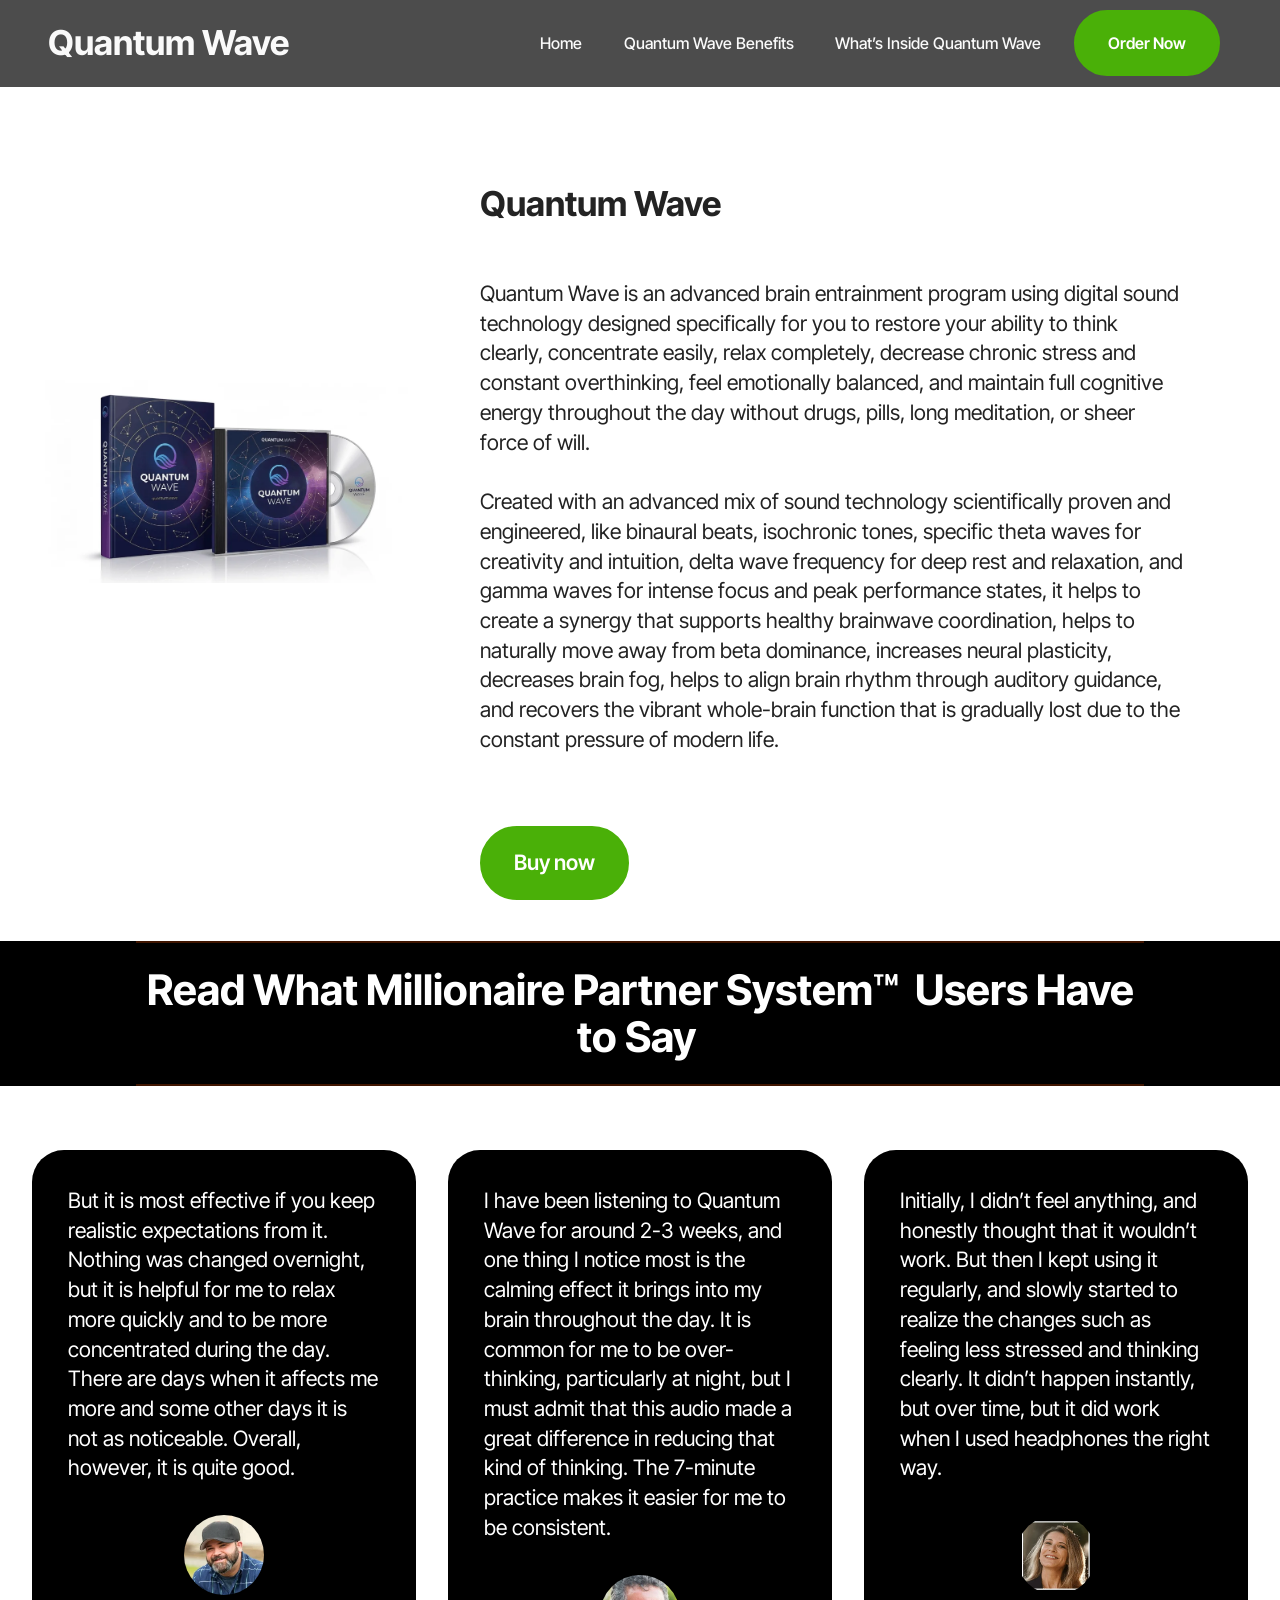
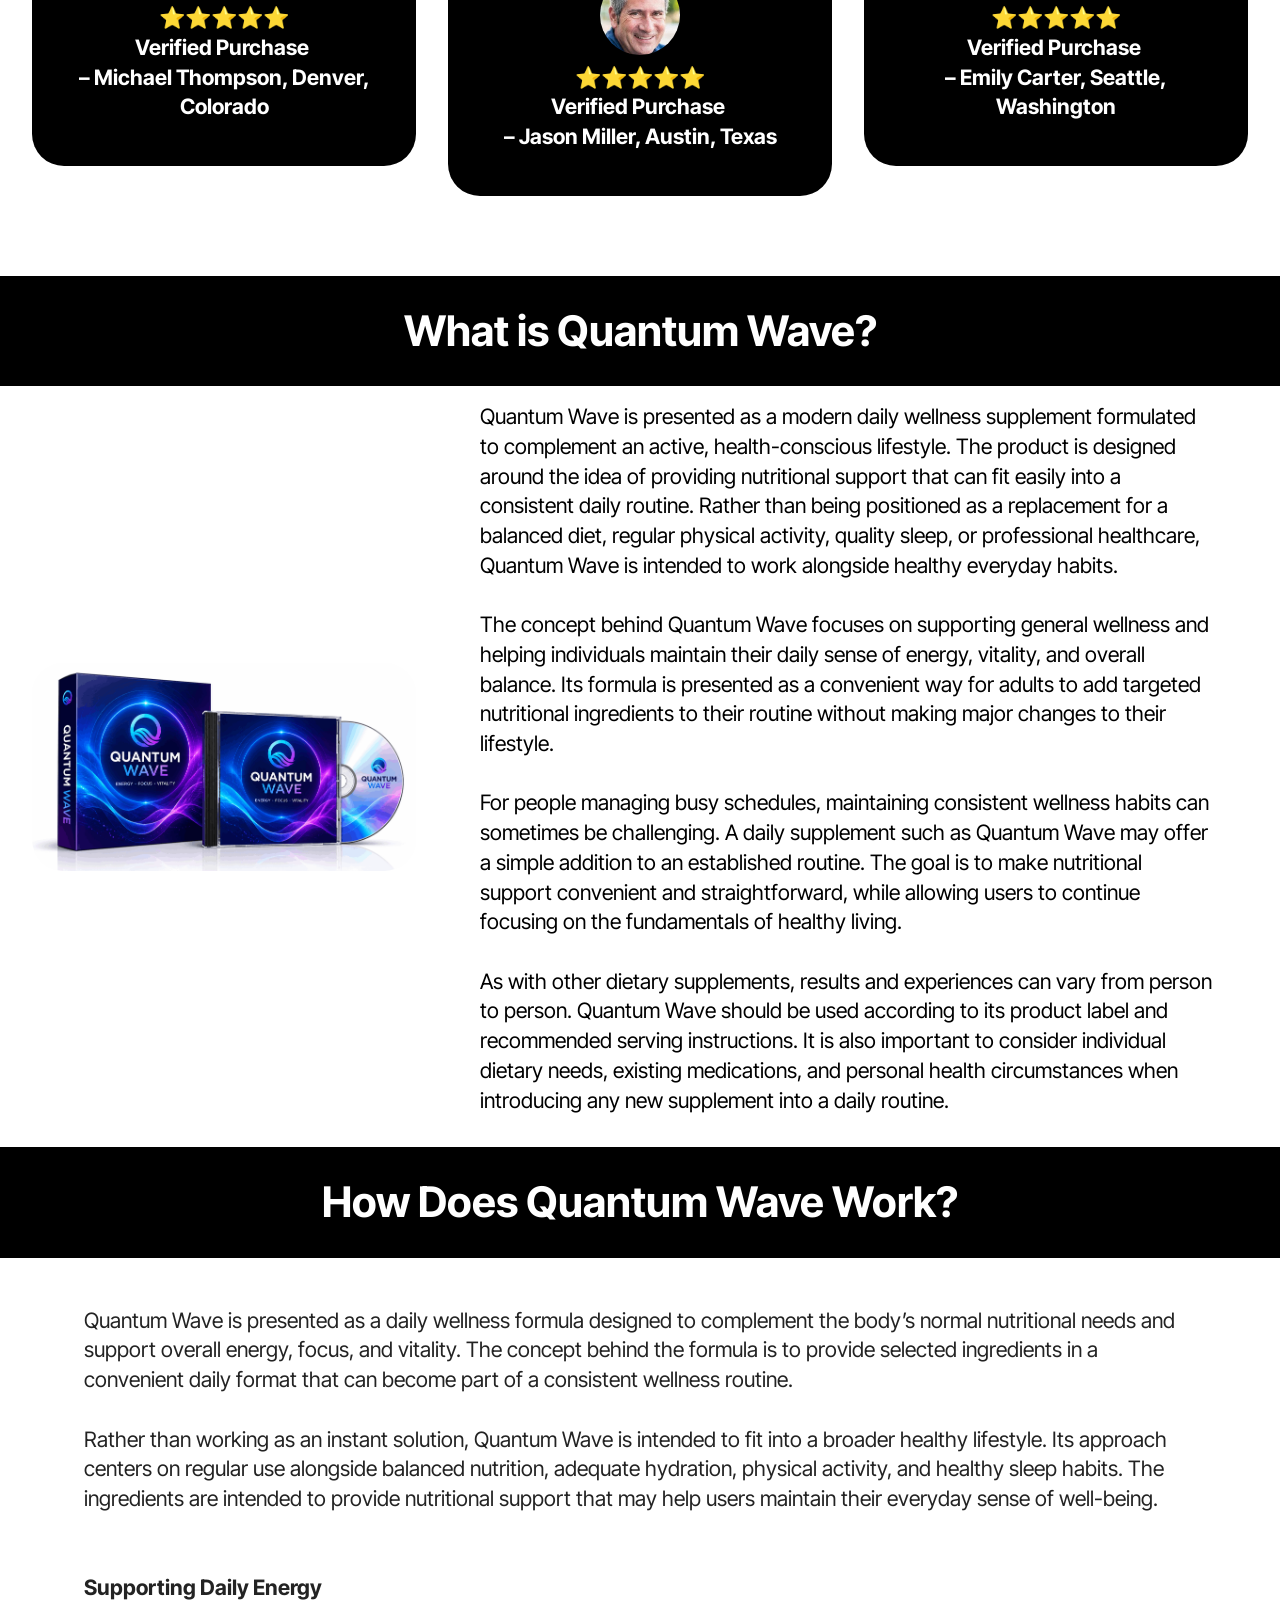
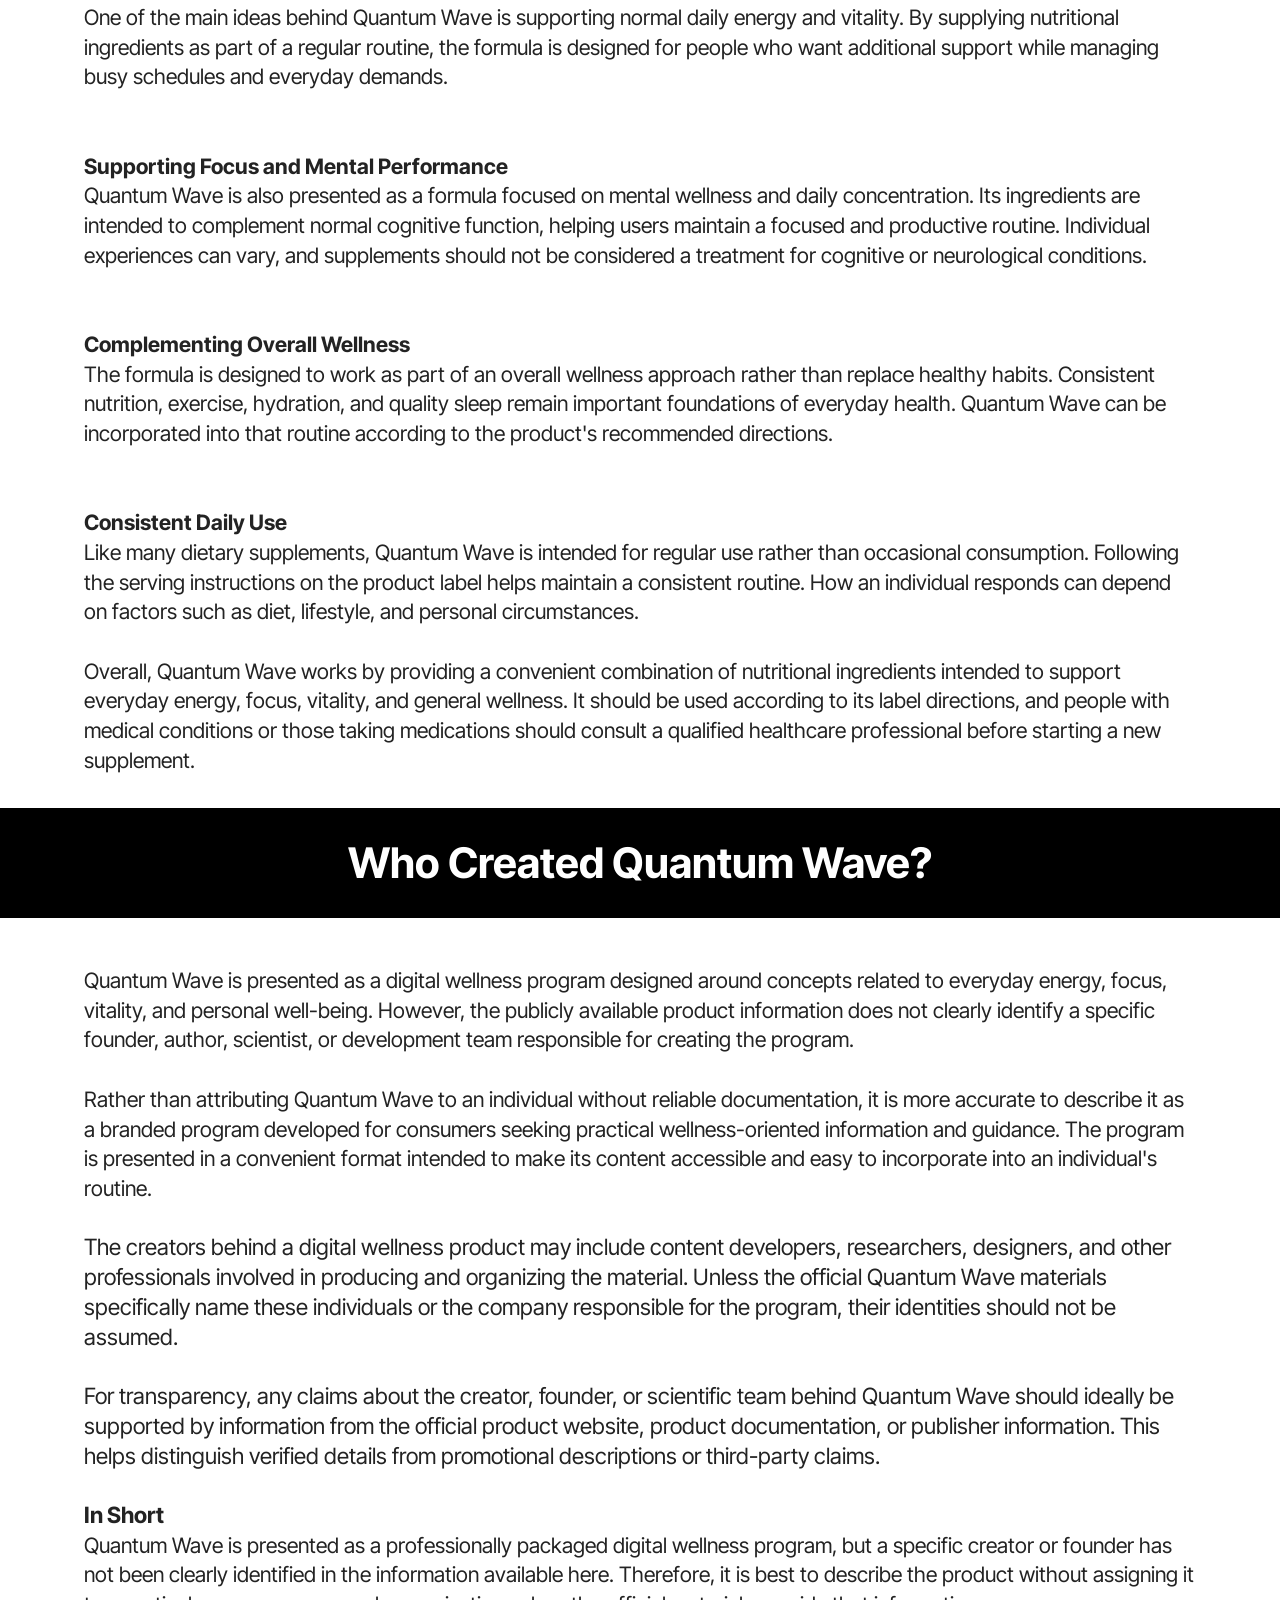
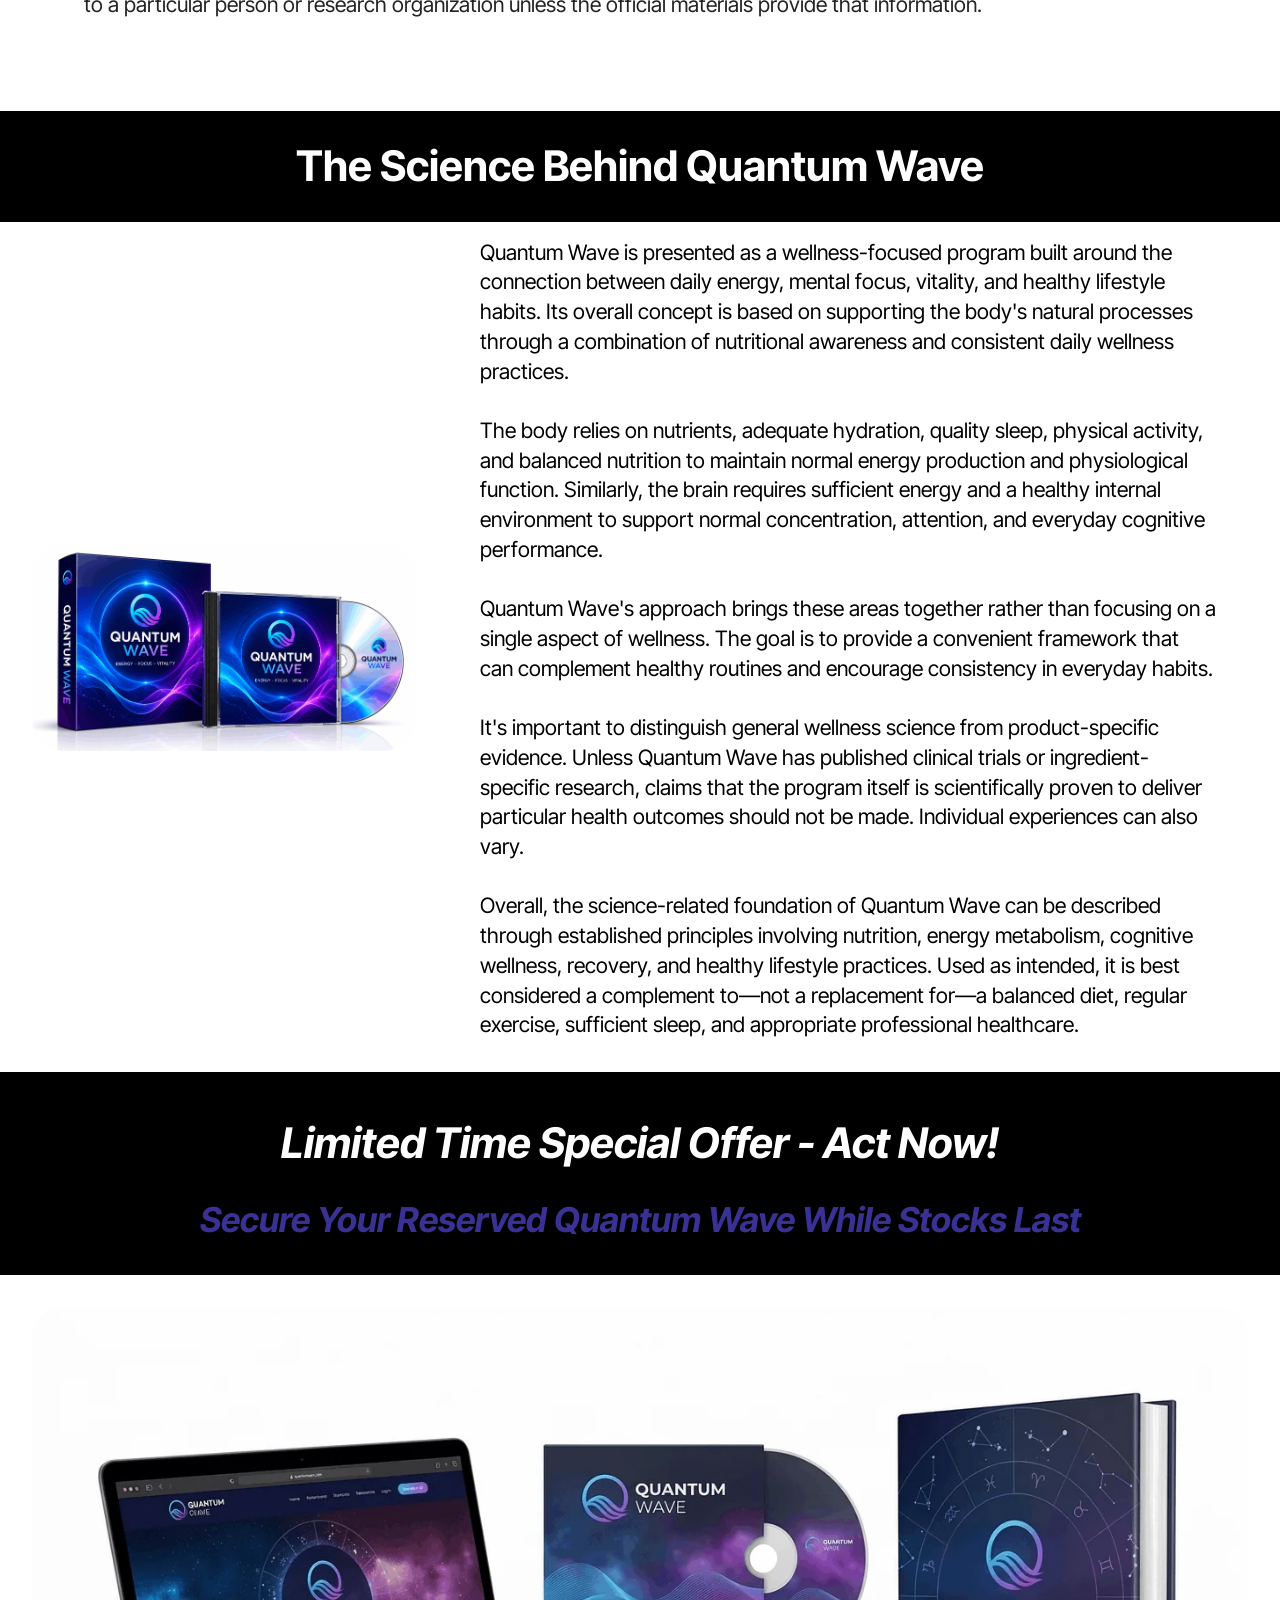
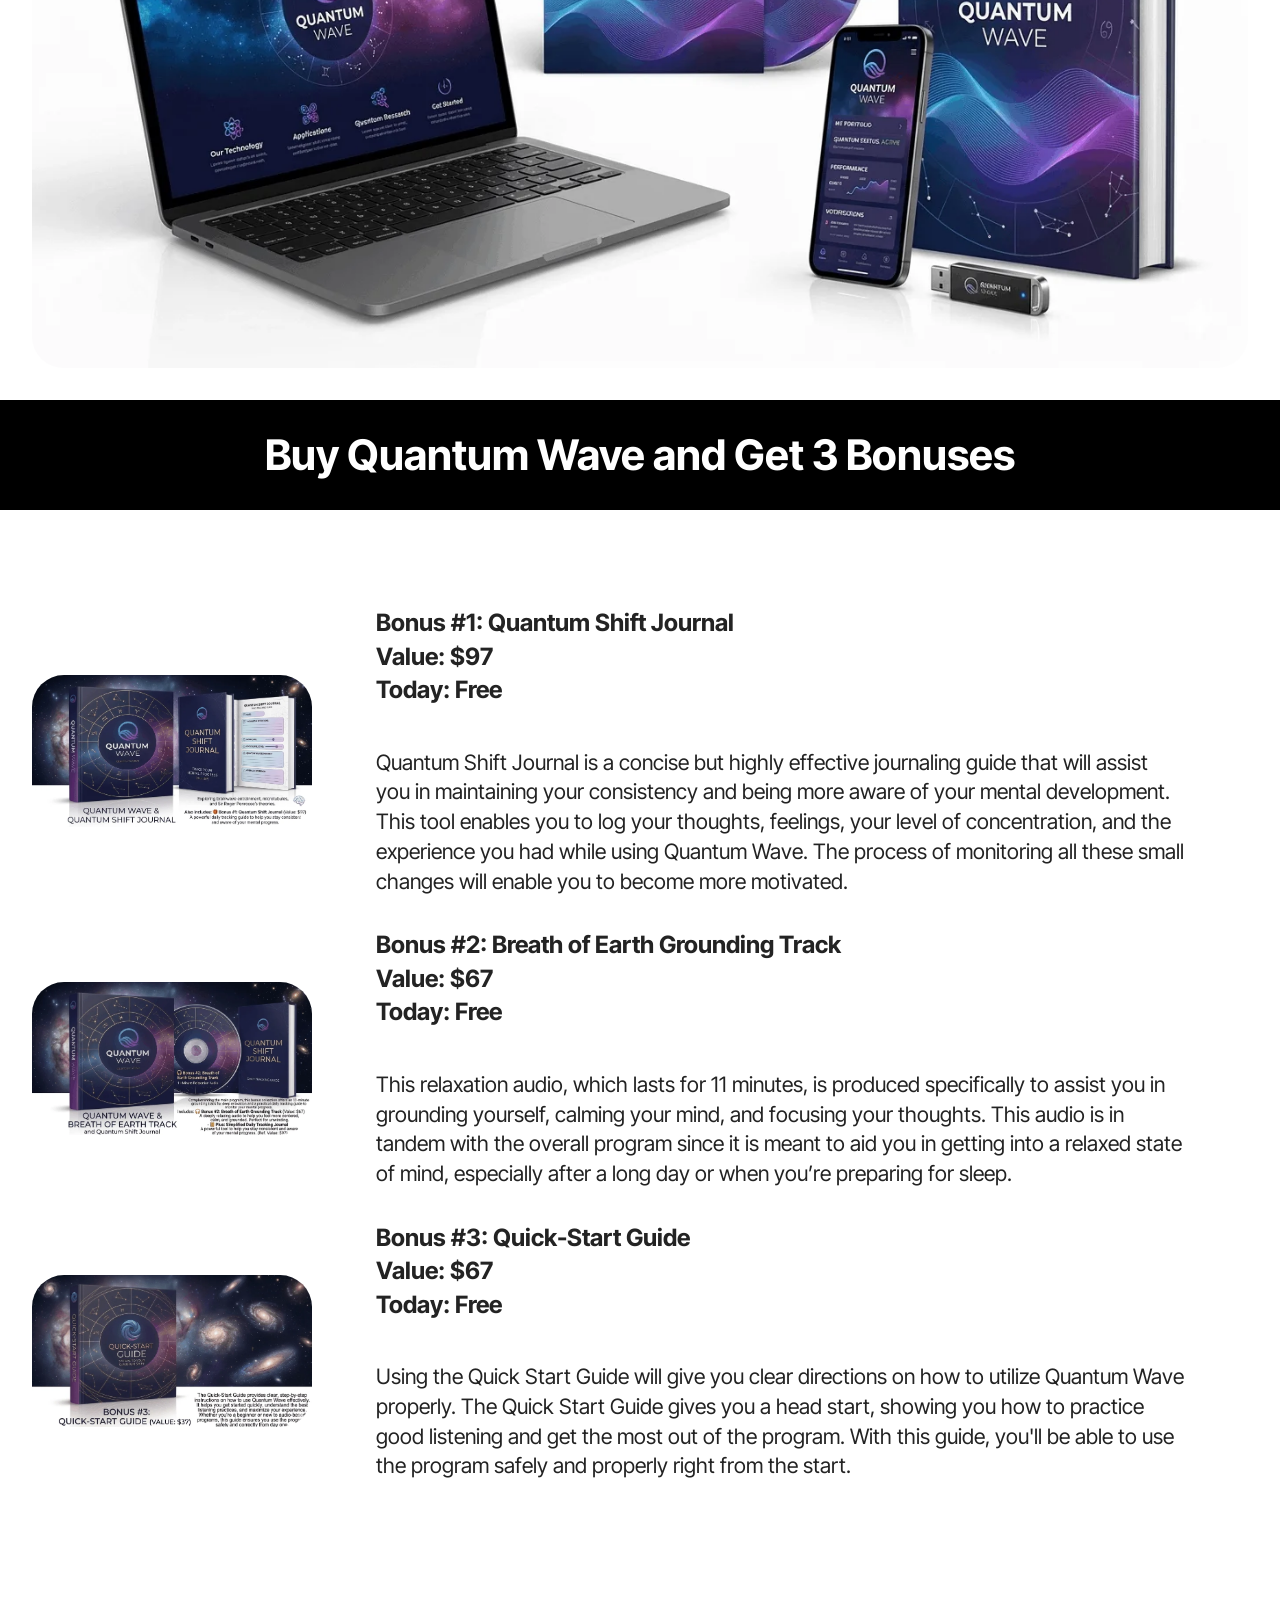
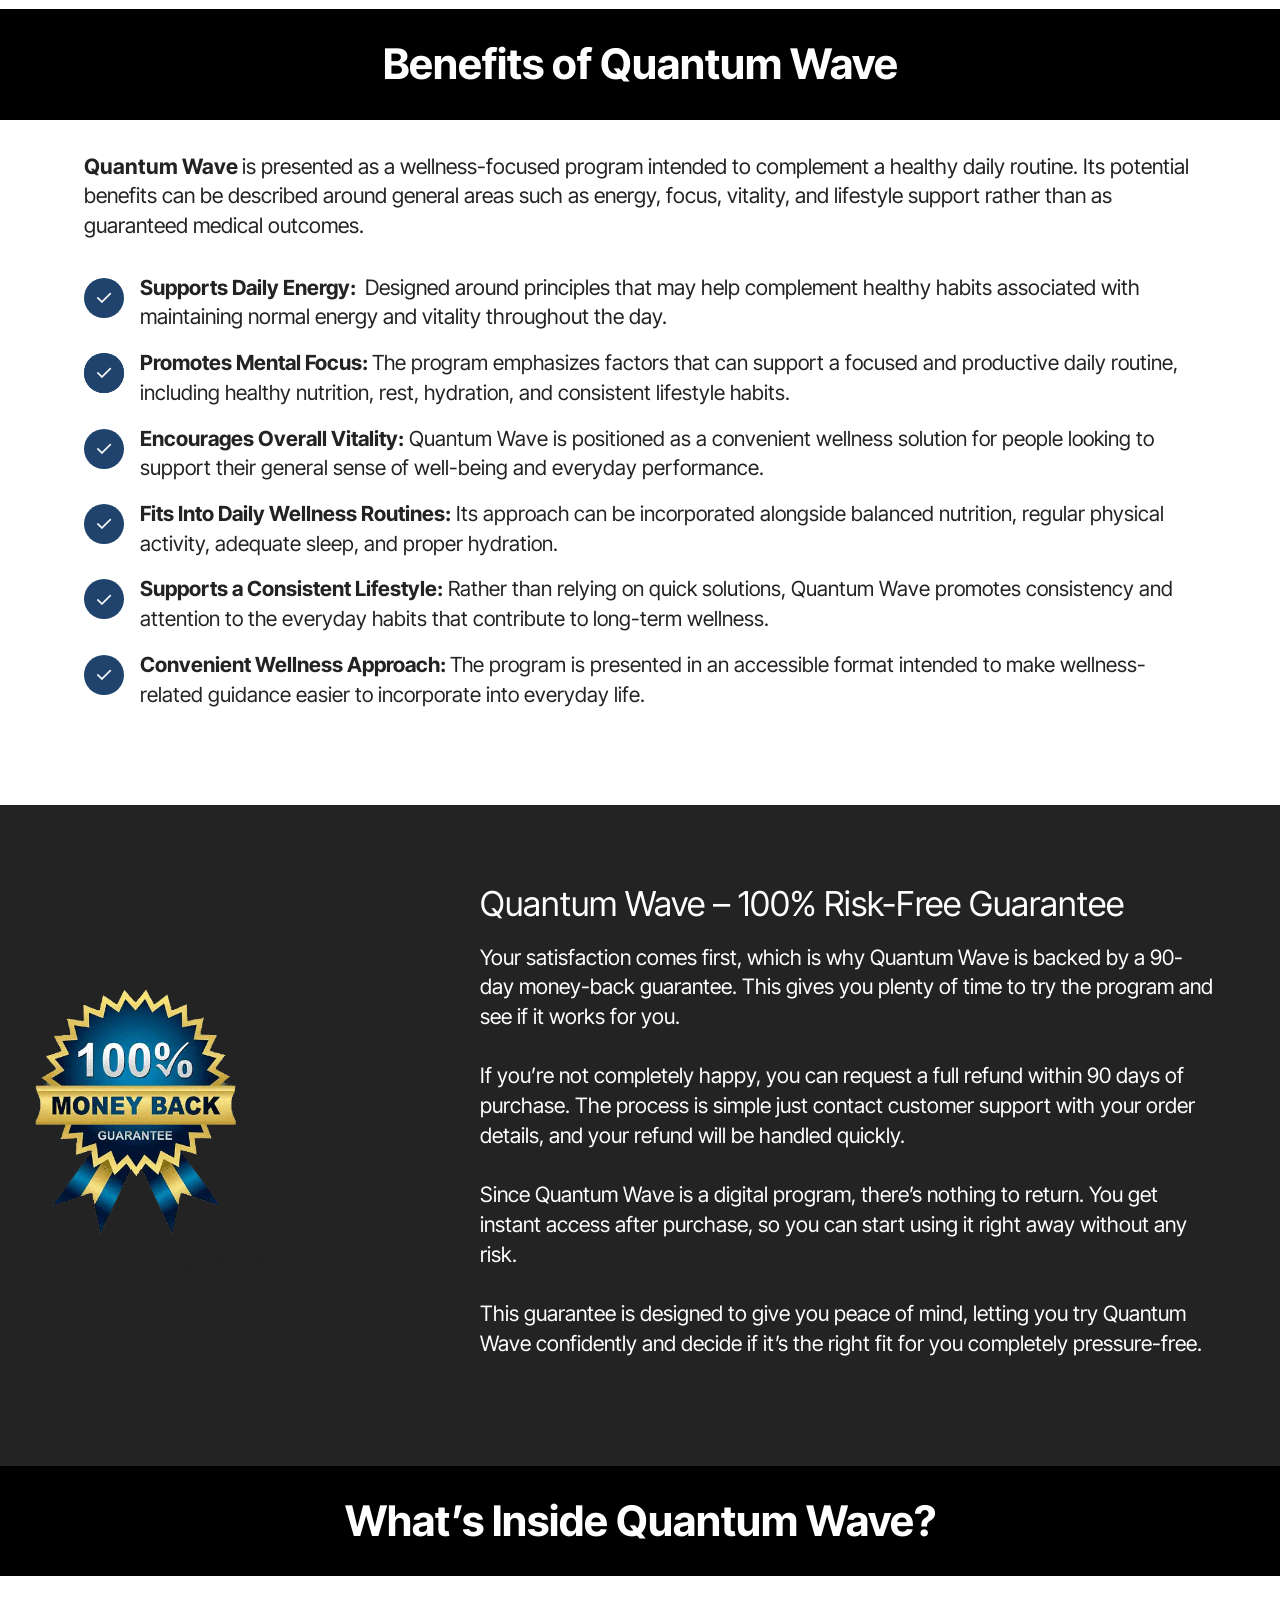
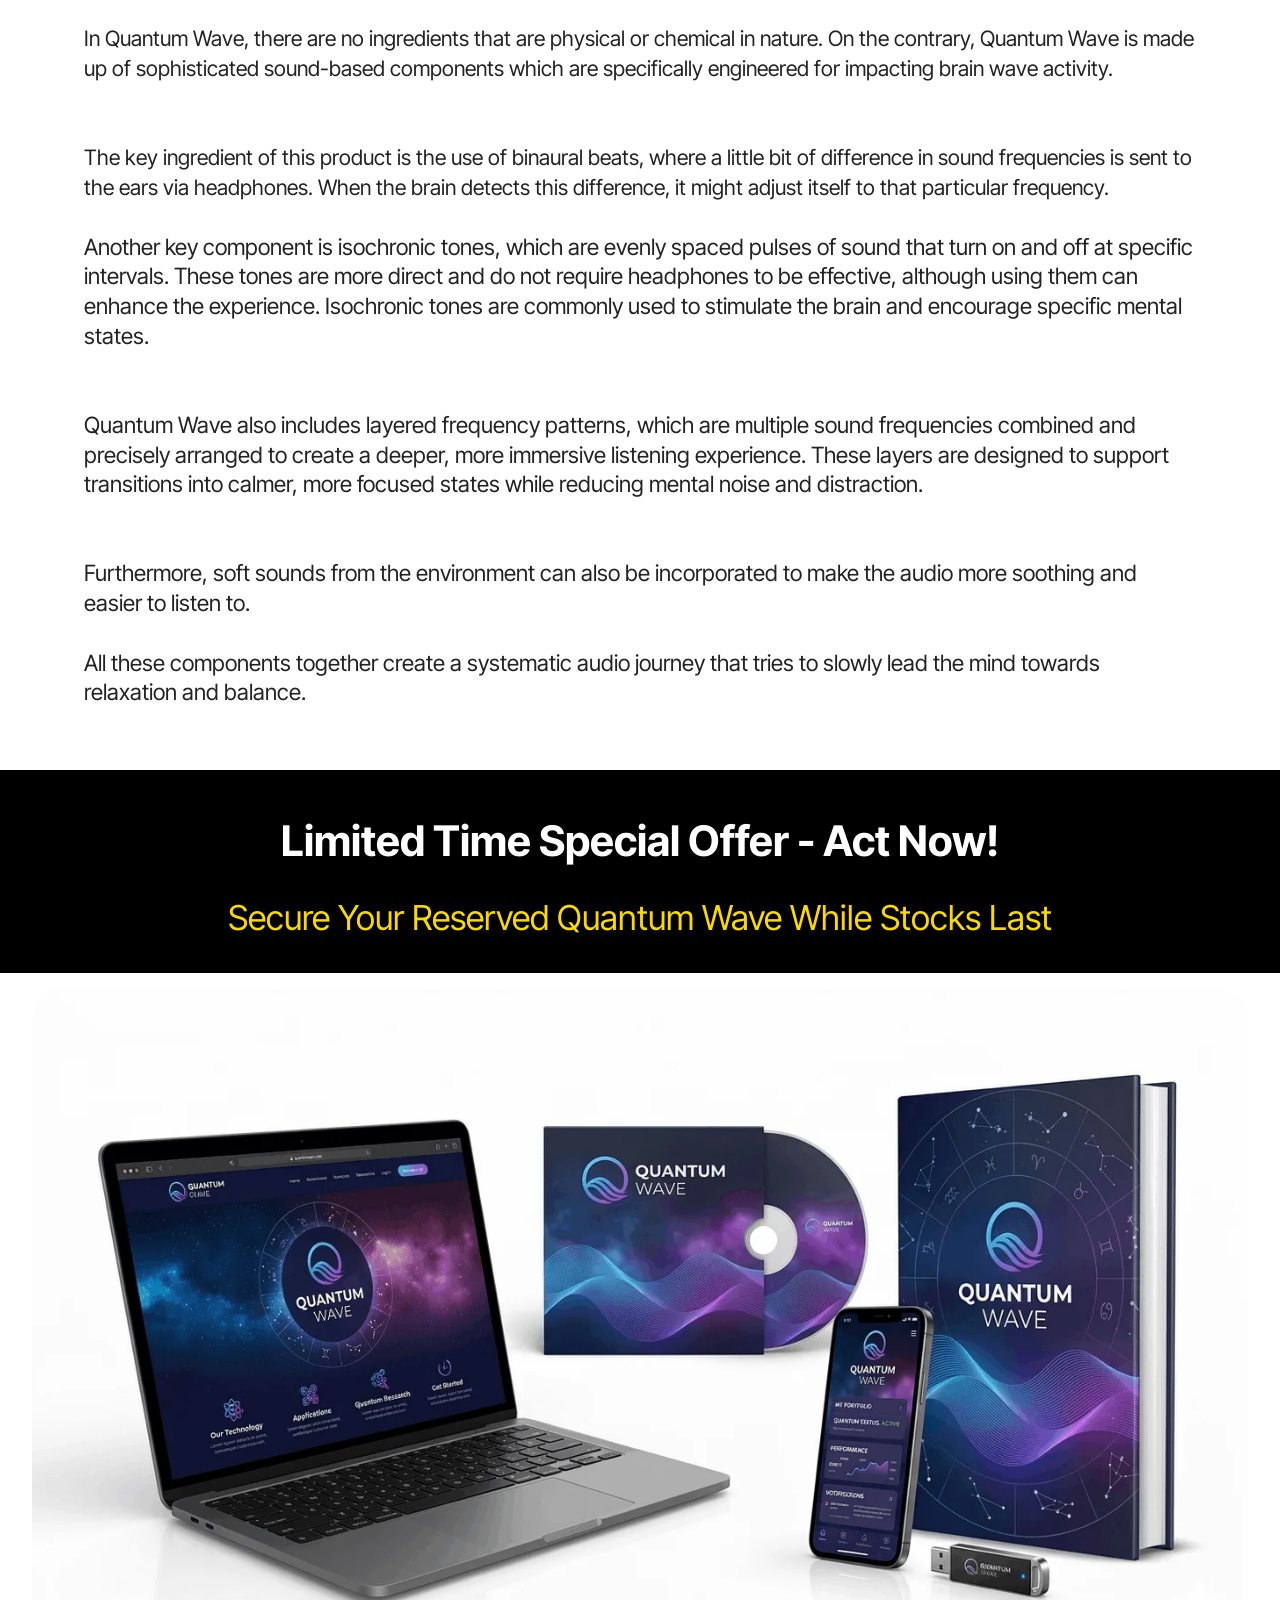
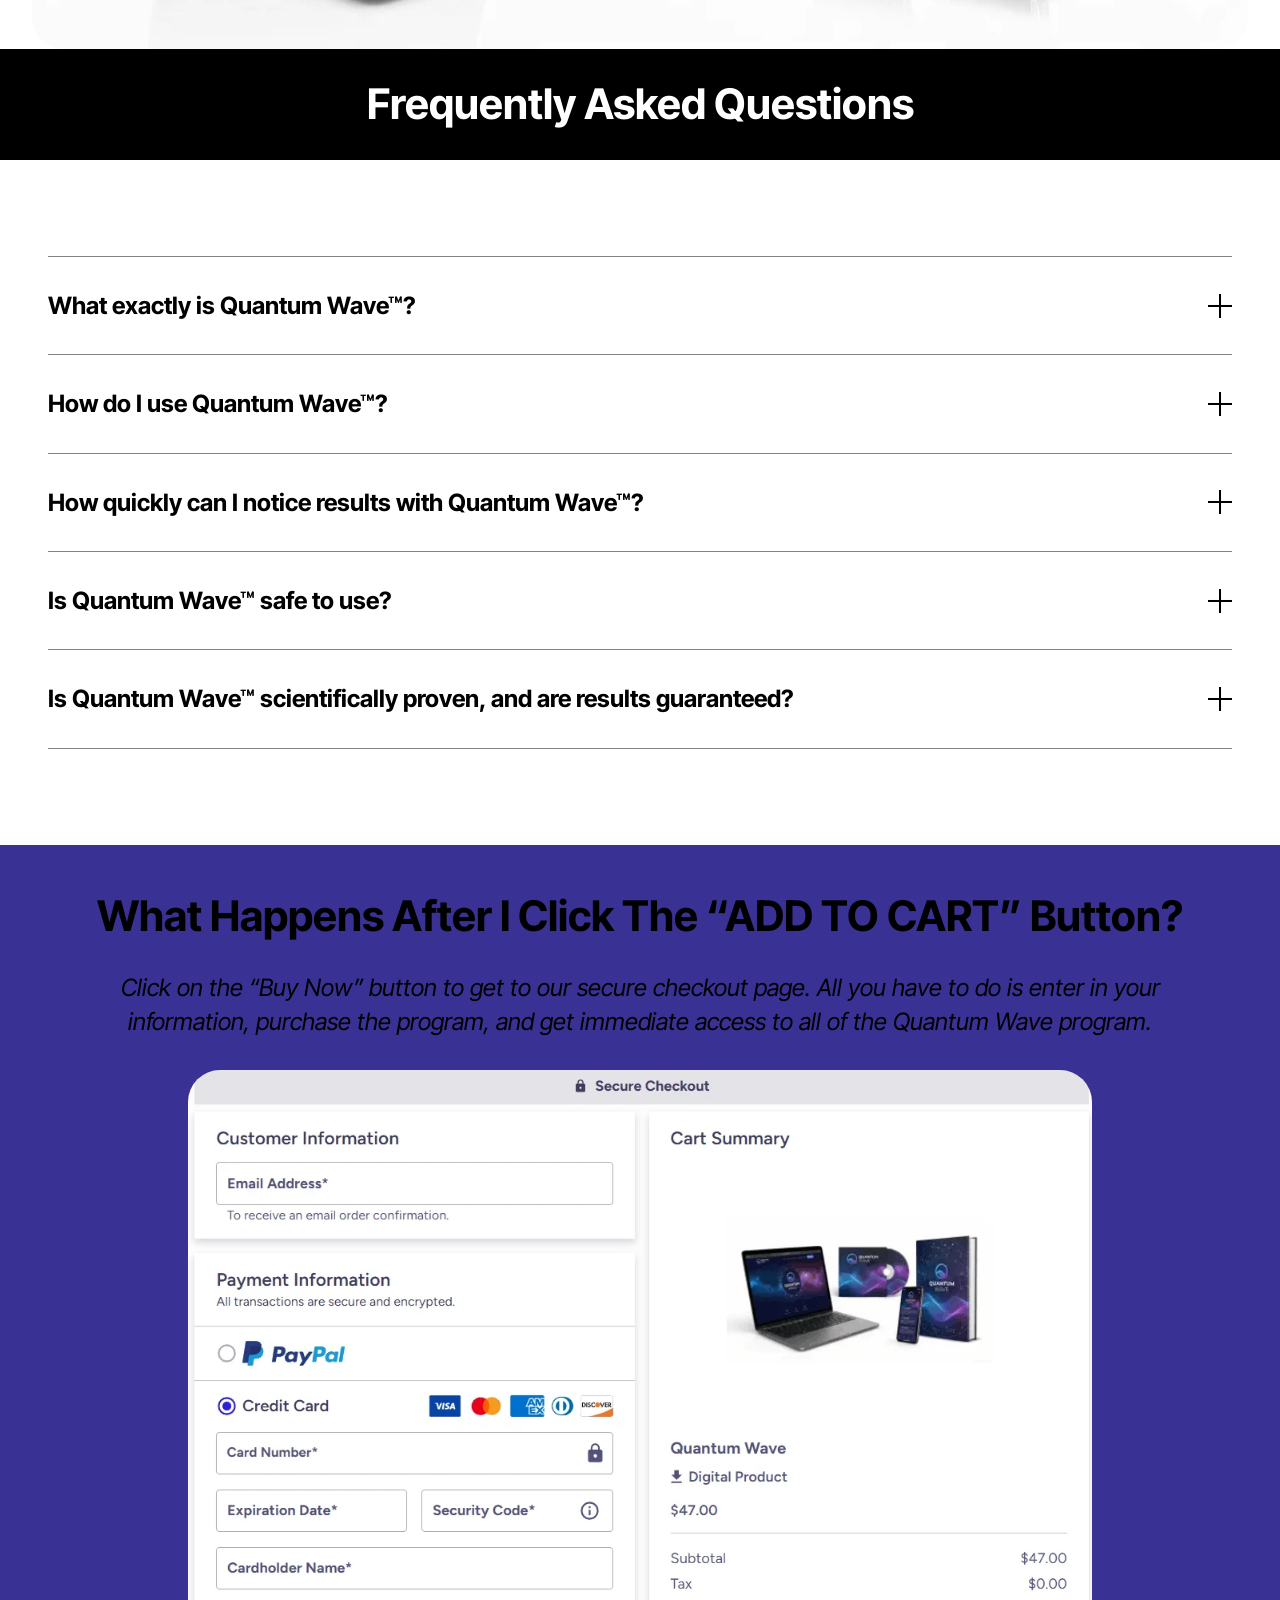
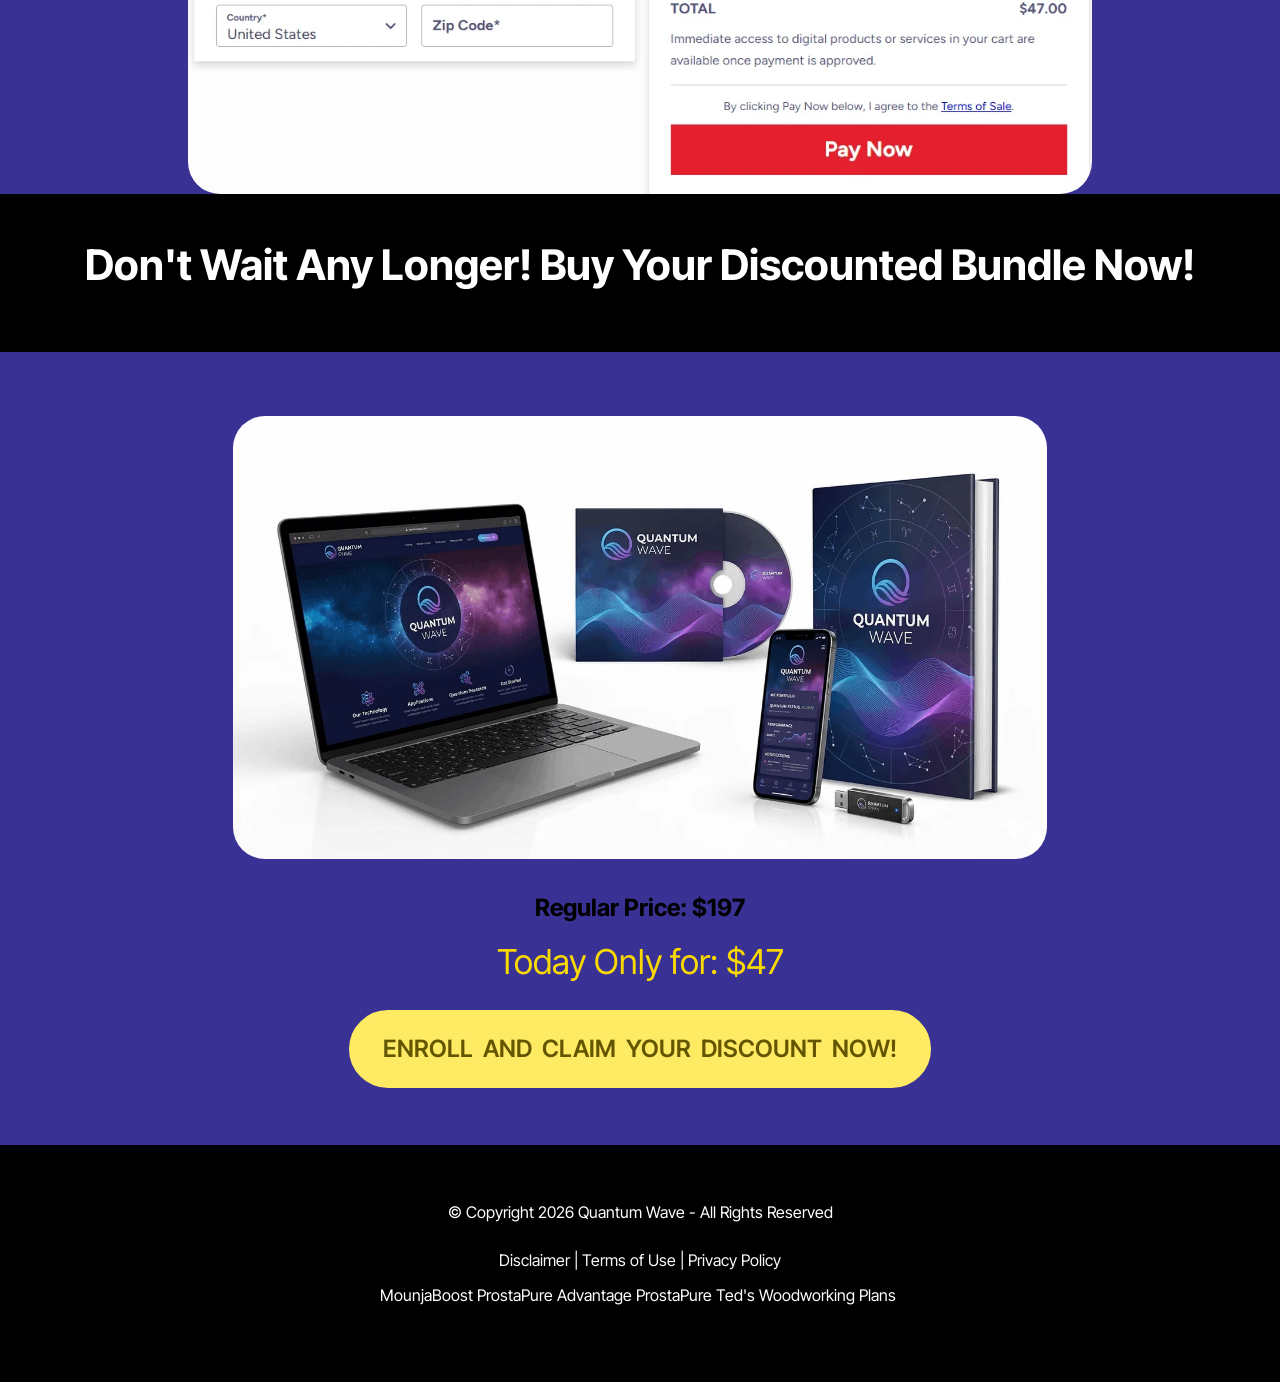
<file: index.html>
<!DOCTYPE html>
<html  lang="en">
<head>
  <!-- Site made with Mobirise Website Builder v6.1.12, https://mobirise.com -->
  <meta charset="UTF-8">
  <meta http-equiv="X-UA-Compatible" content="IE=edge">
  <meta name="generator" content="Mobirise v6.1.12, mobirise.com">
  <meta name="twitter:card" content="summary_large_image"/>
  <meta name="twitter:image:src" content="assets/images/index-meta.webp">
  <meta property="og:image" content="assets/images/index-meta.webp">
  <meta name="twitter:title" content="Quantum Wave™ – Advanced Daily Wellness Support">
  <meta name="viewport" content="width=device-width, initial-scale=1, minimum-scale=1">
  <link rel="shortcut icon" href="assets/images/gemini-generated-image-wfsindwfsindwfsi-956x519-1.webp" type="image/x-icon">
  <meta name="description" content="Quantum Wave™ is designed as a convenient daily wellness formula to support overall vitality, focus, balance, and healthy energy. Its thoughtfully selected ingredients are combined to complement an active lifestyle and help you feel your best each day. Easy to incorporate into your routine, Quantum Wave™ offers a simple approach to consistent daily wellness support.">
    <meta name="google-site-verification" content="4bTPPsSgGg9mrN9ppGhdz5BRyaK9BWV9diWJw_Lr8Sk" />
<meta name="msvalidate.01" content="E1C683F4EFB1ADD5ABCEF03F91AA41EB" />
  
  <title>Quantum Wave™ – Advanced Daily Wellness Support</title>
  <link rel="stylesheet" href="assets/web/assets/mobirise-icons/mobirise-icons.css">
  <link rel="stylesheet" href="assets/web/assets/mobirise-icons2/mobirise2.css">
  <link rel="stylesheet" href="assets/bootstrap/css/bootstrap.min.css">
  <link rel="stylesheet" href="assets/dropdown/css/style.css">
  <link rel="stylesheet" href="assets/socicon/css/styles.css">
  <link rel="stylesheet" href="assets/theme/css/style.css">
  <link rel="preload" href="https://fonts.googleapis.com/css?family=Inter+Tight:100,200,300,400,500,600,700,800,900,100i,200i,300i,400i,500i,600i,700i,800i,900i&display=swap" as="style" onload="this.onload=null;this.rel='stylesheet'">
  <noscript><link rel="stylesheet" href="https://fonts.googleapis.com/css?family=Inter+Tight:100,200,300,400,500,600,700,800,900,100i,200i,300i,400i,500i,600i,700i,800i,900i&display=swap"></noscript>
  <link rel="preload" as="style" href="assets/mobirise/css/mbr-additional.css?v=YQR5pf"><link rel="stylesheet" href="assets/mobirise/css/mbr-additional.css?v=YQR5pf" type="text/css">

  
  <meta name="keywords" content="prosta defend, prostadefend, prosta defend supplement, prosta defend pills">
 <meta name="author" content="prosta defend">
		
 <link rel="canonical" href="" >
</head>
<body>
  
  <section data-bs-version="5.1" class="menu menu2 cid-vvjRE5VQ8q" once="menu" id="menu2-21">
    
    <nav class="navbar navbar-dropdown navbar-expand-lg">
        <div class="container">
            <div class="navbar-brand">
                
                <span class="navbar-caption-wrap"><a class="navbar-caption text-white text-primary display-2" href="https://maxwebleads.com/13665/498/2/?">Quantum Wave&nbsp;<br></a></span>
            </div>
            <button class="navbar-toggler" type="button" data-toggle="collapse" data-bs-toggle="collapse" data-target="#navbarSupportedContent" data-bs-target="#navbarSupportedContent" aria-controls="navbarNavAltMarkup" aria-expanded="false" aria-label="Toggle navigation">
                <div class="hamburger">
                    <span></span>
                    <span></span>
                    <span></span>
                    <span></span>
                </div>
            </button>
            <div class="collapse navbar-collapse" id="navbarSupportedContent">
                <ul class="navbar-nav nav-dropdown" data-app-modern-menu="true"><li class="nav-item"><a class="nav-link link text-white text-primary display-4" href="https://millionairepartnership.com/webclass-d24#aff=sanjay457">Home</a></li>
                    <li class="nav-item"><a class="nav-link link text-white text-primary display-4" href="https://millionairepartnership.com/webclass-d24#aff=sanjay457">
                            Quantum Wave Benefits</a></li>
                    <li class="nav-item"><a class="nav-link link text-white display-4" href="index.html#header3-1n">What’s Inside Quantum Wave</a>
                    </li></ul>
                
                <div class="navbar-buttons mbr-section-btn"><a class="btn btn-primary display-4" href="https://maxwebleads.com/13665/498/2/?">Order Now</a></div>
            </div>
        </div>
    </nav>
</section>

<section data-bs-version="5.1" class="features7 cid-vvjSD3Nnea" id="features7-22">
    <!---->
    

    
    
    <div class="container">
        <div class="card-wrapper">
            <div class="row align-items-center">
                <div class="col-12 col-lg-4">
                    <div class="image-wrapper">
                        <a href="https://maxwebleads.com/13665/498/2/?"><img src="assets/images/gemini-generated-image-wfsindwfsindwfsi-956x519.webp" alt="Mobirise Website Builder"></a>
                    </div>
                </div>
                <div class="col-12 col-lg">
                    <div class="text-box">
                        <h5 class="mbr-title mbr-fonts-style display-2">
                            <strong><br></strong><strong><br></strong><br><div><strong>Quantum Wave
</strong></div><div><strong><br></strong></div></h5>
                        <p class="mbr-text mbr-fonts-style display-7">Quantum Wave is an advanced brain entrainment program using digital sound technology designed specifically for you to restore your ability to think clearly, concentrate easily, relax completely, decrease chronic stress and constant overthinking, feel emotionally balanced, and maintain full cognitive energy throughout the day without drugs, pills, long meditation, or sheer force of will.<br><br>Created with an advanced mix of sound technology scientifically proven and engineered, like binaural beats, isochronic tones, specific theta waves for creativity and intuition, delta wave frequency for deep rest and relaxation, and gamma waves for intense focus and peak performance states, it helps to create a synergy that supports healthy brainwave coordination, helps to naturally move away from beta dominance, increases neural plasticity, decreases brain fog, helps to align brain rhythm through auditory guidance, and recovers the vibrant whole-brain function that is gradually lost due to the constant pressure of modern life.<br><br></p>
                        
                        <div class="mbr-section-btn pt-3"><a href="https://maxwebleads.com/13665/498/2/?" class="btn btn-primary display-7">Buy now</a></div>
                    </div>
                </div>
            </div>
        </div>
    </div>
</section>

<section data-bs-version="5.1" class="content6 cid-vvjX7Km81t" id="content6-24">
    
    <div class="container">
        <div class="row justify-content-center">
            <div class="col-md-12 col-lg-10">
                <hr class="line">
                <p class="mbr-text align-center mbr-fonts-style my-4 display-1"><strong>Read What&nbsp;Millionaire Partner System™&nbsp;&nbsp;Users Have to Say&nbsp;</strong><br></p>
                <hr class="line">
            </div>
        </div>
    </div>
</section>

<section data-bs-version="5.1" class="people04 cid-vvjZd48blB" id="people04-27">
	
	
	<div class="container">
		
		<div class="row mbr-masonry" data-masonry="{&quot;percentPosition&quot;: true }">
			
			<div class="item features-without-image col-12 col-md-6 col-lg-4 active">
				<div class="item-wrapper">
					<div class="card-box align-left">
						<p class="card-text mbr-fonts-style display-7">
							But it is most effective if you keep realistic expectations from it. Nothing was changed overnight, but it is helpful for me to relax more quickly and to be more concentrated during the day. There are days when it affects me more and some other days it is not as noticeable. Overall, however, it is quite good.
						</p>
						<div class="img-wrapper mt-4 mb-2">
							<img src="assets/images/img26-267x249.webp" data-slide-to="1" data-bs-slide-to="1" alt="Daniel W. – Chicago">
						</div>
						<h5 class="card-title mbr-fonts-style display-7"><strong>⭐⭐⭐⭐⭐</strong><br><strong>Verified Purchase&nbsp;</strong><br><strong>– Michael Thompson, Denver, Colorado</strong></h5>
					</div>
				</div>
			</div>
			<div class="item features-without-image col-12 col-md-6 col-lg-4">
				<div class="item-wrapper">
					<div class="card-box align-left">
						<p class="card-text mbr-fonts-style display-7">I have been listening to Quantum Wave for around 2-3 weeks, and one thing I notice most is the calming effect it brings into my brain throughout the day. It is common for me to be over-thinking, particularly at night, but I must admit that this audio made a great difference in reducing that kind of thinking. The 7-minute practice makes it easier for me to be consistent.<br>
						</p>
						<div class="img-wrapper mt-4 mb-2">
							<img src="assets/images/img25-230x278.webp" data-slide-to="2" data-bs-slide-to="2" alt="James R. – Chicago">
						</div>
						<h5 class="card-title mbr-fonts-style display-7">
							<strong>⭐⭐⭐⭐⭐</strong><br><strong>Verified Purchase&nbsp;</strong><br><strong>
</strong>
						<div><strong>– Jason Miller, Austin, Texas</strong></div></h5>
					</div>
				</div>
			</div>
			
			<div class="item features-without-image col-12 col-md-6 col-lg-4">
				<div class="item-wrapper">
					<div class="card-box align-left">
						<p class="card-text mbr-fonts-style display-7">
							Initially, I didn’t feel anything, and honestly thought that it wouldn’t work. But then I kept using it regularly, and slowly started to realize the changes such as feeling less stressed and thinking clearly. It didn’t happen instantly, but over time, but it did work when I used headphones the right way.
						</p>
						<div class="img-wrapper mt-4 mb-2">
							<img src="assets/images/t2-269x273.webp" data-slide-to="4" data-bs-slide-to="4" alt="Michael T. – Dallas">
						</div>
						<h5 class="card-title mbr-fonts-style display-7"><strong>⭐⭐⭐⭐⭐</strong><br><strong>Verified Purchase&nbsp;</strong><br><strong>– Emily Carter, Seattle, Washington</strong></h5>
					</div>
				</div>
			</div>
			
		</div>
	</div>
</section>

<section data-bs-version="5.1" class="header3 cid-uSwx4cJ0TO" id="header3-4">

    

    
    

    <div class="align-center container">
        <div class="row justify-content-center">
            <div class="col-12 col-lg-12">
                
                <h2 class="mbr-section-subtitle mbr-fonts-style mb-3 display-1"><strong>What is Quantum Wave?</strong></h2>
                
                
            </div>
        </div>
    </div>
</section>

<section data-bs-version="5.1" class="header11 cid-vwjzyDLc3U" id="header11-2a">

    

    
    

    <div class="container">
        <div class="row justify-content-center">
            <div class="col-12 col-md-4 image-wrapper">
                <a href="https://maxwebleads.com/13665/498/2/?"><img class="w-100" src="assets/images/chatgpt20image20sep20272020262012-56-5420pm-815x442.webp" alt="Millionaire Partner System™ "></a>
            </div>
            <div class="col-12 col-md">
                <div class="text-wrapper text-center">
                    
                    <p class="mbr-text mbr-fonts-style display-7">Quantum Wave is presented as a modern daily wellness supplement formulated to complement an active, health-conscious lifestyle. The product is designed around the idea of providing nutritional support that can fit easily into a consistent daily routine. Rather than being positioned as a replacement for a balanced diet, regular physical activity, quality sleep, or professional healthcare, Quantum Wave is intended to work alongside healthy everyday habits.<br><br>The concept behind Quantum Wave focuses on supporting general wellness and helping individuals maintain their daily sense of energy, vitality, and overall balance. Its formula is presented as a convenient way for adults to add targeted nutritional ingredients to their routine without making major changes to their lifestyle.<br><br>For people managing busy schedules, maintaining consistent wellness habits can sometimes be challenging. A daily supplement such as Quantum Wave may offer a simple addition to an established routine. The goal is to make nutritional support convenient and straightforward, while allowing users to continue focusing on the fundamentals of healthy living.<br><br>As with other dietary supplements, results and experiences can vary from person to person. Quantum Wave should be used according to its product label and recommended serving instructions. It is also important to consider individual dietary needs, existing medications, and personal health circumstances when introducing any new supplement into a daily routine.<br></p>
                    
                </div>
            </div>
        </div>
    </div>
</section>

<section data-bs-version="5.1" class="header3 cid-uSwy3EeQp4" id="header3-7">

    

    
    

    <div class="align-center container">
        <div class="row justify-content-center">
            <div class="col-12 col-lg-12">
                
                <h2 class="mbr-section-subtitle mbr-fonts-style mb-3 display-1"><strong>How Does Quantum Wave Work?</strong></h2>
                
                
            </div>
        </div>
    </div>
</section>

<section data-bs-version="5.1" class="content4 cid-uSwy4P6KjC" id="content4-8">
    

    
    
    <div class="container">
        <div class="row justify-content-center">
            <div class="title col-md-12 col-lg-11">
                
                <h4 class="mbr-section-subtitle align-center mbr-fonts-style mb-4 display-7"><div>Quantum Wave is presented as a daily wellness formula designed to complement the body’s normal nutritional needs and support overall energy, focus, and vitality. The concept behind the formula is to provide selected ingredients in a convenient daily format that can become part of a consistent wellness routine.</div><div><br></div><div>Rather than working as an instant solution, Quantum Wave is intended to fit into a broader healthy lifestyle. Its approach centers on regular use alongside balanced nutrition, adequate hydration, physical activity, and healthy sleep habits. The ingredients are intended to provide nutritional support that may help users maintain their everyday sense of well-being.</div><div><br></div><br><div><strong>Supporting Daily Energy</strong></div><div>One of the main ideas behind Quantum Wave is supporting normal daily energy and vitality. By supplying nutritional ingredients as part of a regular routine, the formula is designed for people who want additional support while managing busy schedules and everyday demands.</div><div><br></div><br><div><strong>Supporting Focus and Mental Performance</strong></div><div><span style="font-size: 1.4rem;"><strong>
</strong></span></div><div>Quantum Wave is also presented as a formula focused on mental wellness and daily concentration. Its ingredients are intended to complement normal cognitive function, helping users maintain a focused and productive routine. Individual experiences can vary, and supplements should not be considered a treatment for cognitive or neurological conditions.</div><br><br><div><strong>Complementing Overall Wellness</strong></div><div>The formula is designed to work as part of an overall wellness approach rather than replace healthy habits. Consistent nutrition, exercise, hydration, and quality sleep remain important foundations of everyday health. Quantum Wave can be incorporated into that routine according to the product's recommended directions.</div><br><br><div><strong>Consistent Daily Use</strong></div><div><span style="font-size: 1.4rem;"><strong>
</strong></span></div><div>Like many dietary supplements, Quantum Wave is intended for regular use rather than occasional consumption. Following the serving instructions on the product label helps maintain a consistent routine. How an individual responds can depend on factors such as diet, lifestyle, and personal circumstances.</div><br><div>Overall, Quantum Wave works by providing a convenient combination of nutritional ingredients intended to support everyday energy, focus, vitality, and general wellness. It should be used according to its label directions, and people with medical conditions or those taking medications should consult a qualified healthcare professional before starting a new supplement.</div><div><span style="font-size: 1.4rem;">
</span></div><div><span style="font-size: 1.4rem;">
</span></div><div><span style="font-size: 1.4rem;">
</span></div><div><span style="font-size: 1.4rem;">
</span></div></h4>
                
            </div>
        </div>
    </div>
</section>

<section data-bs-version="5.1" class="header3 cid-vwpdJdHCEy" id="header3-2u">

    

    
    

    <div class="align-center container">
        <div class="row justify-content-center">
            <div class="col-12 col-lg-12">
                
                <h2 class="mbr-section-subtitle mbr-fonts-style mb-3 display-1"><strong>Who Created Quantum Wave?</strong></h2>
                
                
            </div>
        </div>
    </div>
</section>

<section data-bs-version="5.1" class="content4 cid-vwpdz8CI48" id="content4-2r">
    

    
    
    <div class="container">
        <div class="row justify-content-center">
            <div class="title col-md-12 col-lg-11">
                
                <h4 class="mbr-section-subtitle align-center mbr-fonts-style mb-4 display-7"><div>Quantum Wave is presented as a digital wellness program designed around concepts related to everyday energy, focus, vitality, and personal well-being. However, the publicly available product information does not clearly identify a specific founder, author, scientist, or development team responsible for creating the program.</div><div><br></div><div>Rather than attributing Quantum Wave to an individual without reliable documentation, it is more accurate to describe it as a branded program developed for consumers seeking practical wellness-oriented information and guidance. The program is presented in a convenient format intended to make its content accessible and easy to incorporate into an individual's routine.</div><br><div><span style="font-size: 1.4rem;">The creators behind a digital wellness product may include content developers, researchers, designers, and other professionals involved in producing and organizing the material. Unless the official Quantum Wave materials specifically name these individuals or the company responsible for the program, their identities should not be assumed.&nbsp;</span></div><br><div><span style="font-size: 1.4rem;">For transparency, any claims about the creator, founder, or scientific team behind Quantum Wave should ideally be supported by information from the official product website, product documentation, or publisher information. This helps distinguish verified details from promotional descriptions or third-party claims.</span><br></div><br><div><span style="font-size: 1.4rem;"><strong>In Short</strong></span></div><div>Quantum Wave is presented as a professionally packaged digital wellness program, but a specific creator or founder has not been clearly identified in the information available here. Therefore, it is best to describe the product without assigning it to a particular person or research organization unless the official materials provide that information.</div><br><div><br></div><div><span style="font-size: 1.4rem;">
</span></div><div><span style="font-size: 1.4rem;">
</span></div><div><span style="font-size: 1.4rem;">
</span></div><div><span style="font-size: 1.4rem;">
</span></div></h4>
                
            </div>
        </div>
    </div>
</section>

<section data-bs-version="5.1" class="header3 cid-vwpdqgez3q" id="header3-2q">

    

    
    

    <div class="align-center container">
        <div class="row justify-content-center">
            <div class="col-12 col-lg-12">
                
                <h2 class="mbr-section-subtitle mbr-fonts-style mb-3 display-1"><strong>The Science Behind Quantum Wave</strong></h2>
                
                
            </div>
        </div>
    </div>
</section>

<section data-bs-version="5.1" class="header11 cid-vwpdnRrTcW" id="header11-2p">

    

    
    

    <div class="container">
        <div class="row justify-content-center">
            <div class="col-12 col-md-4 image-wrapper">
                <a href="https://maxwebleads.com/13665/498/2/?"><img class="w-100" src="assets/images/chatgpt20image20sep20272020262012-56-5420pm-815x442.webp" alt="Millionaire Partner System™ "></a>
            </div>
            <div class="col-12 col-md">
                <div class="text-wrapper text-center">
                    
                    <p class="mbr-text mbr-fonts-style display-7">Quantum Wave is presented as a wellness-focused program built around the connection between daily energy, mental focus, vitality, and healthy lifestyle habits. Its overall concept is based on supporting the body's natural processes through a combination of nutritional awareness and consistent daily wellness practices.<br><br>The body relies on nutrients, adequate hydration, quality sleep, physical activity, and balanced nutrition to maintain normal energy production and physiological function. Similarly, the brain requires sufficient energy and a healthy internal environment to support normal concentration, attention, and everyday cognitive performance.<br><br>Quantum Wave's approach brings these areas together rather than focusing on a single aspect of wellness. The goal is to provide a convenient framework that can complement healthy routines and encourage consistency in everyday habits.<br><br>It's important to distinguish general wellness science from product-specific evidence. Unless Quantum Wave has published clinical trials or ingredient-specific research, claims that the program itself is scientifically proven to deliver particular health outcomes should not be made. Individual experiences can also vary.<br><br>Overall, the science-related foundation of Quantum Wave can be described through established principles involving nutrition, energy metabolism, cognitive wellness, recovery, and healthy lifestyle practices. Used as intended, it is best considered a complement to—not a replacement for—a balanced diet, regular exercise, sufficient sleep, and appropriate professional healthcare.<br></p>
                    
                </div>
            </div>
        </div>
    </div>
</section>

<section data-bs-version="5.1" class="content4 cid-uSwyrY4N6k" id="content4-9">
    

    
    
    <div class="container">
        <div class="row justify-content-center">
            <div class="title col-md-12 col-lg-11">
                <h3 class="mbr-section-title mbr-fonts-style align-center mb-4 display-1"><strong><em>Limited Time Special Offer - Act Now!</em></strong></h3>
                <h4 class="mbr-section-subtitle align-center mbr-fonts-style mb-4 display-2"><strong><em>Secure Your Reserved Quantum Wave While Stocks Last</em></strong></h4>
                
            </div>
        </div>
    </div>
</section>

<section data-bs-version="5.1" class="image3 cid-vwjEJI6MrY" id="image3-2c">
    

    
    

    <div class="container">
        <div class="row justify-content-center">
            <div class="col-12 col-lg-12">
                <div class="image-wrapper">
                    <a href="https://maxwebleads.com/13665/498/2/?"><img src="assets/images/gemini-generated-image-n20utdn20utdn20u-1384x752.webp" alt="Quantum Wave  Order Form"></a>
                    
                </div>
            </div>
        </div>
    </div>
</section>

<section data-bs-version="5.1" class="header3 cid-v1XV2cMDDJ" id="header3-1m">

    

    
    

    <div class="align-center container">
        <div class="row justify-content-center">
            <div class="col-12 col-lg-12">
                
                <h2 class="mbr-section-subtitle mbr-fonts-style mb-3 display-1"><strong>Buy Quantum Wave and Get 3 Bonuses</strong></h2>
                
                
            </div>
        </div>
    </div>
</section>

<section data-bs-version="5.1" class="features11 cid-vwp7A4ObgC" id="features11-2n">
    <!---->
    

    
    
    <div class="container">
        <div class="title">
            
            
        </div>
        <div class="item features-image">
            <div class="item-wrapper">
                <div class="row align-items-center">
                    <div class="col-12 col-md-3">
                        <div class="image-wrapper">
                            <a href="https://maxwebleads.com/13665/498/2/?"><img src="assets/images/gemini-generated-image-qm7i47qm7i47qm7i-815x443.webp" alt="Quantum Wave" title=""></a>
                        </div>
                    </div>
                    <div class="col-12 col-md">
                        <div class="card-box">
                            <div class="row">
                                <div class="col-12">
                                    <div class="top-line">
                                        <h4 class="card-title mbr-fonts-style display-5"><strong>Bonus #1: Quantum Shift Journal
</strong><div><strong>Value: $97
</strong></div><div><strong>Today: Free
</strong></div><div><strong><br></strong></div></h4>
                                        <p class="cost mbr-fonts-style display-5">
                                            $39</p>
                                    </div>
                                </div>
                                <div class="col-12">
                                    <div class="bottom-line">
                                        <p class="mbr-text mbr-fonts-style m-0 display-7">
                                            Quantum Shift Journal is a concise but highly effective journaling guide that will assist you in maintaining your consistency and being more aware of your mental development. This tool enables you to log your thoughts, feelings, your level of concentration, and the experience you had while using Quantum Wave. The process of monitoring all these small changes will enable you to become more motivated.
                                        </p>
                                    </div>
                                </div>
                            </div>
                        </div>
                    </div>
                </div>
            </div>
        </div>
        <div class="item features-image">
            <div class="item-wrapper">
                <div class="row align-items-center">
                    <div class="col-12 col-md-3">
                        <div class="image-wrapper">
                            <a href="https://maxwebleads.com/13665/498/2/?"><img src="assets/images/gemini-generated-image-vv1zo5vv1zo5vv1z-815x443.webp" alt="Quantum Wave" title=""></a>
                        </div>
                    </div>
                    <div class="col-12 col-md">
                        <div class="card-box">
                            <div class="row">
                                <div class="col-12">
                                    <div class="top-line">
                                        <h4 class="card-title mbr-fonts-style display-5"><strong>Bonus #2: Breath of Earth Grounding Track
</strong><div><strong>Value: $67
</strong></div><div><strong>Today: Free
</strong></div><div><strong><br></strong></div></h4>
                                        <p class="cost mbr-fonts-style display-5">
                                            $49</p>
                                    </div>
                                </div>
                                <div class="col-12">
                                    <div class="bottom-line">
                                        <p class="mbr-text mbr-fonts-style m-0 display-7">
                                            This relaxation audio, which lasts for 11 minutes, is produced specifically to assist you in grounding yourself, calming your mind, and focusing your thoughts. This audio is in tandem with the overall program since it is meant to aid you in getting into a relaxed state of mind, especially after a long day or when you’re preparing for sleep.
                                        </p>
                                    </div>
                                </div>
                            </div>
                        </div>
                    </div>
                </div>
            </div>
        </div>
        <div class="item features-image mb-4 col-12 col-md-">
            <div class="item-wrapper">
                <div class="row align-items-center">
                    <div class="col-12 col-md-3">
                        <div class="image-wrapper">
                            <a href="https://maxwebleads.com/13665/498/2/?"><img src="assets/images/gemini-generated-image-fyo94zfyo94zfyo9-815x443.webp" alt="Quantum Wave" title=""></a>
                        </div>
                    </div>
                    <div class="col-12 col-md">
                        <div class="card-box">
                            <div class="row">
                                <div class="col-12">
                                    <div class="top-line">
                                        <h4 class="card-title mbr-fonts-style display-5"><strong>Bonus #3: Quick-Start Guide
</strong><div><strong>Value: $67
</strong></div><div><strong>Today: Free
</strong></div><div><strong><br></strong></div></h4>
                                        <p class="cost mbr-fonts-style display-5">
                                            $49</p>
                                    </div>
                                </div>
                                <div class="col-12">
                                    <div class="bottom-line">
                                        <p class="mbr-text mbr-fonts-style m-0 display-7">
                                            Using the Quick Start Guide will give you clear directions on how to utilize Quantum Wave properly. The Quick Start Guide gives you a head start, showing you how to practice good listening and get the most out of the program. With this guide, you'll be able to use the program safely and properly right from the start.
                                        </p>
                                    </div>
                                </div>
                            </div>
                        </div>
                    </div>
                </div>
            </div>
        </div>
    </div>
</section>

<section data-bs-version="5.1" class="header3 cid-vwp7I1HiBt" id="header3-2o">

    

    
    

    <div class="align-center container">
        <div class="row justify-content-center">
            <div class="col-12 col-lg-12">
                
                <h2 class="mbr-section-subtitle mbr-fonts-style mb-3 display-1"><strong>Benefits of Quantum Wave</strong></h2>
                
                
            </div>
        </div>
    </div>
</section>

<section data-bs-version="5.1" class="content5 cid-vwpg1Vc5s7" id="content5-2w">
    
    <div class="container">
        <div class="row justify-content-center">
            <div class="col-md-12 col-lg-11">
                
                
                <p class="mbr-text mbr-fonts-style display-7"><strong>Quantum Wave </strong>is presented as a wellness-focused program intended to complement a healthy daily routine. Its potential benefits can be described around general areas such as energy, focus, vitality, and lifestyle support rather than as guaranteed medical outcomes.<br></p>                
         </div>
        </div>
    </div>
</section>

<section data-bs-version="5.1" class="content8 cid-vwpfZDmgru" id="content8-2v">
    
    <div class="container">
        <div class="row justify-content-center">
            <div class="counter-container col-md-12 col-lg-11">
                
                <div class="mbr-text mbr-fonts-style display-7">
                    <ul>
                        <li><span style="font-size: 20.8px;"><strong>Supports Daily Energy:&nbsp;</strong></span>&nbsp;Designed around principles that may help complement healthy habits associated with maintaining normal energy and vitality throughout the day.</li><li><span style="font-size: 20.8px;">
</span></li><li><span style="font-size: 20.8px;"><strong>Promotes Mental Focus: </strong>The program emphasizes factors that can support a focused and productive daily routine, including healthy nutrition, rest, hydration, and consistent lifestyle habits.</span><br></li><li><span style="font-size: 20.8px;"><strong>Encourages Overall Vitality:</strong>&nbsp;Quantum Wave is positioned as a convenient wellness solution for people looking to support their general sense of well-being and everyday performance.</span></li><li><span style="font-size: 20.8px;"><strong>Fits Into Daily Wellness Routines:</strong>&nbsp;Its approach can be incorporated alongside balanced nutrition, regular physical activity, adequate sleep, and proper hydration.</span><br></li><li><span style="font-size: 20.8px;"><strong>Supports a Consistent Lifestyle:</strong>&nbsp;Rather than relying on quick solutions, Quantum Wave promotes consistency and attention to the everyday habits that contribute to long-term wellness.</span></li><li><span style="font-size: 20.8px;"><strong>Convenient Wellness Approach:&nbsp;</strong>The program is presented in an accessible format intended to make wellness-related guidance easier to incorporate into everyday life.</span></li>
                    </ul>
                </div>
            </div>
        </div>
    </div>
</section>

<section data-bs-version="5.1" class="image1 cid-uSy4b2rZim" id="image1-l">
    

    
    

    <div class="container">
        <div class="row align-items-center">
            <div class="col-12 col-lg-4">
                <div class="image-wrapper">
                    <a href="https://maxwebleads.com/13665/498/2/?"><img src="assets/images/money-back-garuntee-348x428.webp" alt="60 days money back guarantee"></a>
                    <p class="mbr-description mbr-fonts-style pt-2 align-center display-4">
                    Image Description</p>
                </div>
            </div>
            <div class="col-12 col-lg">
                <div class="text-wrapper">
                    <h2 class="mbr-section-title mbr-fonts-style mb-3 display-2"><strong><br></strong>Quantum Wave – 100% Risk-Free Guarantee</h2>
                    <p class="mbr-text mbr-fonts-style display-7">Your satisfaction comes first, which is why Quantum Wave is backed by a 90-day money-back guarantee. This gives you plenty of time to try the program and see if it works for you.&nbsp;<br><br>If you’re not completely happy, you can request a full refund within 90 days of purchase. The process is simple just contact customer support with your order details, and your refund will be handled quickly.<br><br>Since Quantum Wave is a digital program, there’s nothing to return. You get instant access after purchase, so you can start using it right away without any risk.
<br><br>This guarantee is designed to give you peace of mind, letting you try Quantum Wave confidently and decide if it’s the right fit for you completely pressure-free.
<br>
<br>&nbsp;<br></p>
                </div>
            </div>
        </div>
    </div>
</section>

<section data-bs-version="5.1" class="header3 cid-uSxYnXWoLH" id="header3-e">

    

    
    

    <div class="align-center container">
        <div class="row justify-content-center">
            <div class="col-12 col-lg-12">
                
                <h2 class="mbr-section-subtitle mbr-fonts-style mb-3 display-1"><strong>What’s Inside Quantum Wave?</strong></h2>
                
                
            </div>
        </div>
    </div>
</section>

<section data-bs-version="5.1" class="content4 cid-vwpjqsaLZn" id="content4-2x">
    

    
    
    <div class="container">
        <div class="row justify-content-center">
            <div class="title col-md-12 col-lg-11">
                
                <h4 class="mbr-section-subtitle align-center mbr-fonts-style mb-4 display-7"><div>In Quantum Wave, there are no ingredients that are physical or chemical in nature. On the contrary, Quantum Wave is made up of sophisticated sound-based components which are specifically engineered for impacting brain wave activity.</div><br><div><br></div><div>The key ingredient of this product is the use of binaural beats, where a little bit of difference in sound frequencies is sent to the ears via headphones. When the brain detects this difference, it might adjust itself to that particular frequency.</div><br><div><span style="font-size: 1.4rem;">Another key component is isochronic tones, which are evenly spaced pulses of sound that turn on and off at specific intervals. These tones are more direct and do not require headphones to be effective, although using them can enhance the experience. Isochronic tones are commonly used to stimulate the brain and encourage specific mental states.</span><br></div><div><br></div><br><div><span style="font-size: 1.4rem;">Quantum Wave also includes layered frequency patterns, which are multiple sound frequencies combined and precisely arranged to create a deeper, more immersive listening experience. These layers are designed to support transitions into calmer, more focused states while reducing mental noise and distraction.</span><br></div><div><br></div><br><div><span style="font-size: 1.4rem;">Furthermore, soft sounds from the environment can also be incorporated to make the audio more soothing and easier to listen to.</span><br></div><br><div><span style="font-size: 1.4rem;">All these components together create a systematic audio journey that tries to slowly lead the mind towards relaxation and balance.</span><br></div><div><br></div><div><span style="font-size: 1.4rem;">
</span></div><div><span style="font-size: 1.4rem;">
</span></div><div><span style="font-size: 1.4rem;">
</span></div><div><span style="font-size: 1.4rem;">
</span></div></h4>
                
            </div>
        </div>
    </div>
</section>

<section data-bs-version="5.1" class="content4 cid-uSy6zLDx7Z" id="content4-n">
    

    
    
    <div class="container">
        <div class="row justify-content-center">
            <div class="title col-md-12 col-lg-11">
                <h3 class="mbr-section-title mbr-fonts-style align-center mb-4 display-1"><strong>Limited Time Special Offer - Act Now!</strong></h3>
                <h4 class="mbr-section-subtitle align-center mbr-fonts-style mb-4 display-2">Secure Your Reserved Quantum Wave While Stocks Last</h4>
                
            </div>
        </div>
    </div>
</section>

<section data-bs-version="5.1" class="image3 cid-vwjPxv2sPQ" id="image3-2g">
    

    
    

    <div class="container">
        <div class="row justify-content-center">
            <div class="col-12 col-lg-12">
                <div class="image-wrapper">
                    <a href="https://maxwebleads.com/13665/498/2/?"><img src="assets/images/gemini-generated-image-n20utdn20utdn20u-1384x752.webp" alt="Quantum Wave  Order Form"></a>
                    
                </div>
            </div>
        </div>
    </div>
</section>

<section data-bs-version="5.1" class="header3 cid-uSAZF0QlCi" id="header3-19">

    

    
    

    <div class="align-center container">
        <div class="row justify-content-center">
            <div class="col-12 col-lg-12">
                
                <h2 class="mbr-section-subtitle mbr-fonts-style mb-3 display-1"><strong>Frequently Asked Questions</strong></h2>
                
                
            </div>
        </div>
    </div>
</section>

<section data-bs-version="5.1" class="tutorm5 list2 cid-uSyixu0mvQ" id="list2-10">

	

	
	

	<div class="container">
		<div class="row">
			<div class="col-12">
				<div class="title-wrapper">
					
				</div>
				<div id="bootstrap-accordion_25" class="panel-group accordionStyles accordion" role="tablist" aria-multiselectable="true">
					<div class="card">
						<div class="card-header" role="tab" id="headingOne">
							<a role="button" class="panel-title collapsed" data-toggle="collapse" data-bs-toggle="collapse" data-core="" href="#collapse1_25" aria-expanded="false" aria-controls="collapse1">
								<h4 class="panel-title-edit mbr-fonts-style display-5"><strong>What exactly is Quantum Wave™?</strong></h4>
								<span class="sign mbr-iconfont mobi-mbri-plus mobi-mbri"></span>
							</a>
						</div>
						<div id="collapse1_25" class="panel-collapse noScroll collapse" role="tabpanel" aria-labelledby="headingOne" data-parent="#accordion" data-bs-parent="#bootstrap-accordion_25">
							<div class="panel-body">
								<p class="mbr-fonts-style mbr-text display-7">Quantum Wave™ is a digital audio program designed to support relaxation, mental clarity, focus, and personal development through brainwave-entrainment techniques. The program uses specially engineered sounds, including binaural beats, isochronic tones, and layered frequencies, rather than pills or physical ingredients. The standard session is designed to take about 7 minutes, making it easy to incorporate into a daily routine.<br></p>
							</div>
						</div>
					</div>
					<div class="card">
						<div class="card-header" role="tab" id="headingTwo">
							<a role="button" class="panel-title collapsed" data-toggle="collapse" data-bs-toggle="collapse" data-core="" href="#collapse2_25" aria-expanded="false" aria-controls="collapse2">
								<h4 class="panel-title-edit mbr-fonts-style display-5"><strong>How do I use Quantum Wave™?</strong></h4>
								<span class="sign mbr-iconfont mobi-mbri-plus mobi-mbri"></span>
							</a>
						</div>
						<div id="collapse2_25" class="panel-collapse noScroll collapse" role="tabpanel" aria-labelledby="headingTwo" data-parent="#accordion" data-bs-parent="#bootstrap-accordion_25">
							<div class="panel-body">
								<p class="mbr-fonts-style mbr-text display-7">Using Quantum Wave™ is simple. Find a quiet, comfortable place, use a device capable of playing the audio, and listen to the program for approximately 7 minutes. Headphones are recommended, particularly for the binaural-beat components, because they allow different frequencies to be delivered to each ear. Consistent daily use is generally encouraged.<br></p>
							</div>
						</div>
					</div>
					<div class="card">
						<div class="card-header" role="tab" id="headingThree">
							<a role="button" class="panel-title collapsed" data-toggle="collapse" data-bs-toggle="collapse" data-core="" href="#collapse3_25" aria-expanded="false" aria-controls="collapse3">
								<h4 class="panel-title-edit mbr-fonts-style display-5"><strong>How quickly can I notice results with Quantum Wave™?</strong></h4>
								<span class="sign mbr-iconfont mobi-mbri-plus mobi-mbri"></span>
							</a>
						</div>
						<div id="collapse3_25" class="panel-collapse noScroll collapse" role="tabpanel" aria-labelledby="headingThree" data-parent="#accordion" data-bs-parent="#bootstrap-accordion_25">
							<div class="panel-body">
								<p class="mbr-fonts-style mbr-text display-7">Individual experiences can vary. Some users may feel more relaxed or focused after an early session, while others may notice changes gradually with regular listening. The program's own materials recommend consistent use rather than expecting an immediate or guaranteed transformation.<br></p>
							</div>
						</div>
					</div>
					<div class="card">
						<div class="card-header" role="tab" id="headingFour">
							<a role="button" class="panel-title collapsed" data-toggle="collapse" data-bs-toggle="collapse" data-core="" href="#collapse4_25" aria-expanded="false" aria-controls="collapse4">
								<h4 class="panel-title-edit mbr-fonts-style display-5"><strong>Is Quantum Wave™ safe to use?</strong></h4>
								<span class="sign mbr-iconfont mobi-mbri-plus mobi-mbri"></span>
							</a>
						</div>
						<div id="collapse4_25" class="panel-collapse noScroll collapse" role="tabpanel" aria-labelledby="headingFour" data-parent="#accordion" data-bs-parent="#bootstrap-accordion_25">
							<div class="panel-body">
								<p class="mbr-fonts-style mbr-text display-7">Quantum Wave™ is an audio-based program and does not contain pills, supplements, or chemical ingredients. The official materials describe it as generally suitable for healthy adults, while also stating that it is not a medical treatment. People with neurological conditions, including a history of seizures or epilepsy, should consult an appropriate healthcare professional before using brainwave-audio programs.</p>
							</div>
						</div>
					</div>
					<div class="card">
						<div class="card-header" role="tab" id="headingFive">
							<a role="button" class="panel-title collapsed" data-toggle="collapse" data-bs-toggle="collapse" data-core="" href="#collapse5_25" aria-expanded="false" aria-controls="collapse5">
								<h4 class="panel-title-edit mbr-fonts-style display-5"><strong>Is Quantum Wave™ scientifically proven, and are results guaranteed?</strong></h4>
								<span class="sign mbr-iconfont mobi-mbri-plus mobi-mbri"></span>
							</a>
						</div>
						<div id="collapse5_25" class="panel-collapse noScroll collapse" role="tabpanel" aria-labelledby="headingFive" data-parent="#accordion" data-bs-parent="#bootstrap-accordion_25">
							<div class="panel-body">
								<p class="mbr-fonts-style mbr-text display-7">Quantum Wave™ draws on the concept of brainwave entrainment, which has been studied, but that does not mean every claim associated with the program has been conclusively established. The product's own website states that results vary and that Quantum Wave™ is not a medical treatment or professional healthcare solution. Therefore, it is best viewed as an audio-based relaxation and personal-development tool rather than a guaranteed treatment or outcome.</p>
							</div>
						</div>
					</div>
				</div>
			</div>
		</div>
	</div>
</section>

<section data-bs-version="5.1" class="content4 cid-vwjSWFkdR4" id="content4-2j">
    

    
    
    <div class="container">
        <div class="row justify-content-center">
            <div class="title col-md-12 col-lg-11">
                <h3 class="mbr-section-title mbr-fonts-style align-center mb-4 display-1"><strong>What Happens After I Click The “ADD TO CART” Button?</strong></h3>
                <h4 class="mbr-section-subtitle align-center mbr-fonts-style mb-4 display-5"><div><em>Click on the “Buy Now” button to get to our secure checkout page. All you have to do is enter in your information, purchase the program, and get immediate access to all of the Quantum Wave program.</em></div></h4>
                
            </div>
        </div>
    </div>
</section>

<section data-bs-version="5.1" class="image3 cid-vwjSLZODav" id="image3-2i">
    

    
    

    <div class="container">
        <div class="row justify-content-center">
            <div class="col-12 col-lg-9">
                <div class="image-wrapper">
                    <a href="https://maxwebleads.com/13665/498/2/?"><img src="assets/images/screenshot202026-04-620120245-1131x906.webp" alt="Quantum Wave Order Form"></a>
                    
                </div>
            </div>
        </div>
    </div>
</section>

<section data-bs-version="5.1" class="header3 cid-uSyiQjcLWb" id="header3-11">

    

    
    

    <div class="align-center container">
        <div class="row justify-content-center">
            <div class="col-12 col-lg-12">
                
                <h2 class="mbr-section-subtitle mbr-fonts-style mb-3 display-1"><div><strong>Don't Wait Any Longer! Buy Your Discounted Bundle Now!</strong></div></h2>
                
                
            </div>
        </div>
    </div>
</section>

<section data-bs-version="5.1" class="header9 cid-uSyjWdld8c" id="header9-12">

    

    
    

    <div class="text-center container">
        <div class="row justify-content-center">
            <div class="col-md-12 col-lg-9">
                <div class="image-wrap mb-4">
                    <a href="https://maxwebleads.com/13665/498/2/?"><img src="assets/images/gemini-generated-image-n20utdn20utdn20u-1384x752.webp" alt="Quantum Wave  support prostate health"></a>
                </div>
                <h1 class="mbr-section-title mbr-fonts-style mb-3 display-5"><strong>Regular Price: $197</strong></h1>
                <p class="mbr-text mbr-fonts-style display-2">Today Only for: $47<br></p>
                <div class="mbr-section-btn mt-3"><a class="btn btn-danger display-5" href="https://maxwebleads.com/13665/498/2/?">ENROLL&nbsp; AND&nbsp; CLAIM&nbsp; YOUR&nbsp; DISCOUNT&nbsp; NOW!</a></div>
            </div>
        </div>
    </div>
</section>

<section data-bs-version="5.1" class="footer3 cid-uSDDWmb6KM" once="footers" id="footer3-1h">

    

    

    <div class="container">
        <div class="media-container-row align-center mbr-white">
            
            
            <div class="JCB row row-copirayt">
            <p>© Copyright 2026 Quantum Wave - All Rights Reserved<br>
<br><br><a href="https://the-millionaire-partner-system.com/disclaimer.html" class="text-white text-primary" target="_blank">Disclaimer </a>| <a href="https://the-millionaire-partner-system.com/terms-and-conditions.html" class="text-white text-primary" target="_blank">Terms of Use</a>&nbsp;| <a href="https://the-millionaire-partner-system.com/privacy-policy.html" class="text-white text-primary" target="_blank">Privacy&nbsp;Policy</a><a href="https://the-millionaire-partner-system.com/privacy-policy.html" class="text-white text-primary" target="_blank"><br></a></p>
            
            <p class="mbr-text mb-0 mbr-fonts-style mbr-white align-center display-4">MounjaBoost ProstaPure Advantage ProstaPure Ted's Woodworking Plans&nbsp;<br></p>
                
                
            </div>
        </div>
    </div>
</section><script src="assets/bootstrap/js/bootstrap.bundle.min.js"></script>  <script src="assets/smoothscroll/smooth-scroll.js"></script>  <script src="assets/ytplayer/index.js"></script>  <script src="assets/dropdown/js/navbar-dropdown.js"></script>  <script src="assets/masonry/masonry.pkgd.min.js"></script>  <script src="assets/imagesloaded/imagesloaded.pkgd.min.js"></script>  <script src="assets/mbr-switch-arrow/mbr-switch-arrow.js"></script>  <script src="assets/theme/js/script.js"></script>  
  
  
</body>
</html>
</file>
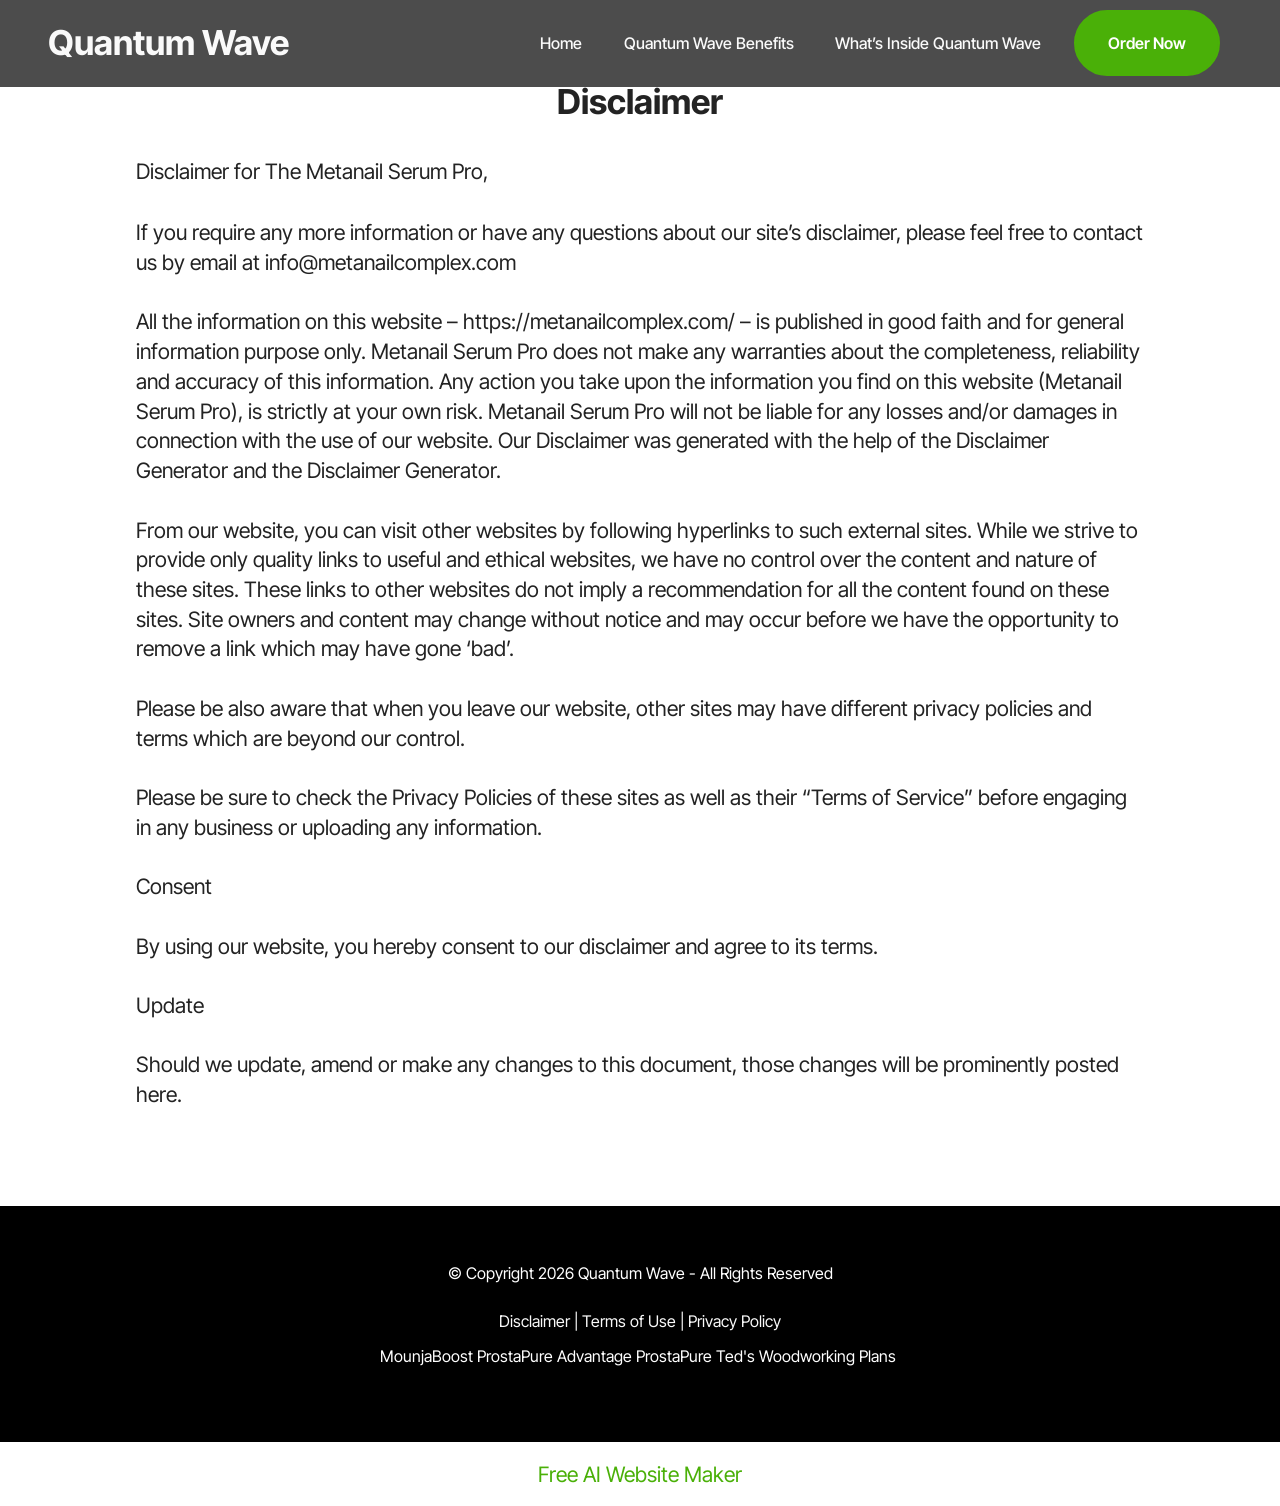
<file: disclaimer.html>
<!DOCTYPE html>
<html  lang="en">
<head>
  <!-- Site made with Mobirise Website Builder v6.1.12, https://mobirise.com -->
  <meta charset="UTF-8">
  <meta http-equiv="X-UA-Compatible" content="IE=edge">
  <meta name="generator" content="Mobirise v6.1.12, mobirise.com">
  <meta name="viewport" content="width=device-width, initial-scale=1, minimum-scale=1">
  <link rel="shortcut icon" href="assets/images/gemini-generated-image-wfsindwfsindwfsi-956x519-1.webp" type="image/x-icon">
  <meta name="description" content="Disclaimer">
  
  
  <title>Disclaimer</title>
  <link rel="stylesheet" href="assets/bootstrap/css/bootstrap.min.css">
  <link rel="stylesheet" href="assets/dropdown/css/style.css">
  <link rel="stylesheet" href="assets/socicon/css/styles.css">
  <link rel="stylesheet" href="assets/theme/css/style.css">
  <link rel="preload" href="https://fonts.googleapis.com/css?family=Inter+Tight:100,200,300,400,500,600,700,800,900,100i,200i,300i,400i,500i,600i,700i,800i,900i&display=swap" as="style" onload="this.onload=null;this.rel='stylesheet'">
  <noscript><link rel="stylesheet" href="https://fonts.googleapis.com/css?family=Inter+Tight:100,200,300,400,500,600,700,800,900,100i,200i,300i,400i,500i,600i,700i,800i,900i&display=swap"></noscript>
  <link rel="preload" as="style" href="assets/mobirise/css/mbr-additional.css?v=84DlGN"><link rel="stylesheet" href="assets/mobirise/css/mbr-additional.css?v=84DlGN" type="text/css">

  
  
  
</head>
<body>
  
  <section data-bs-version="5.1" class="menu menu2 cid-vvjRE5VQ8q" once="menu" id="menu2-21">
    
    <nav class="navbar navbar-dropdown navbar-expand-lg">
        <div class="container">
            <div class="navbar-brand">
                
                <span class="navbar-caption-wrap"><a class="navbar-caption text-white text-primary display-2" href="https://maxwebleads.com/13665/498/2/?">Quantum Wave&nbsp;<br></a></span>
            </div>
            <button class="navbar-toggler" type="button" data-toggle="collapse" data-bs-toggle="collapse" data-target="#navbarSupportedContent" data-bs-target="#navbarSupportedContent" aria-controls="navbarNavAltMarkup" aria-expanded="false" aria-label="Toggle navigation">
                <div class="hamburger">
                    <span></span>
                    <span></span>
                    <span></span>
                    <span></span>
                </div>
            </button>
            <div class="collapse navbar-collapse" id="navbarSupportedContent">
                <ul class="navbar-nav nav-dropdown" data-app-modern-menu="true"><li class="nav-item"><a class="nav-link link text-white text-primary display-4" href="https://millionairepartnership.com/webclass-d24#aff=sanjay457">Home</a></li>
                    <li class="nav-item"><a class="nav-link link text-white text-primary display-4" href="https://millionairepartnership.com/webclass-d24#aff=sanjay457">
                            Quantum Wave Benefits</a></li>
                    <li class="nav-item"><a class="nav-link link text-white display-4" href="index.html#header3-1n">What’s Inside Quantum Wave</a>
                    </li></ul>
                
                <div class="navbar-buttons mbr-section-btn"><a class="btn btn-primary display-4" href="https://maxwebleads.com/13665/498/2/?">Order Now</a></div>
            </div>
        </div>
    </nav>
</section>

<section data-bs-version="5.1" class="content5 cid-v9iTd79zZ8" id="content5-1t">
    
    <div class="container">
        <div class="row justify-content-center">
            <div class="col-md-12 col-lg-10">
                <h3 class="mbr-section-title mbr-fonts-style mb-4 display-2">
                    <strong>Disclaimer</strong>
                </h3>
                <h4 class="mbr-section-subtitle mbr-fonts-style mb-4 display-7">Disclaimer for The Metanail Serum Pro,</h4>
                <p class="mbr-text mbr-fonts-style display-7">If you require any more information or have any questions about our site’s disclaimer, please feel free to contact us by email at info@metanailcomplex.com<br>
<br>All the information on this website – https://metanailcomplex.com/ – is published in good faith and for general information purpose only. Metanail Serum Pro does not make any warranties about the completeness, reliability and accuracy of this information. Any action you take upon the information you find on this website (Metanail Serum Pro), is strictly at your own risk. Metanail Serum Pro will not be liable for any losses and/or damages in connection with the use of our website. Our Disclaimer was generated with the help of the Disclaimer Generator and the Disclaimer Generator.
<br>
<br>From our website, you can visit other websites by following hyperlinks to such external sites. While we strive to provide only quality links to useful and ethical websites, we have no control over the content and nature of these sites. These links to other websites do not imply a recommendation for all the content found on these sites. Site owners and content may change without notice and may occur before we have the opportunity to remove a link which may have gone ‘bad’.
<br>
<br>Please be also aware that when you leave our website, other sites may have different privacy policies and terms which are beyond our control.
<br>
<br>Please be sure to check the Privacy Policies of these sites as well as their “Terms of Service” before engaging in any business or uploading any information.
<br>
<br>Consent
<br>
<br>By using our website, you hereby consent to our disclaimer and agree to its terms.
<br>
<br>Update
<br>
<br>Should we update, amend or make any changes to this document, those changes will be prominently posted here.</p>
            </div>
        </div>
    </div>
</section>

<section data-bs-version="5.1" class="footer3 cid-uSDDWmb6KM" once="footers" id="footer3-1s">

    

    

    <div class="container">
        <div class="media-container-row align-center mbr-white">
            
            
            <div class="JCB row row-copirayt">
            <p>© Copyright 2026 Quantum Wave - All Rights Reserved<br>
<br><br><a href="https://the-millionaire-partner-system.com/disclaimer.html" class="text-white text-primary" target="_blank">Disclaimer </a>| <a href="https://the-millionaire-partner-system.com/terms-and-conditions.html" class="text-white text-primary" target="_blank">Terms of Use</a>&nbsp;| <a href="https://the-millionaire-partner-system.com/privacy-policy.html" class="text-white text-primary" target="_blank">Privacy&nbsp;Policy</a><a href="https://the-millionaire-partner-system.com/privacy-policy.html" class="text-white text-primary" target="_blank"><br></a></p>
            
            <p class="mbr-text mb-0 mbr-fonts-style mbr-white align-center display-4">MounjaBoost ProstaPure Advantage ProstaPure Ted's Woodworking Plans&nbsp;<br></p>
                
                
            </div>
        </div>
    </div>
</section><section class="display-7" style="padding: 0;align-items: center;justify-content: center;flex-wrap: wrap;    align-content: center;display: flex;position: relative;height: 4rem;"><a href="https://mobiri.se/4429519" style="flex: 1 1;height: 4rem;position: absolute;width: 100%;z-index: 1;"><img alt="" style="height: 4rem;" src="[data-uri]"></a><p style="margin: 0;text-align: center;" class="display-7">&#8204;</p><a style="z-index:1" href="https://mobirise.com/builder/ai-website-maker.html">Free AI Website Maker</a></section><script src="assets/bootstrap/js/bootstrap.bundle.min.js"></script>  <script src="assets/smoothscroll/smooth-scroll.js"></script>  <script src="assets/ytplayer/index.js"></script>  <script src="assets/dropdown/js/navbar-dropdown.js"></script>  <script src="assets/theme/js/script.js"></script>  
  
  
</body>
</html>
</file>
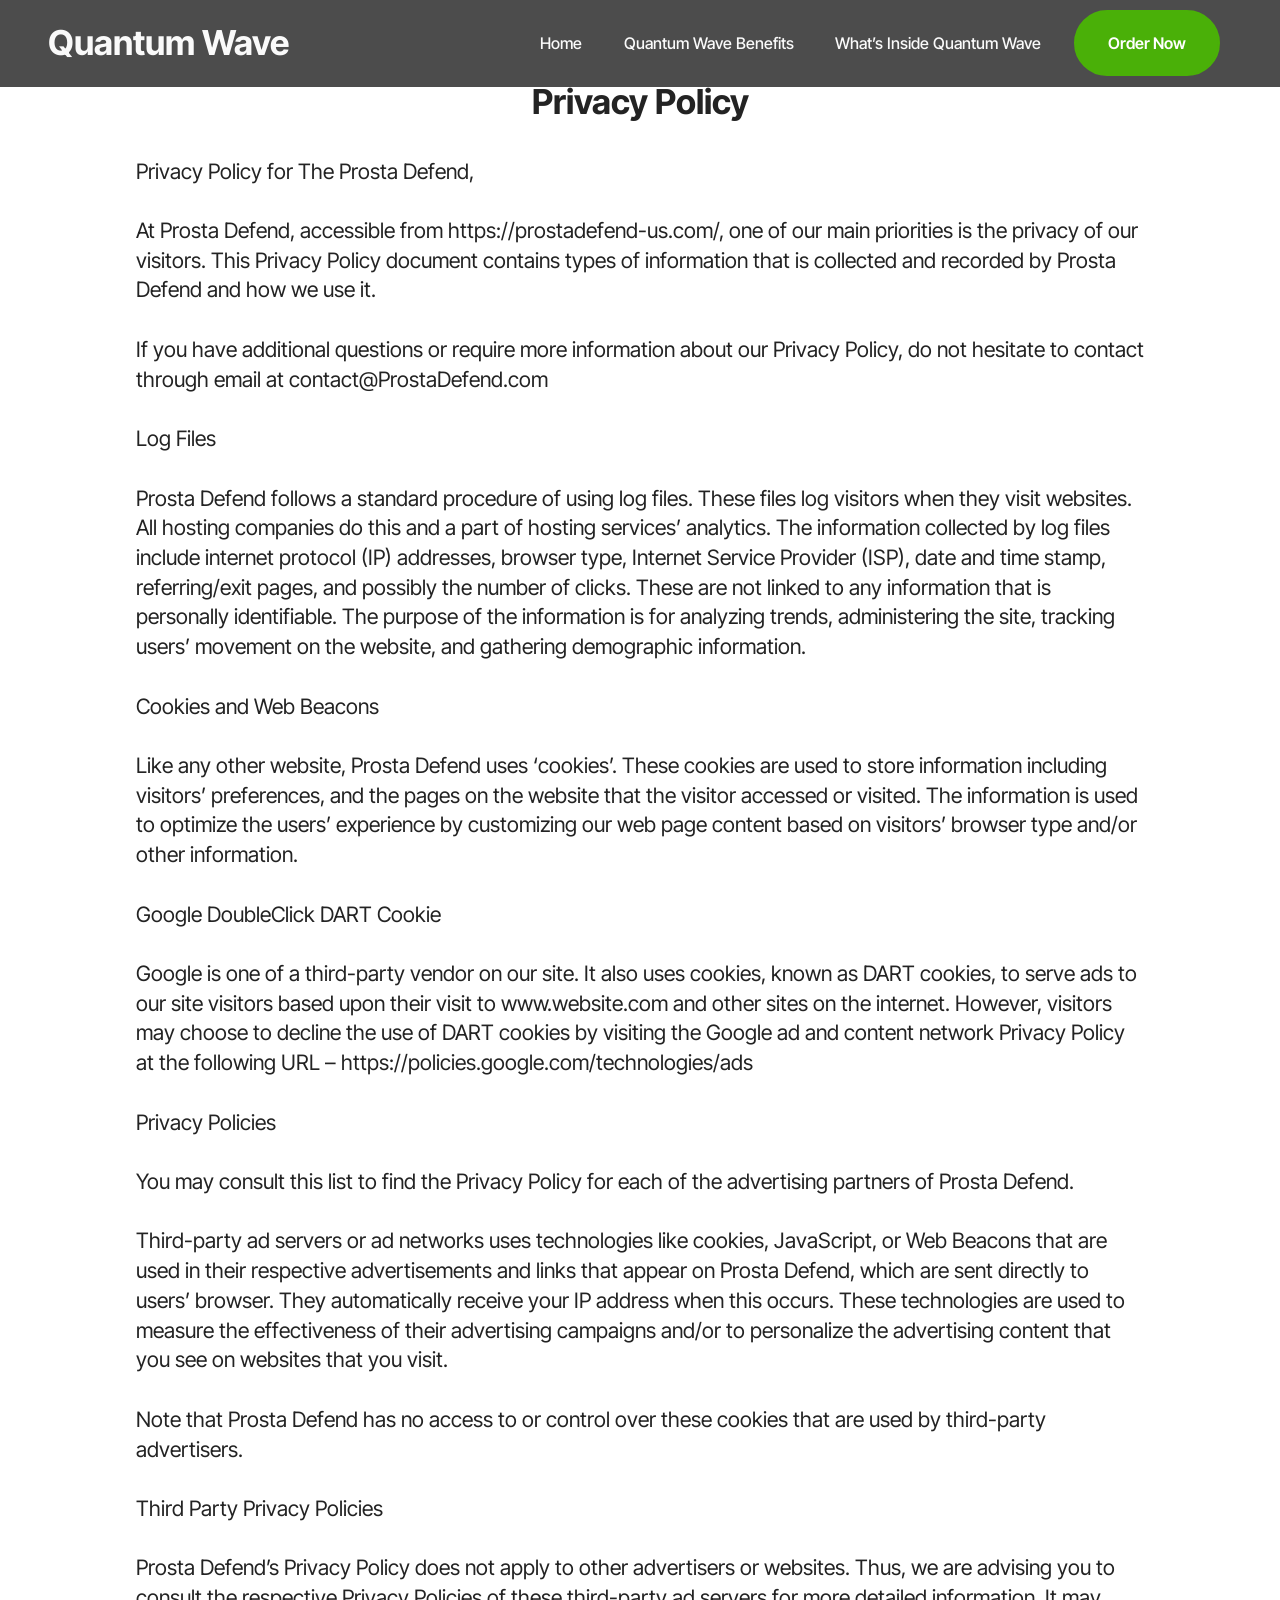
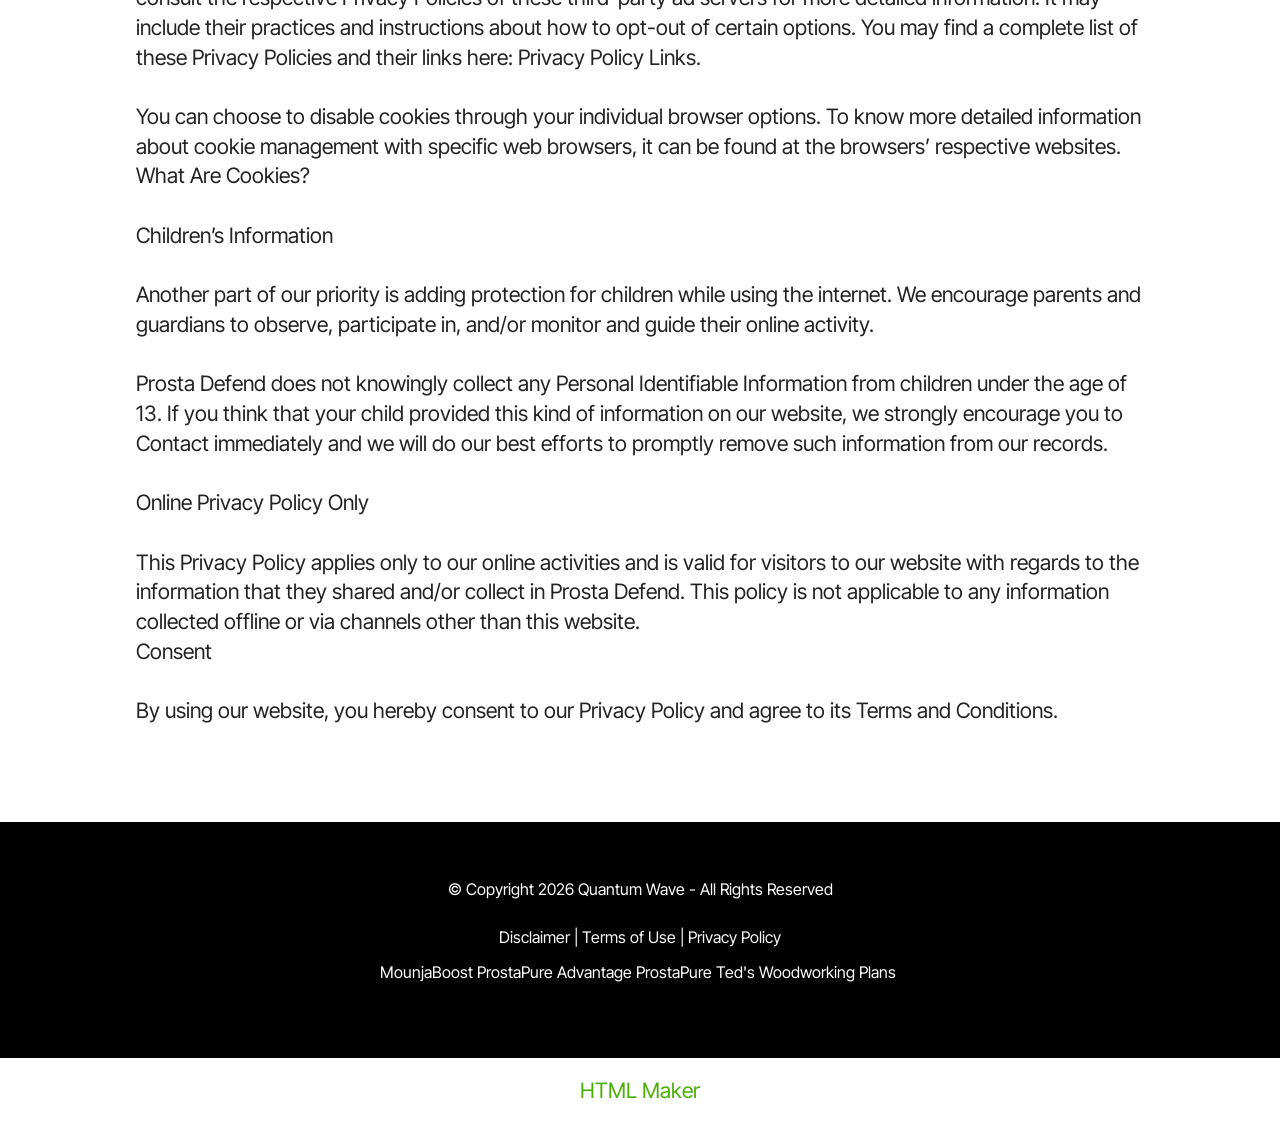
<file: privacy-policy.html>
<!DOCTYPE html>
<html  lang="en">
<head>
  <!-- Site made with Mobirise Website Builder v6.1.12, https://mobirise.com -->
  <meta charset="UTF-8">
  <meta http-equiv="X-UA-Compatible" content="IE=edge">
  <meta name="generator" content="Mobirise v6.1.12, mobirise.com">
  <meta name="viewport" content="width=device-width, initial-scale=1, minimum-scale=1">
  <link rel="shortcut icon" href="assets/images/gemini-generated-image-wfsindwfsindwfsi-956x519-1.webp" type="image/x-icon">
  <meta name="description" content="Privacy Policy">
  
  
  <title>Privacy Policy</title>
  <link rel="stylesheet" href="assets/bootstrap/css/bootstrap.min.css">
  <link rel="stylesheet" href="assets/dropdown/css/style.css">
  <link rel="stylesheet" href="assets/socicon/css/styles.css">
  <link rel="stylesheet" href="assets/theme/css/style.css">
  <link rel="preload" href="https://fonts.googleapis.com/css?family=Inter+Tight:100,200,300,400,500,600,700,800,900,100i,200i,300i,400i,500i,600i,700i,800i,900i&display=swap" as="style" onload="this.onload=null;this.rel='stylesheet'">
  <noscript><link rel="stylesheet" href="https://fonts.googleapis.com/css?family=Inter+Tight:100,200,300,400,500,600,700,800,900,100i,200i,300i,400i,500i,600i,700i,800i,900i&display=swap"></noscript>
  <link rel="preload" as="style" href="assets/mobirise/css/mbr-additional.css?v=KDX1Al"><link rel="stylesheet" href="assets/mobirise/css/mbr-additional.css?v=KDX1Al" type="text/css">

  
  
  
</head>
<body>
  
  <section data-bs-version="5.1" class="menu menu2 cid-vvjRE5VQ8q" once="menu" id="menu2-21">
    
    <nav class="navbar navbar-dropdown navbar-expand-lg">
        <div class="container">
            <div class="navbar-brand">
                
                <span class="navbar-caption-wrap"><a class="navbar-caption text-white text-primary display-2" href="https://maxwebleads.com/13665/498/2/?">Quantum Wave&nbsp;<br></a></span>
            </div>
            <button class="navbar-toggler" type="button" data-toggle="collapse" data-bs-toggle="collapse" data-target="#navbarSupportedContent" data-bs-target="#navbarSupportedContent" aria-controls="navbarNavAltMarkup" aria-expanded="false" aria-label="Toggle navigation">
                <div class="hamburger">
                    <span></span>
                    <span></span>
                    <span></span>
                    <span></span>
                </div>
            </button>
            <div class="collapse navbar-collapse" id="navbarSupportedContent">
                <ul class="navbar-nav nav-dropdown" data-app-modern-menu="true"><li class="nav-item"><a class="nav-link link text-white text-primary display-4" href="https://millionairepartnership.com/webclass-d24#aff=sanjay457">Home</a></li>
                    <li class="nav-item"><a class="nav-link link text-white text-primary display-4" href="https://millionairepartnership.com/webclass-d24#aff=sanjay457">
                            Quantum Wave Benefits</a></li>
                    <li class="nav-item"><a class="nav-link link text-white display-4" href="index.html#header3-1n">What’s Inside Quantum Wave</a>
                    </li></ul>
                
                <div class="navbar-buttons mbr-section-btn"><a class="btn btn-primary display-4" href="https://maxwebleads.com/13665/498/2/?">Order Now</a></div>
            </div>
        </div>
    </nav>
</section>

<section data-bs-version="5.1" class="content5 cid-v9iSN8Kppa" id="content5-1r">
    
    <div class="container">
        <div class="row justify-content-center">
            <div class="col-md-12 col-lg-10">
                <h3 class="mbr-section-title mbr-fonts-style mb-4 display-2"><strong>Privacy Policy</strong></h3>
                
                <p class="mbr-text mbr-fonts-style display-7">Privacy Policy for The Prosta Defend,
<br>
<br>At Prosta Defend, accessible from https://prostadefend-us.com/, one of our main priorities is the privacy of our visitors. This Privacy Policy document contains types of information that is collected and recorded by Prosta Defend and how we use it.
<br>
<br>If you have additional questions or require more information about our Privacy Policy, do not hesitate to contact through email at contact@ProstaDefend.com
<br>
<br>Log Files
<br>
<br>Prosta Defend follows a standard procedure of using log files. These files log visitors when they visit websites. All hosting companies do this and a part of hosting services’ analytics. The information collected by log files include internet protocol (IP) addresses, browser type, Internet Service Provider (ISP), date and time stamp, referring/exit pages, and possibly the number of clicks. These are not linked to any information that is personally identifiable. The purpose of the information is for analyzing trends, administering the site, tracking users’ movement on the website, and gathering demographic information.
<br>
<br>Cookies and Web Beacons
<br>
<br>Like any other website, Prosta Defend uses ‘cookies’. These cookies are used to store information including visitors’ preferences, and the pages on the website that the visitor accessed or visited. The information is used to optimize the users’ experience by customizing our web page content based on visitors’ browser type and/or other information.
<br>
<br>Google DoubleClick DART Cookie
<br>
<br>Google is one of a third-party vendor on our site. It also uses cookies, known as DART cookies, to serve ads to our site visitors based upon their visit to www.website.com and other sites on the internet. However, visitors may choose to decline the use of DART cookies by visiting the Google ad and content network Privacy Policy at the following URL – https://policies.google.com/technologies/ads
<br>
<br>Privacy Policies
<br>
<br>You may consult this list to find the Privacy Policy for each of the advertising partners of Prosta Defend.
<br>
<br>Third-party ad servers or ad networks uses technologies like cookies, JavaScript, or Web Beacons that are used in their respective advertisements and links that appear on Prosta Defend, which are sent directly to users’ browser. They automatically receive your IP address when this occurs. These technologies are used to measure the effectiveness of their advertising campaigns and/or to personalize the advertising content that you see on websites that you visit.
<br>
<br>Note that Prosta Defend has no access to or control over these cookies that are used by third-party advertisers.
<br>
<br>Third Party Privacy Policies
<br>
<br>Prosta Defend’s Privacy Policy does not apply to other advertisers or websites. Thus, we are advising you to consult the respective Privacy Policies of these third-party ad servers for more detailed information. It may include their practices and instructions about how to opt-out of certain options. You may find a complete list of these Privacy Policies and their links here: Privacy Policy Links.
<br>
<br>You can choose to disable cookies through your individual browser options. To know more detailed information about cookie management with specific web browsers, it can be found at the browsers’ respective websites. What Are Cookies?
<br>
<br>Children’s Information
<br>
<br>Another part of our priority is adding protection for children while using the internet. We encourage parents and guardians to observe, participate in, and/or monitor and guide their online activity.
<br>
<br>Prosta Defend does not knowingly collect any Personal Identifiable Information from children under the age of 13. If you think that your child provided this kind of information on our website, we strongly encourage you to Contact immediately and we will do our best efforts to promptly remove such information from our records.
<br>
<br>Online Privacy Policy Only
<br>
<br>This Privacy Policy applies only to our online activities and is valid for visitors to our website with regards to the information that they shared and/or collect in Prosta Defend. This policy is not applicable to any information collected offline or via channels other than this website.
<br>Consent
<br>
<br>By using our website, you hereby consent to our Privacy Policy and agree to its Terms and Conditions.</p>
            </div>
        </div>
    </div>
</section>

<section data-bs-version="5.1" class="footer3 cid-uSDDWmb6KM" once="footers" id="footer3-1q">

    

    

    <div class="container">
        <div class="media-container-row align-center mbr-white">
            
            
            <div class="JCB row row-copirayt">
            <p>© Copyright 2026 Quantum Wave - All Rights Reserved<br>
<br><br><a href="https://the-millionaire-partner-system.com/disclaimer.html" class="text-white text-primary" target="_blank">Disclaimer </a>| <a href="https://the-millionaire-partner-system.com/terms-and-conditions.html" class="text-white text-primary" target="_blank">Terms of Use</a>&nbsp;| <a href="https://the-millionaire-partner-system.com/privacy-policy.html" class="text-white text-primary" target="_blank">Privacy&nbsp;Policy</a><a href="https://the-millionaire-partner-system.com/privacy-policy.html" class="text-white text-primary" target="_blank"><br></a></p>
            
            <p class="mbr-text mb-0 mbr-fonts-style mbr-white align-center display-4">MounjaBoost ProstaPure Advantage ProstaPure Ted's Woodworking Plans&nbsp;<br></p>
                
                
            </div>
        </div>
    </div>
</section><section class="display-7" style="padding: 0;align-items: center;justify-content: center;flex-wrap: wrap;    align-content: center;display: flex;position: relative;height: 4rem;"><a href="https://mobiri.se/4429519" style="flex: 1 1;height: 4rem;position: absolute;width: 100%;z-index: 1;"><img alt="" style="height: 4rem;" src="[data-uri]"></a><p style="margin: 0;text-align: center;" class="display-7">&#8204;</p><a style="z-index:1" href="https://mobirise.com/html-builder.html">HTML Maker</a></section><script src="assets/bootstrap/js/bootstrap.bundle.min.js"></script>  <script src="assets/smoothscroll/smooth-scroll.js"></script>  <script src="assets/ytplayer/index.js"></script>  <script src="assets/dropdown/js/navbar-dropdown.js"></script>  <script src="assets/theme/js/script.js"></script>  
  
  
</body>
</html>
</file>
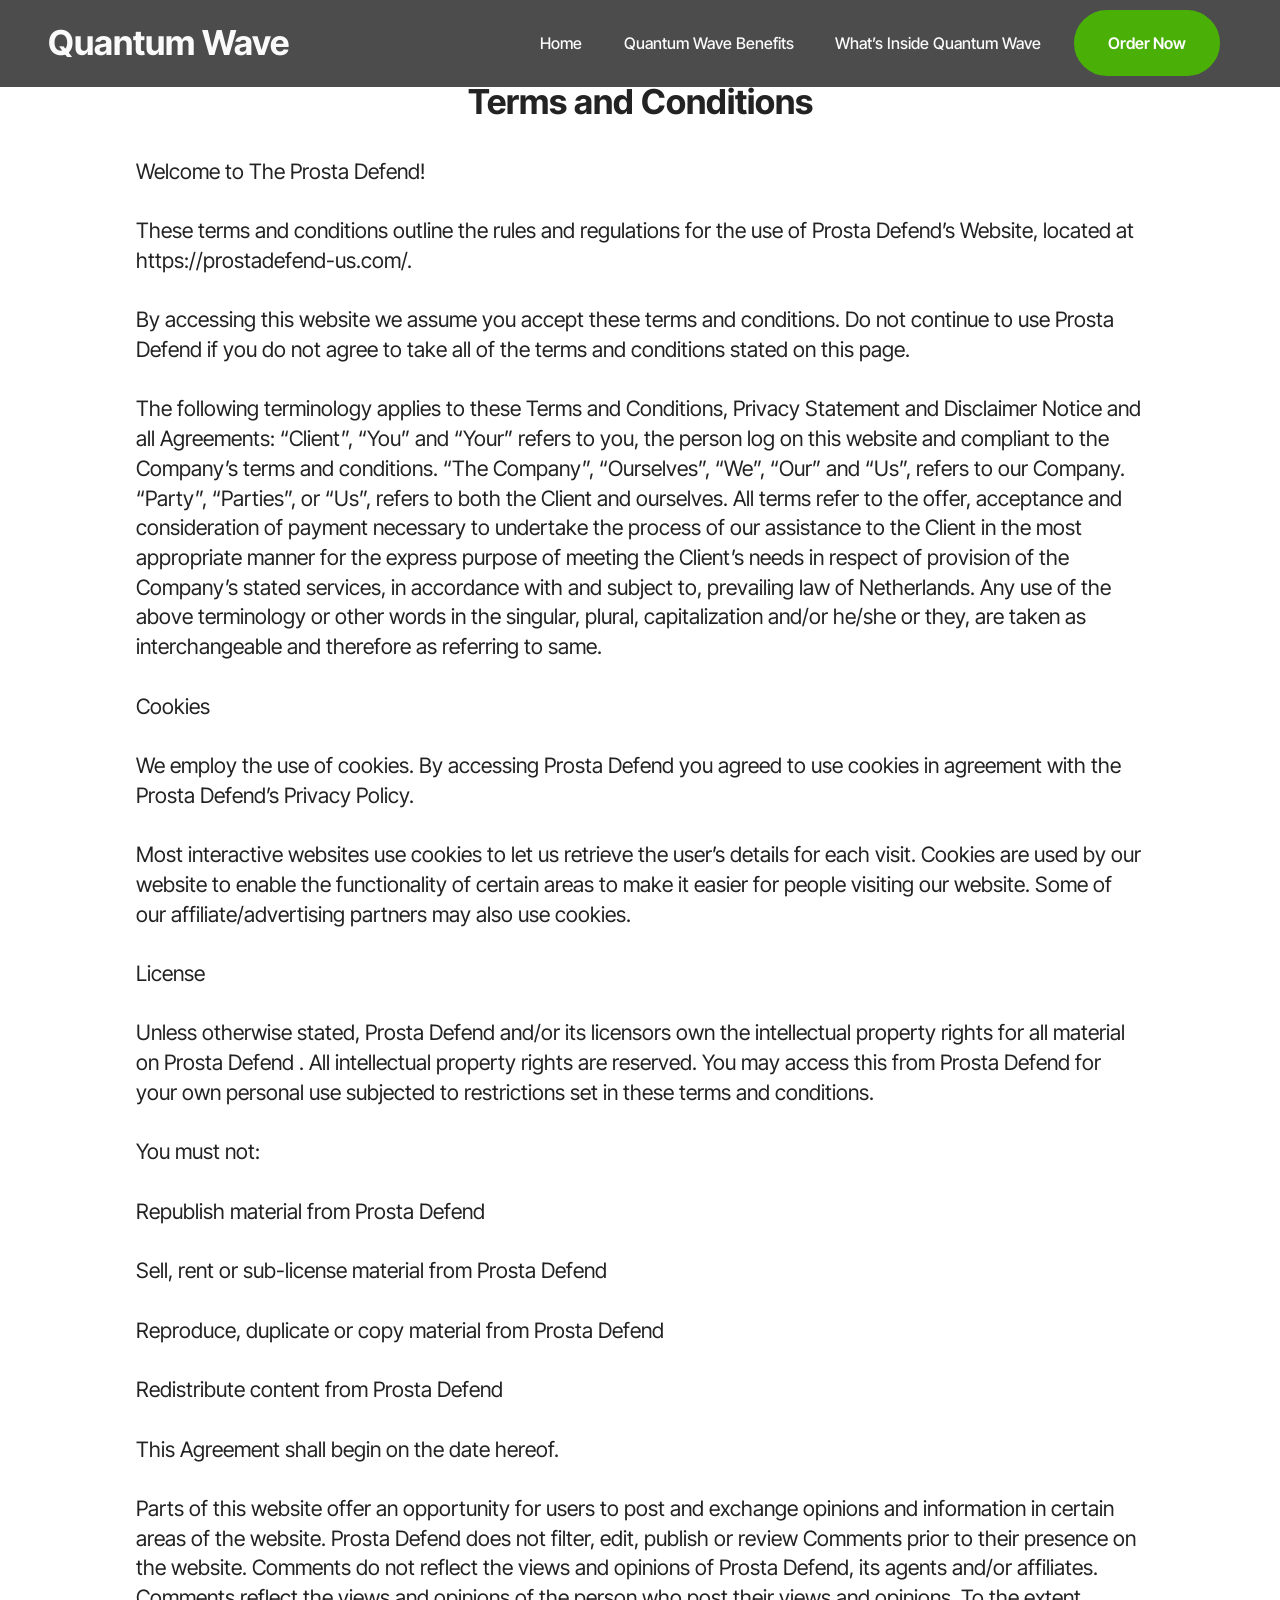
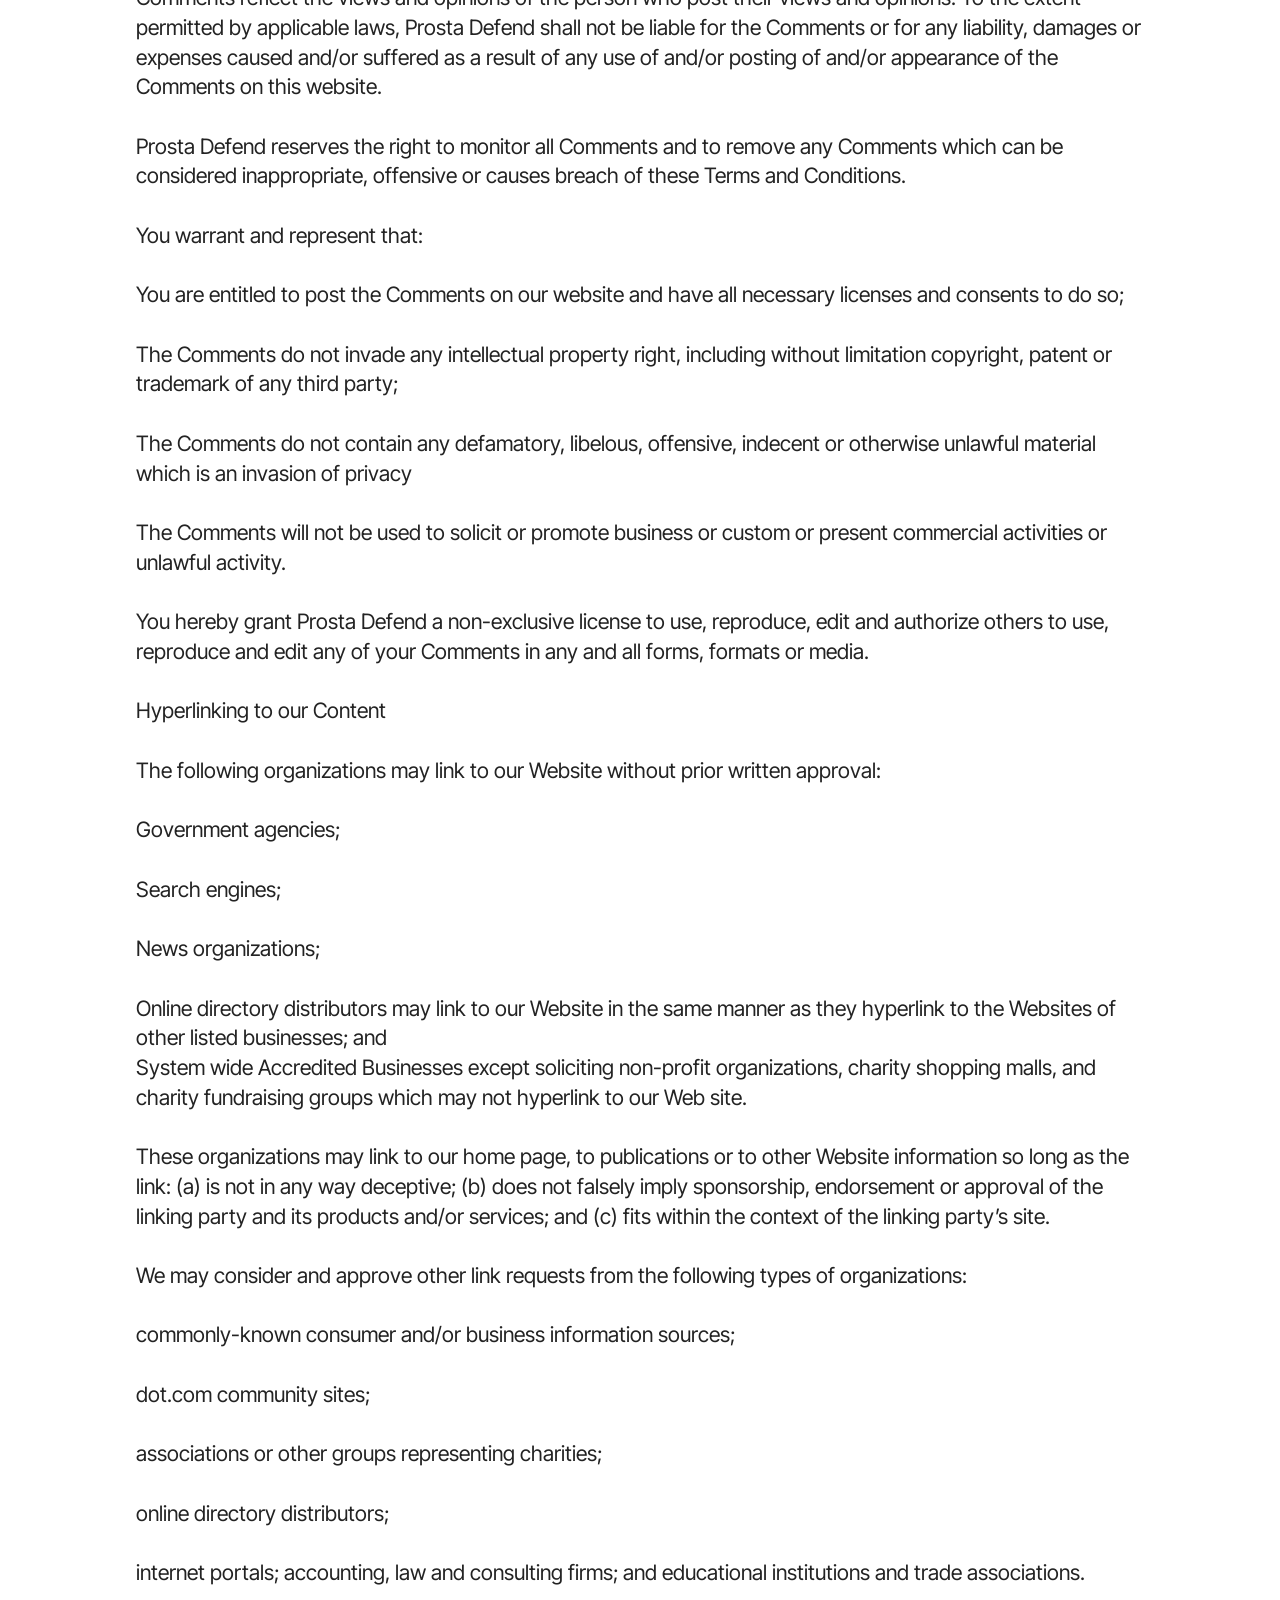
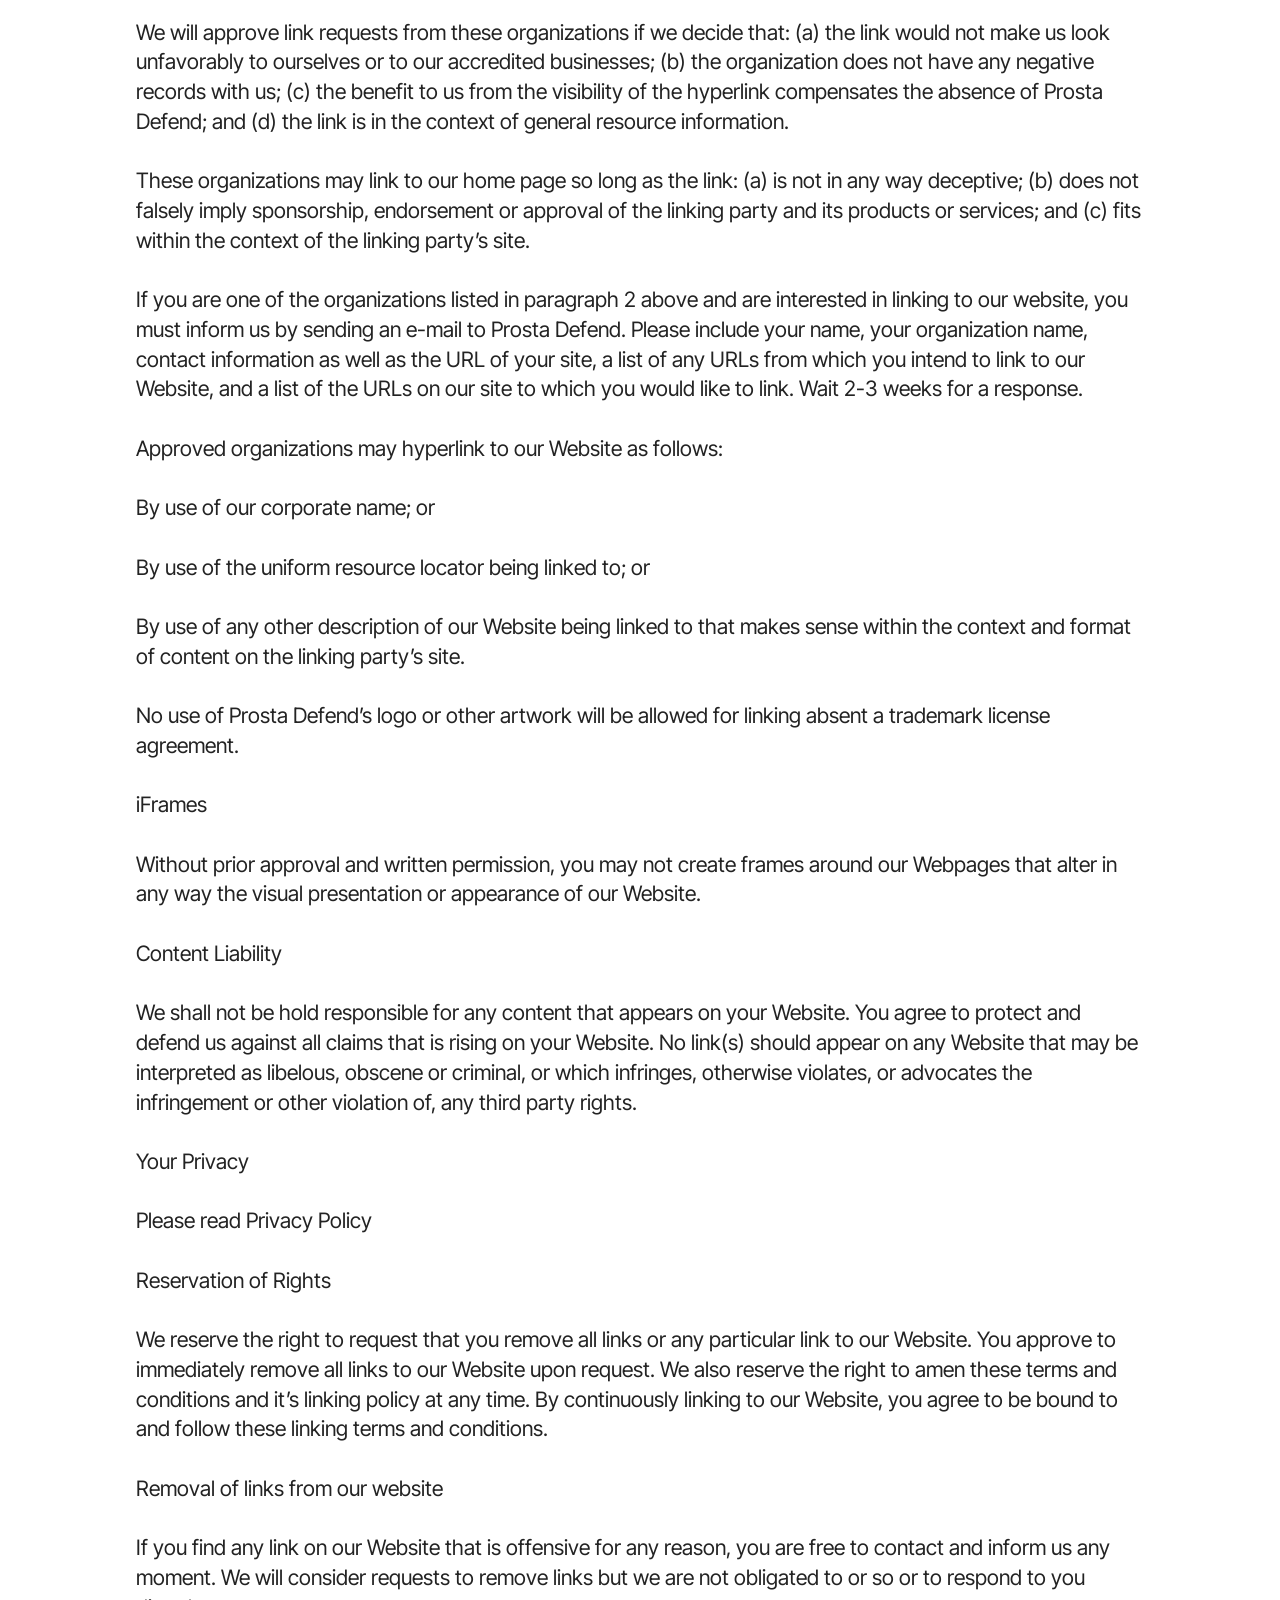
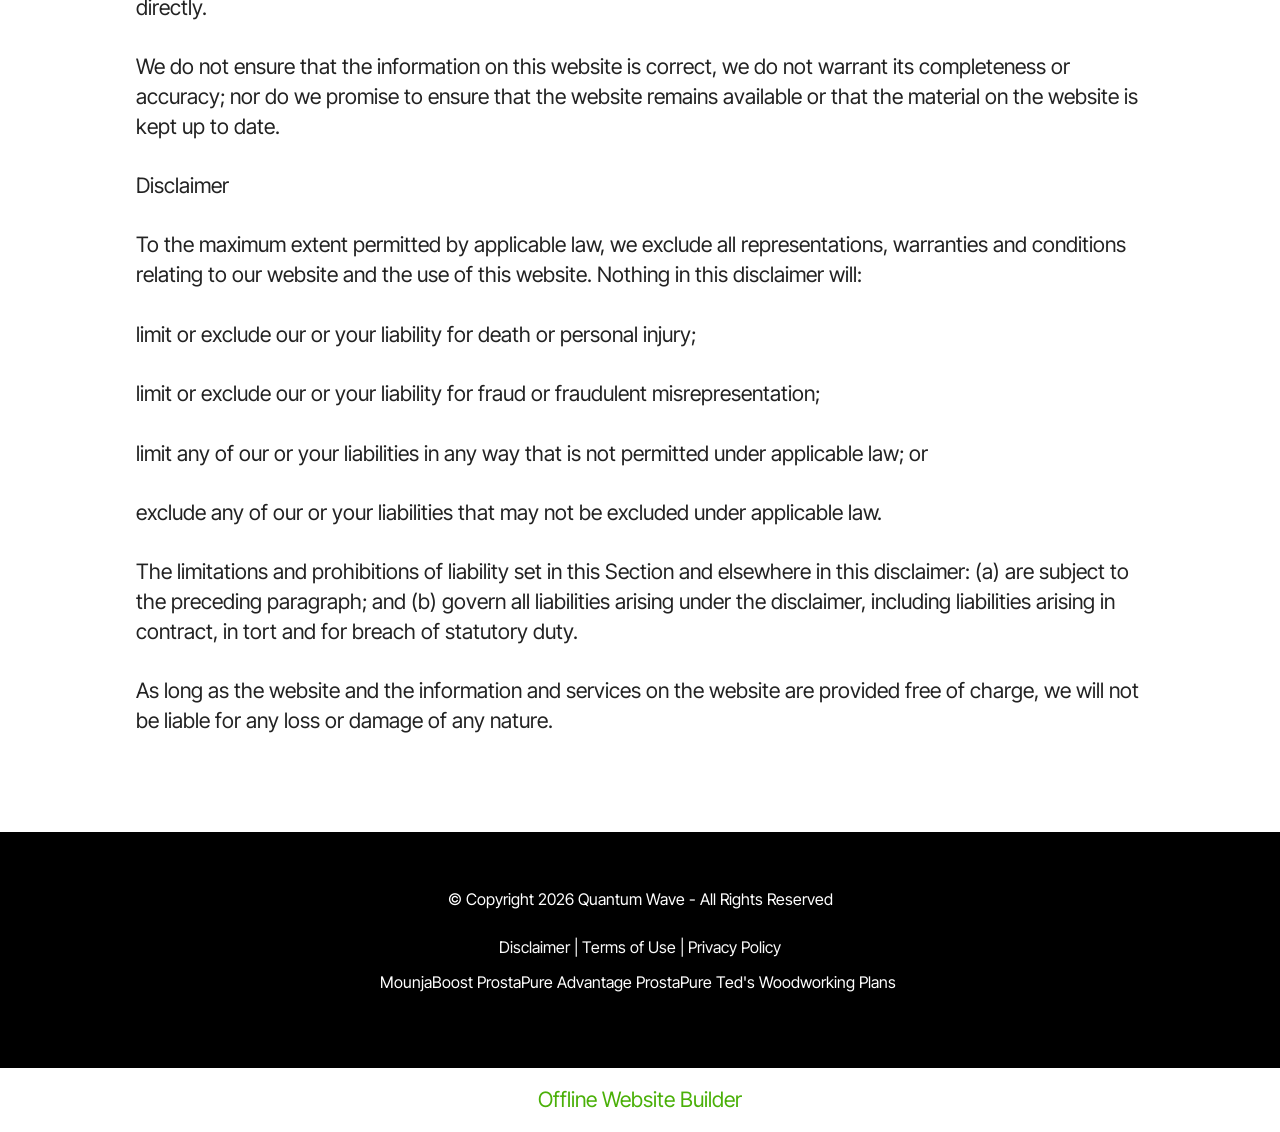
<file: terms.html>
<!DOCTYPE html>
<html  lang="en">
<head>
  <!-- Site made with Mobirise Website Builder v6.1.12, https://mobirise.com -->
  <meta charset="UTF-8">
  <meta http-equiv="X-UA-Compatible" content="IE=edge">
  <meta name="generator" content="Mobirise v6.1.12, mobirise.com">
  <meta name="viewport" content="width=device-width, initial-scale=1, minimum-scale=1">
  <link rel="shortcut icon" href="assets/images/gemini-generated-image-wfsindwfsindwfsi-956x519-1.webp" type="image/x-icon">
  <meta name="description" content="Terms and Conditions">
  
  
  <title>Terms and Conditions</title>
  <link rel="stylesheet" href="assets/bootstrap/css/bootstrap.min.css">
  <link rel="stylesheet" href="assets/dropdown/css/style.css">
  <link rel="stylesheet" href="assets/socicon/css/styles.css">
  <link rel="stylesheet" href="assets/theme/css/style.css">
  <link rel="preload" href="https://fonts.googleapis.com/css?family=Inter+Tight:100,200,300,400,500,600,700,800,900,100i,200i,300i,400i,500i,600i,700i,800i,900i&display=swap" as="style" onload="this.onload=null;this.rel='stylesheet'">
  <noscript><link rel="stylesheet" href="https://fonts.googleapis.com/css?family=Inter+Tight:100,200,300,400,500,600,700,800,900,100i,200i,300i,400i,500i,600i,700i,800i,900i&display=swap"></noscript>
  <link rel="preload" as="style" href="assets/mobirise/css/mbr-additional.css?v=wCp9YC"><link rel="stylesheet" href="assets/mobirise/css/mbr-additional.css?v=wCp9YC" type="text/css">

  
  
  
</head>
<body>
  
  <section data-bs-version="5.1" class="menu menu2 cid-vvjRE5VQ8q" once="menu" id="menu2-21">
    
    <nav class="navbar navbar-dropdown navbar-expand-lg">
        <div class="container">
            <div class="navbar-brand">
                
                <span class="navbar-caption-wrap"><a class="navbar-caption text-white text-primary display-2" href="https://maxwebleads.com/13665/498/2/?">Quantum Wave&nbsp;<br></a></span>
            </div>
            <button class="navbar-toggler" type="button" data-toggle="collapse" data-bs-toggle="collapse" data-target="#navbarSupportedContent" data-bs-target="#navbarSupportedContent" aria-controls="navbarNavAltMarkup" aria-expanded="false" aria-label="Toggle navigation">
                <div class="hamburger">
                    <span></span>
                    <span></span>
                    <span></span>
                    <span></span>
                </div>
            </button>
            <div class="collapse navbar-collapse" id="navbarSupportedContent">
                <ul class="navbar-nav nav-dropdown" data-app-modern-menu="true"><li class="nav-item"><a class="nav-link link text-white text-primary display-4" href="https://millionairepartnership.com/webclass-d24#aff=sanjay457">Home</a></li>
                    <li class="nav-item"><a class="nav-link link text-white text-primary display-4" href="https://millionairepartnership.com/webclass-d24#aff=sanjay457">
                            Quantum Wave Benefits</a></li>
                    <li class="nav-item"><a class="nav-link link text-white display-4" href="index.html#header3-1n">What’s Inside Quantum Wave</a>
                    </li></ul>
                
                <div class="navbar-buttons mbr-section-btn"><a class="btn btn-primary display-4" href="https://maxwebleads.com/13665/498/2/?">Order Now</a></div>
            </div>
        </div>
    </nav>
</section>

<section data-bs-version="5.1" class="content5 cid-v9iRNTFE0Z" id="content5-1p">
    
    <div class="container">
        <div class="row justify-content-center">
            <div class="col-md-12 col-lg-10">
                <h3 class="mbr-section-title mbr-fonts-style mb-4 display-2"><strong>Terms and Conditions</strong></h3>
                
                <p class="mbr-text mbr-fonts-style display-7">Welcome to The Prosta Defend!
<br>
<br>These terms and conditions outline the rules and regulations for the use of Prosta Defend’s Website, located at https://prostadefend-us.com/.
<br>
<br>By accessing this website we assume you accept these terms and conditions. Do not continue to use Prosta Defend if you do not agree to take all of the terms and conditions stated on this page.
<br>
<br>The following terminology applies to these Terms and Conditions, Privacy Statement and Disclaimer Notice and all Agreements: “Client”, “You” and “Your” refers to you, the person log on this website and compliant to the Company’s terms and conditions. “The Company”, “Ourselves”, “We”, “Our” and “Us”, refers to our Company. “Party”, “Parties”, or “Us”, refers to both the Client and ourselves. All terms refer to the offer, acceptance and consideration of payment necessary to undertake the process of our assistance to the Client in the most appropriate manner for the express purpose of meeting the Client’s needs in respect of provision of the Company’s stated services, in accordance with and subject to, prevailing law of Netherlands. Any use of the above terminology or other words in the singular, plural, capitalization and/or he/she or they, are taken as interchangeable and therefore as referring to same.
<br>
<br>Cookies
<br>
<br>We employ the use of cookies. By accessing Prosta Defend you agreed to use cookies in agreement with the Prosta Defend’s Privacy Policy.
<br>
<br>Most interactive websites use cookies to let us retrieve the user’s details for each visit. Cookies are used by our website to enable the functionality of certain areas to make it easier for people visiting our website. Some of our affiliate/advertising partners may also use cookies.
<br>
<br>License
<br>
<br>Unless otherwise stated, Prosta Defend and/or its licensors own the intellectual property rights for all material on Prosta Defend . All intellectual property rights are reserved. You may access this from Prosta Defend for your own personal use subjected to restrictions set in these terms and conditions.
<br>
<br>You must not:
<br>
<br>Republish material from Prosta Defend
<br>
<br>Sell, rent or sub-license material from Prosta Defend
<br>
<br>Reproduce, duplicate or copy material from Prosta Defend
<br>
<br>Redistribute content from Prosta Defend
<br>
<br>This Agreement shall begin on the date hereof.
<br>
<br>Parts of this website offer an opportunity for users to post and exchange opinions and information in certain areas of the website. Prosta Defend does not filter, edit, publish or review Comments prior to their presence on the website. Comments do not reflect the views and opinions of Prosta Defend, its agents and/or affiliates. Comments reflect the views and opinions of the person who post their views and opinions. To the extent permitted by applicable laws, Prosta Defend shall not be liable for the Comments or for any liability, damages or expenses caused and/or suffered as a result of any use of and/or posting of and/or appearance of the Comments on this website.
<br>
<br>Prosta Defend reserves the right to monitor all Comments and to remove any Comments which can be considered inappropriate, offensive or causes breach of these Terms and Conditions.
<br>
<br>You warrant and represent that:
<br>
<br>You are entitled to post the Comments on our website and have all necessary licenses and consents to do so;
<br>
<br>The Comments do not invade any intellectual property right, including without limitation copyright, patent or trademark of any third party;
<br>
<br>The Comments do not contain any defamatory, libelous, offensive, indecent or otherwise unlawful material which is an invasion of privacy
<br>
<br>The Comments will not be used to solicit or promote business or custom or present commercial activities or unlawful activity.
<br>
<br>You hereby grant Prosta Defend a non-exclusive license to use, reproduce, edit and authorize others to use, reproduce and edit any of your Comments in any and all forms, formats or media.
<br>
<br>Hyperlinking to our Content
<br>
<br>The following organizations may link to our Website without prior written approval:
<br>
<br>Government agencies;
<br>
<br>Search engines;
<br>
<br>News organizations;
<br>
<br>Online directory distributors may link to our Website in the same manner as they hyperlink to the Websites of other listed businesses; and
<br>System wide Accredited Businesses except soliciting non-profit organizations, charity shopping malls, and charity fundraising groups which may not hyperlink to our Web site.
<br>
<br>These organizations may link to our home page, to publications or to other Website information so long as the link: (a) is not in any way deceptive; (b) does not falsely imply sponsorship, endorsement or approval of the linking party and its products and/or services; and (c) fits within the context of the linking party’s site.
<br>
<br>We may consider and approve other link requests from the following types of organizations:
<br>
<br>commonly-known consumer and/or business information sources;
<br>
<br>dot.com community sites;
<br>
<br>associations or other groups representing charities;
<br>
<br>online directory distributors;
<br>
<br>internet portals; accounting, law and consulting firms; and educational institutions and trade associations.
<br>
<br>We will approve link requests from these organizations if we decide that: (a) the link would not make us look unfavorably to ourselves or to our accredited businesses; (b) the organization does not have any negative records with us; (c) the benefit to us from the visibility of the hyperlink compensates the absence of Prosta Defend; and (d) the link is in the context of general resource information.
<br>
<br>These organizations may link to our home page so long as the link: (a) is not in any way deceptive; (b) does not falsely imply sponsorship, endorsement or approval of the linking party and its products or services; and (c) fits within the context of the linking party’s site.
<br>
<br>If you are one of the organizations listed in paragraph 2 above and are interested in linking to our website, you must inform us by sending an e-mail to Prosta Defend. Please include your name, your organization name, contact information as well as the URL of your site, a list of any URLs from which you intend to link to our Website, and a list of the URLs on our site to which you would like to link. Wait 2-3 weeks for a response.
<br>
<br>Approved organizations may hyperlink to our Website as follows:
<br>
<br>By use of our corporate name; or
<br>
<br>By use of the uniform resource locator being linked to; or
<br>
<br>By use of any other description of our Website being linked to that makes sense within the context and format of content on the linking party’s site.
<br>
<br>No use of Prosta Defend’s logo or other artwork will be allowed for linking absent a trademark license agreement.
<br>
<br>iFrames
<br>
<br>Without prior approval and written permission, you may not create frames around our Webpages that alter in any way the visual presentation or appearance of our Website.
<br>
<br>Content Liability
<br>
<br>We shall not be hold responsible for any content that appears on your Website. You agree to protect and defend us against all claims that is rising on your Website. No link(s) should appear on any Website that may be interpreted as libelous, obscene or criminal, or which infringes, otherwise violates, or advocates the infringement or other violation of, any third party rights.
<br>
<br>Your Privacy
<br>
<br>Please read Privacy Policy
<br>
<br>Reservation of Rights
<br>
<br>We reserve the right to request that you remove all links or any particular link to our Website. You approve to immediately remove all links to our Website upon request. We also reserve the right to amen these terms and conditions and it’s linking policy at any time. By continuously linking to our Website, you agree to be bound to and follow these linking terms and conditions.
<br>
<br>Removal of links from our website
<br>
<br>If you find any link on our Website that is offensive for any reason, you are free to contact and inform us any moment. We will consider requests to remove links but we are not obligated to or so or to respond to you directly.
<br>
<br>We do not ensure that the information on this website is correct, we do not warrant its completeness or accuracy; nor do we promise to ensure that the website remains available or that the material on the website is kept up to date.
<br>
<br>Disclaimer
<br>
<br>To the maximum extent permitted by applicable law, we exclude all representations, warranties and conditions relating to our website and the use of this website. Nothing in this disclaimer will:
<br>
<br>limit or exclude our or your liability for death or personal injury;
<br>
<br>limit or exclude our or your liability for fraud or fraudulent misrepresentation;
<br>
<br>limit any of our or your liabilities in any way that is not permitted under applicable law; or
<br>
<br>exclude any of our or your liabilities that may not be excluded under applicable law.
<br>
<br>The limitations and prohibitions of liability set in this Section and elsewhere in this disclaimer: (a) are subject to the preceding paragraph; and (b) govern all liabilities arising under the disclaimer, including liabilities arising in contract, in tort and for breach of statutory duty.
<br>
<br>As long as the website and the information and services on the website are provided free of charge, we will not be liable for any loss or damage of any nature.</p>
            </div>
        </div>
    </div>
</section>

<section data-bs-version="5.1" class="footer3 cid-uSDDWmb6KM" once="footers" id="footer3-1o">

    

    

    <div class="container">
        <div class="media-container-row align-center mbr-white">
            
            
            <div class="JCB row row-copirayt">
            <p>© Copyright 2026 Quantum Wave - All Rights Reserved<br>
<br><br><a href="https://the-millionaire-partner-system.com/disclaimer.html" class="text-white text-primary" target="_blank">Disclaimer </a>| <a href="https://the-millionaire-partner-system.com/terms-and-conditions.html" class="text-white text-primary" target="_blank">Terms of Use</a>&nbsp;| <a href="https://the-millionaire-partner-system.com/privacy-policy.html" class="text-white text-primary" target="_blank">Privacy&nbsp;Policy</a><a href="https://the-millionaire-partner-system.com/privacy-policy.html" class="text-white text-primary" target="_blank"><br></a></p>
            
            <p class="mbr-text mb-0 mbr-fonts-style mbr-white align-center display-4">MounjaBoost ProstaPure Advantage ProstaPure Ted's Woodworking Plans&nbsp;<br></p>
                
                
            </div>
        </div>
    </div>
</section><section class="display-7" style="padding: 0;align-items: center;justify-content: center;flex-wrap: wrap;    align-content: center;display: flex;position: relative;height: 4rem;"><a href="https://mobiri.se/4429519" style="flex: 1 1;height: 4rem;position: absolute;width: 100%;z-index: 1;"><img alt="" style="height: 4rem;" src="[data-uri]"></a><p style="margin: 0;text-align: center;" class="display-7">&#8204;</p><a style="z-index:1" href="https://mobirise.com/offline-website-builder.html">Offline Website Builder</a></section><script src="assets/bootstrap/js/bootstrap.bundle.min.js"></script>  <script src="assets/smoothscroll/smooth-scroll.js"></script>  <script src="assets/ytplayer/index.js"></script>  <script src="assets/dropdown/js/navbar-dropdown.js"></script>  <script src="assets/theme/js/script.js"></script>  
  
  
</body>
</html>
</file>
<file: assets/web/assets/mobirise-icons/mobirise-icons.css>
@font-face {
  font-family: 'MobiriseIcons';
  src:  url('mobirise-icons.eot?spat4u');
  src:  url('mobirise-icons.eot?spat4u#iefix') format('embedded-opentype'),
    url('mobirise-icons.woff2?spat4u') format('woff2'),
    url('mobirise-icons.woff?spat4u') format('woff'),
    url('mobirise-icons.ttf?spat4u') format('truetype'),
    url('mobirise-icons.svg?spat4u#MobiriseIcons') format('svg');
  font-weight: normal;
  font-style: normal;
  font-display: swap;
}

[class^="mbri-"], [class*=" mbri-"] {
  /* use !important to prevent issues with browser extensions that change fonts */
  font-family: MobiriseIcons !important;
  speak: none;
  font-style: normal;
  font-weight: normal;
  font-variant: normal;
  text-transform: none;
  line-height: 1;

  /* Better Font Rendering =========== */
  -webkit-font-smoothing: antialiased;
  -moz-osx-font-smoothing: grayscale;
}

.mbri-add-submenu:before {
  content: "\e900";
}
.mbri-alert:before {
  content: "\e901";
}
.mbri-align-center:before {
  content: "\e902";
}
.mbri-align-justify:before {
  content: "\e903";
}
.mbri-align-left:before {
  content: "\e904";
}
.mbri-align-right:before {
  content: "\e905";
}
.mbri-android:before {
  content: "\e906";
}
.mbri-apple:before {
  content: "\e907";
}
.mbri-arrow-down:before {
  content: "\e908";
}
.mbri-arrow-next:before {
  content: "\e909";
}
.mbri-arrow-prev:before {
  content: "\e90a";
}
.mbri-arrow-up:before {
  content: "\e90b";
}
.mbri-bold:before {
  content: "\e90c";
}
.mbri-bookmark:before {
  content: "\e90d";
}
.mbri-bootstrap:before {
  content: "\e90e";
}
.mbri-briefcase:before {
  content: "\e90f";
}
.mbri-browse:before {
  content: "\e910";
}
.mbri-bulleted-list:before {
  content: "\e911";
}
.mbri-calendar:before {
  content: "\e912";
}
.mbri-camera:before {
  content: "\e913";
}
.mbri-cart-add:before {
  content: "\e914";
}
.mbri-cart-full:before {
  content: "\e915";
}
.mbri-cash:before {
  content: "\e916";
}
.mbri-change-style:before {
  content: "\e917";
}
.mbri-chat:before {
  content: "\e918";
}
.mbri-clock:before {
  content: "\e919";
}
.mbri-close:before {
  content: "\e91a";
}
.mbri-cloud:before {
  content: "\e91b";
}
.mbri-code:before {
  content: "\e91c";
}
.mbri-contact-form:before {
  content: "\e91d";
}
.mbri-credit-card:before {
  content: "\e91e";
}
.mbri-cursor-click:before {
  content: "\e91f";
}
.mbri-cust-feedback:before {
  content: "\e920";
}
.mbri-database:before {
  content: "\e921";
}
.mbri-delivery:before {
  content: "\e922";
}
.mbri-desktop:before {
  content: "\e923";
}
.mbri-devices:before {
  content: "\e924";
}
.mbri-down:before {
  content: "\e925";
}
.mbri-download:before {
  content: "\e989";
}
.mbri-drag-n-drop:before {
  content: "\e927";
}
.mbri-drag-n-drop2:before {
  content: "\e928";
}
.mbri-edit:before {
  content: "\e929";
}
.mbri-edit2:before {
  content: "\e92a";
}
.mbri-error:before {
  content: "\e92b";
}
.mbri-extension:before {
  content: "\e92c";
}
.mbri-features:before {
  content: "\e92d";
}
.mbri-file:before {
  content: "\e92e";
}
.mbri-flag:before {
  content: "\e92f";
}
.mbri-folder:before {
  content: "\e930";
}
.mbri-gift:before {
  content: "\e931";
}
.mbri-github:before {
  content: "\e932";
}
.mbri-globe:before {
  content: "\e933";
}
.mbri-globe-2:before {
  content: "\e934";
}
.mbri-growing-chart:before {
  content: "\e935";
}
.mbri-hearth:before {
  content: "\e936";
}
.mbri-help:before {
  content: "\e937";
}
.mbri-home:before {
  content: "\e938";
}
.mbri-hot-cup:before {
  content: "\e939";
}
.mbri-idea:before {
  content: "\e93a";
}
.mbri-image-gallery:before {
  content: "\e93b";
}
.mbri-image-slider:before {
  content: "\e93c";
}
.mbri-info:before {
  content: "\e93d";
}
.mbri-italic:before {
  content: "\e93e";
}
.mbri-key:before {
  content: "\e93f";
}
.mbri-laptop:before {
  content: "\e940";
}
.mbri-layers:before {
  content: "\e941";
}
.mbri-left-right:before {
  content: "\e942";
}
.mbri-left:before {
  content: "\e943";
}
.mbri-letter:before {
  content: "\e944";
}
.mbri-like:before {
  content: "\e945";
}
.mbri-link:before {
  content: "\e946";
}
.mbri-lock:before {
  content: "\e947";
}
.mbri-login:before {
  content: "\e948";
}
.mbri-logout:before {
  content: "\e949";
}
.mbri-magic-stick:before {
  content: "\e94a";
}
.mbri-map-pin:before {
  content: "\e94b";
}
.mbri-menu:before {
  content: "\e94c";
}
.mbri-mobile:before {
  content: "\e94d";
}
.mbri-mobile2:before {
  content: "\e94e";
}
.mbri-mobirise:before {
  content: "\e94f";
}
.mbri-more-horizontal:before {
  content: "\e950";
}
.mbri-more-vertical:before {
  content: "\e951";
}
.mbri-music:before {
  content: "\e952";
}
.mbri-new-file:before {
  content: "\e953";
}
.mbri-numbered-list:before {
  content: "\e954";
}
.mbri-opened-folder:before {
  content: "\e955";
}
.mbri-pages:before {
  content: "\e956";
}
.mbri-paper-plane:before {
  content: "\e957";
}
.mbri-paperclip:before {
  content: "\e958";
}
.mbri-photo:before {
  content: "\e959";
}
.mbri-photos:before {
  content: "\e95a";
}
.mbri-pin:before {
  content: "\e95b";
}
.mbri-play:before {
  content: "\e95c";
}
.mbri-plus:before {
  content: "\e95d";
}
.mbri-preview:before {
  content: "\e95e";
}
.mbri-print:before {
  content: "\e95f";
}
.mbri-protect:before {
  content: "\e960";
}
.mbri-question:before {
  content: "\e961";
}
.mbri-quote-left:before {
  content: "\e962";
}
.mbri-quote-right:before {
  content: "\e963";
}
.mbri-refresh:before {
  content: "\e964";
}
.mbri-responsive:before {
  content: "\e965";
}
.mbri-right:before {
  content: "\e966";
}
.mbri-rocket:before {
  content: "\e967";
}
.mbri-sad-face:before {
  content: "\e968";
}
.mbri-sale:before {
  content: "\e969";
}
.mbri-save:before {
  content: "\e96a";
}
.mbri-search:before {
  content: "\e96b";
}
.mbri-setting:before {
  content: "\e96c";
}
.mbri-setting2:before {
  content: "\e96d";
}
.mbri-setting3:before {
  content: "\e96e";
}
.mbri-share:before {
  content: "\e96f";
}
.mbri-shopping-bag:before {
  content: "\e970";
}
.mbri-shopping-basket:before {
  content: "\e971";
}
.mbri-shopping-cart:before {
  content: "\e972";
}
.mbri-sites:before {
  content: "\e973";
}
.mbri-smile-face:before {
  content: "\e974";
}
.mbri-speed:before {
  content: "\e975";
}
.mbri-star:before {
  content: "\e976";
}
.mbri-success:before {
  content: "\e977";
}
.mbri-sun:before {
  content: "\e978";
}
.mbri-sun2:before {
  content: "\e979";
}
.mbri-tablet:before {
  content: "\e97a";
}
.mbri-tablet-vertical:before {
  content: "\e97b";
}
.mbri-target:before {
  content: "\e97c";
}
.mbri-timer:before {
  content: "\e97d";
}
.mbri-to-ftp:before {
  content: "\e97e";
}
.mbri-to-local-drive:before {
  content: "\e97f";
}
.mbri-touch-swipe:before {
  content: "\e980";
}
.mbri-touch:before {
  content: "\e981";
}
.mbri-trash:before {
  content: "\e982";
}
.mbri-underline:before {
  content: "\e983";
}
.mbri-unlink:before {
  content: "\e984";
}
.mbri-unlock:before {
  content: "\e985";
}
.mbri-up-down:before {
  content: "\e986";
}
.mbri-up:before {
  content: "\e987";
}
.mbri-update:before {
  content: "\e988";
}
.mbri-upload:before {
 content: "\e926"; 
}
.mbri-user:before {
  content: "\e98a";
}
.mbri-user2:before {
  content: "\e98b";
}
.mbri-users:before {
  content: "\e98c";
}
.mbri-video:before {
  content: "\e98d";
}
.mbri-video-play:before {
  content: "\e98e";
}
.mbri-watch:before {
  content: "\e98f";
}
.mbri-website-theme:before {
  content: "\e990";
}
.mbri-wifi:before {
  content: "\e991";
}
.mbri-windows:before {
  content: "\e992";
}
.mbri-zoom-out:before {
  content: "\e993";
}
.mbri-redo:before {
  content: "\e994";
}
.mbri-undo:before {
  content: "\e995";
}
</file>
<file: assets/web/assets/mobirise-icons2/mobirise2.css>
@font-face {
  font-family: 'Moririse2';
  font-display: swap;
  src:  url('mobirise2.eot?f2bix4');
  src:  url('mobirise2.eot?f2bix4#iefix') format('embedded-opentype'),
    url('mobirise2.woff2?f2bix4') format('woff2'),
    url('mobirise2.woff?f2bix4') format('woff'),
    url('mobirise2.ttf?f2bix4') format('truetype'),
    url('mobirise2.svg?f2bix4#mobirise2') format('svg');
  font-weight: normal;
  font-style: normal;
}

[class^="mobi-"], [class*=" mobi-"] {
  /* use !important to prevent issues with browser extensions that change fonts */
  font-family: 'Moririse2' !important;
  speak: none;
  font-style: normal;
  font-weight: normal;
  font-variant: normal;
  text-transform: none;
  line-height: 1;

  /* Better Font Rendering =========== */
  -webkit-font-smoothing: antialiased;
  -moz-osx-font-smoothing: grayscale;
}

.mobi-mbri-add-submenu:before {
  content: "\e900";
}
.mobi-mbri-alert:before {
  content: "\e901";
}
.mobi-mbri-align-center:before {
  content: "\e902";
}
.mobi-mbri-align-justify:before {
  content: "\e903";
}
.mobi-mbri-align-left:before {
  content: "\e904";
}
.mobi-mbri-align-right:before {
  content: "\e905";
}
.mobi-mbri-android:before {
  content: "\e906";
}
.mobi-mbri-apple:before {
  content: "\e907";
}
.mobi-mbri-arrow-down:before {
  content: "\e908";
}
.mobi-mbri-arrow-next:before {
  content: "\e909";
}
.mobi-mbri-arrow-prev:before {
  content: "\e90a";
}
.mobi-mbri-arrow-up:before {
  content: "\e90b";
}
.mobi-mbri-bold:before {
  content: "\e90c";
}
.mobi-mbri-bookmark:before {
  content: "\e90d";
}
.mobi-mbri-bootstrap:before {
  content: "\e90e";
}
.mobi-mbri-briefcase:before {
  content: "\e90f";
}
.mobi-mbri-browse:before {
  content: "\e910";
}
.mobi-mbri-bulleted-list:before {
  content: "\e911";
}
.mobi-mbri-calendar:before {
  content: "\e912";
}
.mobi-mbri-camera:before {
  content: "\e913";
}
.mobi-mbri-cart-add:before {
  content: "\e914";
}
.mobi-mbri-cart-full:before {
  content: "\e915";
}
.mobi-mbri-cash:before {
  content: "\e916";
}
.mobi-mbri-change-style:before {
  content: "\e917";
}
.mobi-mbri-chat:before {
  content: "\e918";
}
.mobi-mbri-clock:before {
  content: "\e919";
}
.mobi-mbri-close:before {
  content: "\e91a";
}
.mobi-mbri-cloud:before {
  content: "\e91b";
}
.mobi-mbri-code:before {
  content: "\e91c";
}
.mobi-mbri-contact-form:before {
  content: "\e91d";
}
.mobi-mbri-credit-card:before {
  content: "\e91e";
}
.mobi-mbri-cursor-click:before {
  content: "\e91f";
}
.mobi-mbri-cust-feedback:before {
  content: "\e920";
}
.mobi-mbri-database:before {
  content: "\e921";
}
.mobi-mbri-delivery:before {
  content: "\e922";
}
.mobi-mbri-desktop:before {
  content: "\e923";
}
.mobi-mbri-devices:before {
  content: "\e924";
}
.mobi-mbri-down:before {
  content: "\e925";
}
.mobi-mbri-download-2:before {
  content: "\e926";
}
.mobi-mbri-download:before {
  content: "\e927";
}
.mobi-mbri-drag-n-drop-2:before {
  content: "\e928";
}
.mobi-mbri-drag-n-drop:before {
  content: "\e929";
}
.mobi-mbri-edit-2:before {
  content: "\e92a";
}
.mobi-mbri-edit:before {
  content: "\e92b";
}
.mobi-mbri-error:before {
  content: "\e92c";
}
.mobi-mbri-extension:before {
  content: "\e92d";
}
.mobi-mbri-features:before {
  content: "\e92e";
}
.mobi-mbri-file:before {
  content: "\e92f";
}
.mobi-mbri-flag:before {
  content: "\e930";
}
.mobi-mbri-folder:before {
  content: "\e931";
}
.mobi-mbri-gift:before {
  content: "\e932";
}
.mobi-mbri-github:before {
  content: "\e933";
}
.mobi-mbri-globe-2:before {
  content: "\e934";
}
.mobi-mbri-globe:before {
  content: "\e935";
}
.mobi-mbri-growing-chart:before {
  content: "\e936";
}
.mobi-mbri-hearth:before {
  content: "\e937";
}
.mobi-mbri-help:before {
  content: "\e938";
}
.mobi-mbri-home:before {
  content: "\e939";
}
.mobi-mbri-hot-cup:before {
  content: "\e93a";
}
.mobi-mbri-idea:before {
  content: "\e93b";
}
.mobi-mbri-image-gallery:before {
  content: "\e93c";
}
.mobi-mbri-image-slider:before {
  content: "\e93d";
}
.mobi-mbri-info:before {
  content: "\e93e";
}
.mobi-mbri-italic:before {
  content: "\e93f";
}
.mobi-mbri-key:before {
  content: "\e940";
}
.mobi-mbri-laptop:before {
  content: "\e941";
}
.mobi-mbri-layers:before {
  content: "\e942";
}
.mobi-mbri-left-right:before {
  content: "\e943";
}
.mobi-mbri-left:before {
  content: "\e944";
}
.mobi-mbri-letter:before {
  content: "\e945";
}
.mobi-mbri-like:before {
  content: "\e946";
}
.mobi-mbri-link:before {
  content: "\e947";
}
.mobi-mbri-lock:before {
  content: "\e948";
}
.mobi-mbri-login:before {
  content: "\e949";
}
.mobi-mbri-logout:before {
  content: "\e94a";
}
.mobi-mbri-magic-stick:before {
  content: "\e94b";
}
.mobi-mbri-map-pin:before {
  content: "\e94c";
}
.mobi-mbri-menu:before {
  content: "\e94d";
}
.mobi-mbri-mobile-2:before {
  content: "\e94e";
}
.mobi-mbri-mobile-horizontal:before {
  content: "\e94f";
}
.mobi-mbri-mobile:before {
  content: "\e950";
}
.mobi-mbri-mobirise:before {
  content: "\e951";
}
.mobi-mbri-more-horizontal:before {
  content: "\e952";
}
.mobi-mbri-more-vertical:before {
  content: "\e953";
}
.mobi-mbri-music:before {
  content: "\e954";
}
.mobi-mbri-new-file:before {
  content: "\e955";
}
.mobi-mbri-numbered-list:before {
  content: "\e956";
}
.mobi-mbri-opened-folder:before {
  content: "\e957";
}
.mobi-mbri-pages:before {
  content: "\e958";
}
.mobi-mbri-paper-plane:before {
  content: "\e959";
}
.mobi-mbri-paperclip:before {
  content: "\e95a";
}
.mobi-mbri-phone:before {
  content: "\e95b";
}
.mobi-mbri-photo:before {
  content: "\e95c";
}
.mobi-mbri-photos:before {
  content: "\e95d";
}
.mobi-mbri-pin:before {
  content: "\e95e";
}
.mobi-mbri-play:before {
  content: "\e95f";
}
.mobi-mbri-plus:before {
  content: "\e960";
}
.mobi-mbri-preview:before {
  content: "\e961";
}
.mobi-mbri-print:before {
  content: "\e962";
}
.mobi-mbri-protect:before {
  content: "\e963";
}
.mobi-mbri-question:before {
  content: "\e964";
}
.mobi-mbri-quote-left:before {
  content: "\e965";
}
.mobi-mbri-quote-right:before {
  content: "\e966";
}
.mobi-mbri-redo:before {
  content: "\e967";
}
.mobi-mbri-refresh:before {
  content: "\e968";
}
.mobi-mbri-responsive-2:before {
  content: "\e969";
}
.mobi-mbri-responsive:before {
  content: "\e96a";
}
.mobi-mbri-right:before {
  content: "\e96b";
}
.mobi-mbri-rocket:before {
  content: "\e96c";
}
.mobi-mbri-sad-face:before {
  content: "\e96d";
}
.mobi-mbri-sale:before {
  content: "\e96e";
}
.mobi-mbri-save:before {
  content: "\e96f";
}
.mobi-mbri-search:before {
  content: "\e970";
}
.mobi-mbri-setting-2:before {
  content: "\e971";
}
.mobi-mbri-setting-3:before {
  content: "\e972";
}
.mobi-mbri-setting:before {
  content: "\e973";
}
.mobi-mbri-share:before {
  content: "\e974";
}
.mobi-mbri-shopping-bag:before {
  content: "\e975";
}
.mobi-mbri-shopping-basket:before {
  content: "\e976";
}
.mobi-mbri-shopping-cart:before {
  content: "\e977";
}
.mobi-mbri-sites:before {
  content: "\e978";
}
.mobi-mbri-smile-face:before {
  content: "\e979";
}
.mobi-mbri-speed:before {
  content: "\e97a";
}
.mobi-mbri-star:before {
  content: "\e97b";
}
.mobi-mbri-success:before {
  content: "\e97c";
}
.mobi-mbri-sun:before {
  content: "\e97d";
}
.mobi-mbri-sun2:before {
  content: "\e97e";
}
.mobi-mbri-tablet-vertical:before {
  content: "\e97f";
}
.mobi-mbri-tablet:before {
  content: "\e980";
}
.mobi-mbri-target:before {
  content: "\e981";
}
.mobi-mbri-timer:before {
  content: "\e982";
}
.mobi-mbri-to-ftp:before {
  content: "\e983";
}
.mobi-mbri-to-local-drive:before {
  content: "\e984";
}
.mobi-mbri-touch-swipe:before {
  content: "\e985";
}
.mobi-mbri-touch:before {
  content: "\e986";
}
.mobi-mbri-trash:before {
  content: "\e987";
}
.mobi-mbri-underline:before {
  content: "\e988";
}
.mobi-mbri-undo:before {
  content: "\e989";
}
.mobi-mbri-unlink:before {
  content: "\e98a";
}
.mobi-mbri-unlock:before {
  content: "\e98b";
}
.mobi-mbri-up-down:before {
  content: "\e98c";
}
.mobi-mbri-up:before {
  content: "\e98d";
}
.mobi-mbri-update:before {
  content: "\e98e";
}
.mobi-mbri-upload-2:before {
  content: "\e98f";
}
.mobi-mbri-upload:before {
  content: "\e990";
}
.mobi-mbri-user-2:before {
  content: "\e991";
}
.mobi-mbri-user:before {
  content: "\e992";
}
.mobi-mbri-users:before {
  content: "\e993";
}
.mobi-mbri-video-play:before {
  content: "\e994";
}
.mobi-mbri-video:before {
  content: "\e995";
}
.mobi-mbri-watch:before {
  content: "\e996";
}
.mobi-mbri-website-theme-2:before {
  content: "\e997";
}
.mobi-mbri-website-theme:before {
  content: "\e998";
}
.mobi-mbri-wifi:before {
  content: "\e999";
}
.mobi-mbri-windows:before {
  content: "\e99a";
}
.mobi-mbri-zoom-in:before {
  content: "\e99b";
}
.mobi-mbri-zoom-out:before {
  content: "\e99c";
}
</file>
<file: assets/dropdown/css/style.css>
.navbar-dropdown {
  left: 0;
  padding: 0;
  position: absolute;
  right: 0;
  top: 0;
  transition: all 0.45s ease;
  z-index: 1030;
  background: #282828; }
  .navbar-dropdown .navbar-logo {
    margin-right: 0.8rem;
    transition: margin 0.3s ease-in-out;
    vertical-align: middle; }
    .navbar-dropdown .navbar-logo img {
      height: 3.125rem;
      transition: all 0.3s ease-in-out; }
    .navbar-dropdown .navbar-logo.mbr-iconfont {
      font-size: 3.125rem;
      line-height: 3.125rem; }
  .navbar-dropdown .navbar-caption {
    font-weight: 700;
    white-space: normal;
    vertical-align: -4px;
    line-height: 3.125rem !important; }
    .navbar-dropdown .navbar-caption, .navbar-dropdown .navbar-caption:hover {
      color: inherit;
      text-decoration: none; }
  .navbar-dropdown .mbr-iconfont + .navbar-caption {
    vertical-align: -1px; }
  .navbar-dropdown.navbar-fixed-top {
    position: fixed; }
  .navbar-dropdown .navbar-brand span {
    vertical-align: -4px; }
  .navbar-dropdown.bg-color.transparent {
    background: none; }
  .navbar-dropdown.navbar-short .navbar-brand {
    padding: 0.625rem 0; }
    .navbar-dropdown.navbar-short .navbar-brand span {
      vertical-align: -1px; }
  .navbar-dropdown.navbar-short .navbar-caption {
    line-height: 2.375rem !important;
    vertical-align: -2px; }
  .navbar-dropdown.navbar-short .navbar-logo {
    margin-right: 0.5rem; }
    .navbar-dropdown.navbar-short .navbar-logo img {
      height: 2.375rem; }
    .navbar-dropdown.navbar-short .navbar-logo.mbr-iconfont {
      font-size: 2.375rem;
      line-height: 2.375rem; }
  .navbar-dropdown.navbar-short .mbr-table-cell {
    height: 3.625rem; }
  .navbar-dropdown .navbar-close {
    left: 0.6875rem;
    position: fixed;
    top: 0.75rem;
    z-index: 1000; }
  .navbar-dropdown .hamburger-icon {
    content: "";
    display: inline-block;
    vertical-align: middle;
    width: 16px;
    -webkit-box-shadow: 0 -6px 0 1px #282828,0 0 0 1px #282828,0 6px 0 1px #282828;
    -moz-box-shadow: 0 -6px 0 1px #282828,0 0 0 1px #282828,0 6px 0 1px #282828;
    box-shadow: 0 -6px 0 1px #282828,0 0 0 1px #282828,0 6px 0 1px #282828; }

.dropdown-menu .dropdown-toggle[data-toggle="dropdown-submenu"]::after {
  border-bottom: 0.35em solid transparent;
  border-left: 0.35em solid;
  border-right: 0;
  border-top: 0.35em solid transparent;
  margin-left: 0.3rem; }

.dropdown-menu .dropdown-item:focus {
  outline: 0; }

.nav-dropdown {
  font-size: 0.75rem;
  font-weight: 500;
  height: auto !important; }
  .nav-dropdown .nav-btn {
    padding-left: 1rem; }
  .nav-dropdown .link {
    margin: .667em 1.667em;
    font-weight: 500;
    padding: 0;
    transition: color .2s ease-in-out; }
    .nav-dropdown .link.dropdown-toggle {
      margin-right: 2.583em; }
      .nav-dropdown .link.dropdown-toggle::after {
        margin-left: .25rem;
        border-top: 0.35em solid;
        border-right: 0.35em solid transparent;
        border-left: 0.35em solid transparent;
        border-bottom: 0; }
      .nav-dropdown .link.dropdown-toggle[aria-expanded="true"] {
        margin: 0;
        padding: 0.667em 3.263em  0.667em 1.667em; }
  .nav-dropdown .link::after,
  .nav-dropdown .dropdown-item::after {
    color: inherit; }
  .nav-dropdown .btn {
    font-size: 0.75rem;
    font-weight: 700;
    letter-spacing: 0;
    margin-bottom: 0;
    padding-left: 1.25rem;
    padding-right: 1.25rem; }
  .nav-dropdown .dropdown-menu {
    border-radius: 0;
    border: 0;
    left: 0;
    margin: 0;
    padding-bottom: 1.25rem;
    padding-top: 1.25rem;
    position: relative; }
  .nav-dropdown .dropdown-submenu {
    margin-left: 0.125rem;
    top: 0; }
  .nav-dropdown .dropdown-item {
    font-weight: 500;
    line-height: 2;
    padding: 0.3846em 4.615em 0.3846em 1.5385em;
    position: relative;
    transition: color .2s ease-in-out, background-color .2s ease-in-out; }
    .nav-dropdown .dropdown-item::after {
      margin-top: -0.3077em;
      position: absolute;
      right: 1.1538em;
      top: 50%; }
    .nav-dropdown .dropdown-item:focus, .nav-dropdown .dropdown-item:hover {
      background: none; }

@media (max-width: 767px) {
  .nav-dropdown.navbar-toggleable-sm {
    bottom: 0;
    display: none;
    left: 0;
    overflow-x: hidden;
    position: fixed;
    top: 0;
    transform: translateX(-100%);
    -ms-transform: translateX(-100%);
    -webkit-transform: translateX(-100%);
    width: 18.75rem;
    z-index: 999; } }
.nav-dropdown.navbar-toggleable-xl {
  bottom: 0;
  display: none;
  left: 0;
  overflow-x: hidden;
  position: fixed;
  top: 0;
  transform: translateX(-100%);
  -ms-transform: translateX(-100%);
  -webkit-transform: translateX(-100%);
  width: 18.75rem;
  z-index: 999; }

.nav-dropdown-sm {
  display: block !important;
  overflow-x: hidden;
  overflow: auto;
  padding-top: 3.875rem; }
  .nav-dropdown-sm::after {
    content: "";
    display: block;
    height: 3rem;
    width: 100%; }
  .nav-dropdown-sm.collapse.in ~ .navbar-close {
    display: block !important; }
  .nav-dropdown-sm.collapsing, .nav-dropdown-sm.collapse.in {
    transform: translateX(0);
    -ms-transform: translateX(0);
    -webkit-transform: translateX(0);
    transition: all 0.25s ease-out;
    -webkit-transition: all 0.25s ease-out;
    background: #282828; }
  .nav-dropdown-sm.collapsing[aria-expanded="false"] {
    transform: translateX(-100%);
    -ms-transform: translateX(-100%);
    -webkit-transform: translateX(-100%); }
  .nav-dropdown-sm .nav-item {
    display: block;
    margin-left: 0 !important;
    padding-left: 0; }
  .nav-dropdown-sm .link,
  .nav-dropdown-sm .dropdown-item {
    border-top: 1px dotted rgba(255, 255, 255, 0.1);
    font-size: 0.8125rem;
    line-height: 1.6;
    margin: 0 !important;
    padding: 0.875rem 2.4rem 0.875rem 1.5625rem !important;
    position: relative;
    white-space: normal; }
    .nav-dropdown-sm .link:focus, .nav-dropdown-sm .link:hover,
    .nav-dropdown-sm .dropdown-item:focus,
    .nav-dropdown-sm .dropdown-item:hover {
      background: rgba(0, 0, 0, 0.2) !important;
      color: #c0a375; }
  .nav-dropdown-sm .nav-btn {
    position: relative;
    padding: 1.5625rem 1.5625rem 0 1.5625rem; }
    .nav-dropdown-sm .nav-btn::before {
      border-top: 1px dotted rgba(255, 255, 255, 0.1);
      content: "";
      left: 0;
      position: absolute;
      top: 0;
      width: 100%; }
    .nav-dropdown-sm .nav-btn + .nav-btn {
      padding-top: 0.625rem; }
      .nav-dropdown-sm .nav-btn + .nav-btn::before {
        display: none; }
  .nav-dropdown-sm .btn {
    padding: 0.625rem 0; }
  .nav-dropdown-sm .dropdown-toggle[data-toggle="dropdown-submenu"]::after {
    margin-left: .25rem;
    border-top: 0.35em solid;
    border-right: 0.35em solid transparent;
    border-left: 0.35em solid transparent;
    border-bottom: 0; }
  .nav-dropdown-sm .dropdown-toggle[data-toggle="dropdown-submenu"][aria-expanded="true"]::after {
    border-top: 0;
    border-right: 0.35em solid transparent;
    border-left: 0.35em solid transparent;
    border-bottom: 0.35em solid; }
  .nav-dropdown-sm .dropdown-menu {
    margin: 0;
    padding: 0;
    position: relative;
    top: 0;
    left: 0;
    width: 100%;
    border: 0;
    float: none;
    border-radius: 0;
    background: none; }
  .nav-dropdown-sm .dropdown-submenu {
    left: 100%;
    margin-left: 0.125rem;
    margin-top: -1.25rem;
    top: 0; }

.navbar-toggleable-sm .nav-dropdown .dropdown-menu {
  position: absolute; }

.navbar-toggleable-sm .nav-dropdown .dropdown-submenu {
  left: 100%;
  margin-left: 0.125rem;
  margin-top: -1.25rem;
  top: 0; }

.navbar-toggleable-sm.opened .nav-dropdown .dropdown-menu {
  position: relative; }

.navbar-toggleable-sm.opened .nav-dropdown .dropdown-submenu {
  left: 0;
  margin-left: 00rem;
  margin-top: 0rem;
  top: 0; }

.is-builder .nav-dropdown.collapsing {
  transition: none !important; }
</file>
<file: assets/socicon/css/styles.css>
@charset "UTF-8";

@font-face {
  font-family: 'Socicon';
  src:  url('../fonts/socicon.eot');
  src:  url('../fonts/socicon.eot?#iefix') format('embedded-opentype'),
    url('../fonts/socicon.woff2') format('woff2'),
    url('../fonts/socicon.ttf') format('truetype'),
    url('../fonts/socicon.woff') format('woff'),
    url('../fonts/socicon.svg#socicon') format('svg');
  font-weight: normal;
  font-style: normal;
  font-display: swap;
}

[data-icon]:before {
  font-family: "socicon" !important;
  content: attr(data-icon);
  font-style: normal !important;
  font-weight: normal !important;
  font-variant: normal !important;
  text-transform: none !important;
  speak: none;
  line-height: 1;
  -webkit-font-smoothing: antialiased;
  -moz-osx-font-smoothing: grayscale;
}

[class^="socicon-"], [class*=" socicon-"] {
  /* use !important to prevent issues with browser extensions that change fonts */
  font-family: 'Socicon' !important;
  speak: none;
  font-style: normal;
  font-weight: normal;
  font-variant: normal;
  text-transform: none;
  line-height: 1;

  /* Better Font Rendering =========== */
  -webkit-font-smoothing: antialiased;
  -moz-osx-font-smoothing: grayscale;
}

.socicon-500px:before {
  content: "\e000";
}
.socicon-8tracks:before {
  content: "\e001";
}
.socicon-airbnb:before {
  content: "\e002";
}
.socicon-alliance:before {
  content: "\e003";
}
.socicon-amazon:before {
  content: "\e004";
}
.socicon-amplement:before {
  content: "\e005";
}
.socicon-android:before {
  content: "\e006";
}
.socicon-angellist:before {
  content: "\e007";
}
.socicon-apple:before {
  content: "\e008";
}
.socicon-appnet:before {
  content: "\e009";
}
.socicon-baidu:before {
  content: "\e00a";
}
.socicon-bandcamp:before {
  content: "\e00b";
}
.socicon-battlenet:before {
  content: "\e00c";
}
.socicon-mixer:before {
  content: "\e00d";
}
.socicon-bebee:before {
  content: "\e00e";
}
.socicon-bebo:before {
  content: "\e00f";
}
.socicon-behance:before {
  content: "\e010";
}
.socicon-blizzard:before {
  content: "\e011";
}
.socicon-blogger:before {
  content: "\e012";
}
.socicon-buffer:before {
  content: "\e013";
}
.socicon-chrome:before {
  content: "\e014";
}
.socicon-coderwall:before {
  content: "\e015";
}
.socicon-curse:before {
  content: "\e016";
}
.socicon-dailymotion:before {
  content: "\e017";
}
.socicon-deezer:before {
  content: "\e018";
}
.socicon-delicious:before {
  content: "\e019";
}
.socicon-deviantart:before {
  content: "\e01a";
}
.socicon-diablo:before {
  content: "\e01b";
}
.socicon-digg:before {
  content: "\e01c";
}
.socicon-discord:before {
  content: "\e01d";
}
.socicon-disqus:before {
  content: "\e01e";
}
.socicon-douban:before {
  content: "\e01f";
}
.socicon-draugiem:before {
  content: "\e020";
}
.socicon-dribbble:before {
  content: "\e021";
}
.socicon-drupal:before {
  content: "\e022";
}
.socicon-ebay:before {
  content: "\e023";
}
.socicon-ello:before {
  content: "\e024";
}
.socicon-endomodo:before {
  content: "\e025";
}
.socicon-envato:before {
  content: "\e026";
}
.socicon-etsy:before {
  content: "\e027";
}
.socicon-facebook:before {
  content: "\e028";
}
.socicon-feedburner:before {
  content: "\e029";
}
.socicon-filmweb:before {
  content: "\e02a";
}
.socicon-firefox:before {
  content: "\e02b";
}
.socicon-flattr:before {
  content: "\e02c";
}
.socicon-flickr:before {
  content: "\e02d";
}
.socicon-formulr:before {
  content: "\e02e";
}
.socicon-forrst:before {
  content: "\e02f";
}
.socicon-foursquare:before {
  content: "\e030";
}
.socicon-friendfeed:before {
  content: "\e031";
}
.socicon-github:before {
  content: "\e032";
}
.socicon-goodreads:before {
  content: "\e033";
}
.socicon-google:before {
  content: "\e034";
}
.socicon-googlescholar:before {
  content: "\e035";
}
.socicon-googlegroups:before {
  content: "\e036";
}
.socicon-googlephotos:before {
  content: "\e037";
}
.socicon-googleplus:before {
  content: "\e038";
}
.socicon-grooveshark:before {
  content: "\e039";
}
.socicon-hackerrank:before {
  content: "\e03a";
}
.socicon-hearthstone:before {
  content: "\e03b";
}
.socicon-hellocoton:before {
  content: "\e03c";
}
.socicon-heroes:before {
  content: "\e03d";
}
.socicon-smashcast:before {
  content: "\e03e";
}
.socicon-horde:before {
  content: "\e03f";
}
.socicon-houzz:before {
  content: "\e040";
}
.socicon-icq:before {
  content: "\e041";
}
.socicon-identica:before {
  content: "\e042";
}
.socicon-imdb:before {
  content: "\e043";
}
.socicon-instagram:before {
  content: "\e044";
}
.socicon-issuu:before {
  content: "\e045";
}
.socicon-istock:before {
  content: "\e046";
}
.socicon-itunes:before {
  content: "\e047";
}
.socicon-keybase:before {
  content: "\e048";
}
.socicon-lanyrd:before {
  content: "\e049";
}
.socicon-lastfm:before {
  content: "\e04a";
}
.socicon-line:before {
  content: "\e04b";
}
.socicon-linkedin:before {
  content: "\e04c";
}
.socicon-livejournal:before {
  content: "\e04d";
}
.socicon-lyft:before {
  content: "\e04e";
}
.socicon-macos:before {
  content: "\e04f";
}
.socicon-mail:before {
  content: "\e050";
}
.socicon-medium:before {
  content: "\e051";
}
.socicon-meetup:before {
  content: "\e052";
}
.socicon-mixcloud:before {
  content: "\e053";
}
.socicon-modelmayhem:before {
  content: "\e054";
}
.socicon-mumble:before {
  content: "\e055";
}
.socicon-myspace:before {
  content: "\e056";
}
.socicon-newsvine:before {
  content: "\e057";
}
.socicon-nintendo:before {
  content: "\e058";
}
.socicon-npm:before {
  content: "\e059";
}
.socicon-odnoklassniki:before {
  content: "\e05a";
}
.socicon-openid:before {
  content: "\e05b";
}
.socicon-opera:before {
  content: "\e05c";
}
.socicon-outlook:before {
  content: "\e05d";
}
.socicon-overwatch:before {
  content: "\e05e";
}
.socicon-patreon:before {
  content: "\e05f";
}
.socicon-paypal:before {
  content: "\e060";
}
.socicon-periscope:before {
  content: "\e061";
}
.socicon-persona:before {
  content: "\e062";
}
.socicon-pinterest:before {
  content: "\e063";
}
.socicon-play:before {
  content: "\e064";
}
.socicon-player:before {
  content: "\e065";
}
.socicon-playstation:before {
  content: "\e066";
}
.socicon-pocket:before {
  content: "\e067";
}
.socicon-qq:before {
  content: "\e068";
}
.socicon-quora:before {
  content: "\e069";
}
.socicon-raidcall:before {
  content: "\e06a";
}
.socicon-ravelry:before {
  content: "\e06b";
}
.socicon-reddit:before {
  content: "\e06c";
}
.socicon-renren:before {
  content: "\e06d";
}
.socicon-researchgate:before {
  content: "\e06e";
}
.socicon-residentadvisor:before {
  content: "\e06f";
}
.socicon-reverbnation:before {
  content: "\e070";
}
.socicon-rss:before {
  content: "\e071";
}
.socicon-sharethis:before {
  content: "\e072";
}
.socicon-skype:before {
  content: "\e073";
}
.socicon-slideshare:before {
  content: "\e074";
}
.socicon-smugmug:before {
  content: "\e075";
}
.socicon-snapchat:before {
  content: "\e076";
}
.socicon-songkick:before {
  content: "\e077";
}
.socicon-soundcloud:before {
  content: "\e078";
}
.socicon-spotify:before {
  content: "\e079";
}
.socicon-stackexchange:before {
  content: "\e07a";
}
.socicon-stackoverflow:before {
  content: "\e07b";
}
.socicon-starcraft:before {
  content: "\e07c";
}
.socicon-stayfriends:before {
  content: "\e07d";
}
.socicon-steam:before {
  content: "\e07e";
}
.socicon-storehouse:before {
  content: "\e07f";
}
.socicon-strava:before {
  content: "\e080";
}
.socicon-streamjar:before {
  content: "\e081";
}
.socicon-stumbleupon:before {
  content: "\e082";
}
.socicon-swarm:before {
  content: "\e083";
}
.socicon-teamspeak:before {
  content: "\e084";
}
.socicon-teamviewer:before {
  content: "\e085";
}
.socicon-technorati:before {
  content: "\e086";
}
.socicon-telegram:before {
  content: "\e087";
}
.socicon-tripadvisor:before {
  content: "\e088";
}
.socicon-tripit:before {
  content: "\e089";
}
.socicon-triplej:before {
  content: "\e08a";
}
.socicon-tumblr:before {
  content: "\e08b";
}
.socicon-twitch:before {
  content: "\e08c";
}
.socicon-twitter:before {
  content: "\e08d";
}
.socicon-uber:before {
  content: "\e08e";
}
.socicon-ventrilo:before {
  content: "\e08f";
}
.socicon-viadeo:before {
  content: "\e090";
}
.socicon-viber:before {
  content: "\e091";
}
.socicon-viewbug:before {
  content: "\e092";
}
.socicon-vimeo:before {
  content: "\e093";
}
.socicon-vine:before {
  content: "\e094";
}
.socicon-vkontakte:before {
  content: "\e095";
}
.socicon-warcraft:before {
  content: "\e096";
}
.socicon-wechat:before {
  content: "\e097";
}
.socicon-weibo:before {
  content: "\e098";
}
.socicon-whatsapp:before {
  content: "\e099";
}
.socicon-wikipedia:before {
  content: "\e09a";
}
.socicon-windows:before {
  content: "\e09b";
}
.socicon-wordpress:before {
  content: "\e09c";
}
.socicon-wykop:before {
  content: "\e09d";
}
.socicon-xbox:before {
  content: "\e09e";
}
.socicon-xing:before {
  content: "\e09f";
}
.socicon-yahoo:before {
  content: "\e0a0";
}
.socicon-yammer:before {
  content: "\e0a1";
}
.socicon-yandex:before {
  content: "\e0a2";
}
.socicon-yelp:before {
  content: "\e0a3";
}
.socicon-younow:before {
  content: "\e0a4";
}
.socicon-youtube:before {
  content: "\e0a5";
}
.socicon-zapier:before {
  content: "\e0a6";
}
.socicon-zerply:before {
  content: "\e0a7";
}
.socicon-zomato:before {
  content: "\e0a8";
}
.socicon-zynga:before {
  content: "\e0a9";
}
.socicon-bluesky:before {
  content: "\e0aa";
}
.socicon-threads:before {
  content: "\e0ab";
}
.socicon-spreadshirt:before {
  content: "\e901";
}
.socicon-gamejolt:before {
  content: "\e902";
}
.socicon-trello:before {
  content: "\e903";
}
.socicon-tunein:before {
  content: "\e904";
}
.socicon-bloglovin:before {
  content: "\e905";
}
.socicon-gamewisp:before {
  content: "\e906";
}
.socicon-messenger:before {
  content: "\e907";
}
.socicon-pandora:before {
  content: "\e908";
}
.socicon-augment:before {
  content: "\e909";
}
.socicon-bitbucket:before {
  content: "\e90a";
}
.socicon-fyuse:before {
  content: "\e90b";
}
.socicon-yt-gaming:before {
  content: "\e90c";
}
.socicon-sketchfab:before {
  content: "\e90d";
}
.socicon-mobcrush:before {
  content: "\e90e";
}
.socicon-microsoft:before {
  content: "\e90f";
}
.socicon-realtor:before {
  content: "\e910";
}
.socicon-tidal:before {
  content: "\e911";
}
.socicon-qobuz:before {
  content: "\e912";
}
.socicon-natgeo:before {
  content: "\e913";
}
.socicon-mastodon:before {
  content: "\e914";
}
.socicon-unsplash:before {
  content: "\e915";
}
.socicon-homeadvisor:before {
  content: "\e916";
}
.socicon-angieslist:before {
  content: "\e917";
}
.socicon-codepen:before {
  content: "\e918";
}
.socicon-slack:before {
  content: "\e919";
}
.socicon-openaigym:before {
  content: "\e91a";
}
.socicon-logmein:before {
  content: "\e91b";
}
.socicon-fiverr:before {
  content: "\e91c";
}
.socicon-gotomeeting:before {
  content: "\e91d";
}
.socicon-aliexpress:before {
  content: "\e91e";
}
.socicon-guru:before {
  content: "\e91f";
}
.socicon-appstore:before {
  content: "\e920";
}
.socicon-homes:before {
  content: "\e921";
}
.socicon-zoom:before {
  content: "\e922";
}
.socicon-alibaba:before {
  content: "\e923";
}
.socicon-craigslist:before {
  content: "\e924";
}
.socicon-wix:before {
  content: "\e925";
}
.socicon-redfin:before {
  content: "\e926";
}
.socicon-googlecalendar:before {
  content: "\e927";
}
.socicon-shopify:before {
  content: "\e928";
}
.socicon-freelancer:before {
  content: "\e929";
}
.socicon-seedrs:before {
  content: "\e92a";
}
.socicon-bing:before {
  content: "\e92b";
}
.socicon-doodle:before {
  content: "\e92c";
}
.socicon-bonanza:before {
  content: "\e92d";
}
.socicon-squarespace:before {
  content: "\e92e";
}
.socicon-toptal:before {
  content: "\e92f";
}
.socicon-gust:before {
  content: "\e930";
}
.socicon-ask:before {
  content: "\e931";
}
.socicon-trulia:before {
  content: "\e932";
}
.socicon-loomly:before {
  content: "\e933";
}
.socicon-ghost:before {
  content: "\e934";
}
.socicon-upwork:before {
  content: "\e935";
}
.socicon-fundable:before {
  content: "\e936";
}
.socicon-booking:before {
  content: "\e937";
}
.socicon-googlemaps:before {
  content: "\e938";
}
.socicon-zillow:before {
  content: "\e939";
}
.socicon-niconico:before {
  content: "\e93a";
}
.socicon-toneden:before {
  content: "\e93b";
}
.socicon-crunchbase:before {
  content: "\e93c";
}
.socicon-homefy:before {
  content: "\e93d";
}
.socicon-calendly:before {
  content: "\e93e";
}
.socicon-livemaster:before {
  content: "\e93f";
}
.socicon-udemy:before {
  content: "\e940";
}
.socicon-codered:before {
  content: "\e941";
}
.socicon-origin:before {
  content: "\e942";
}
.socicon-nextdoor:before {
  content: "\e943";
}
.socicon-portfolio:before {
  content: "\e944";
}
.socicon-instructables:before {
  content: "\e945";
}
.socicon-gitlab:before {
  content: "\e946";
}
.socicon-hackernews:before {
  content: "\e947";
}
.socicon-smashwords:before {
  content: "\e948";
}
.socicon-kobo:before {
  content: "\e949";
}
.socicon-bookbub:before {
  content: "\e94a";
}
.socicon-mailru:before {
  content: "\e94b";
}
.socicon-moddb:before {
  content: "\e94c";
}
.socicon-indiedb:before {
  content: "\e94d";
}
.socicon-traxsource:before {
  content: "\e94e";
}
.socicon-gamefor:before {
  content: "\e94f";
}
.socicon-pixiv:before {
  content: "\e950";
}
.socicon-myanimelist:before {
  content: "\e951";
}
.socicon-blackberry:before {
  content: "\e952";
}
.socicon-wickr:before {
  content: "\e953";
}
.socicon-spip:before {
  content: "\e954";
}
.socicon-napster:before {
  content: "\e955";
}
.socicon-beatport:before {
  content: "\e956";
}
.socicon-hackerone:before {
  content: "\e957";
}
.socicon-internet:before {
  content: "\e958";
}
.socicon-ubuntu:before {
  content: "\e959";
}
.socicon-artstation:before {
  content: "\e95a";
}
.socicon-invision:before {
  content: "\e95b";
}
.socicon-torial:before {
  content: "\e95c";
}
.socicon-collectorz:before {
  content: "\e95d";
}
.socicon-seenthis:before {
  content: "\e95e";
}
.socicon-googleplaymusic:before {
  content: "\e95f";
}
.socicon-debian:before {
  content: "\e960";
}
.socicon-filmfreeway:before {
  content: "\e961";
}
.socicon-gnome:before {
  content: "\e962";
}
.socicon-itchio:before {
  content: "\e963";
}
.socicon-jamendo:before {
  content: "\e964";
}
.socicon-mix:before {
  content: "\e965";
}
.socicon-sharepoint:before {
  content: "\e966";
}
.socicon-tinder:before {
  content: "\e967";
}
.socicon-windguru:before {
  content: "\e968";
}
.socicon-cdbaby:before {
  content: "\e969";
}
.socicon-elementaryos:before {
  content: "\e96a";
}
.socicon-stage32:before {
  content: "\e96b";
}
.socicon-tiktok:before {
  content: "\e96c";
}
.socicon-gitter:before {
  content: "\e96d";
}
.socicon-letterboxd:before {
  content: "\e96e";
}
.socicon-threema:before {
  content: "\e96f";
}
.socicon-splice:before {
  content: "\e970";
}
.socicon-metapop:before {
  content: "\e971";
}
.socicon-naver:before {
  content: "\e972";
}
.socicon-remote:before {
  content: "\e973";
}
.socicon-flipboard:before {
  content: "\e974";
}
.socicon-googlehangouts:before {
  content: "\e975";
}
.socicon-dlive:before {
  content: "\e976";
}
.socicon-vsco:before {
  content: "\e977";
}
.socicon-stitcher:before {
  content: "\e978";
}
.socicon-avvo:before {
  content: "\e979";
}
.socicon-redbubble:before {
  content: "\e97a";
}
.socicon-society6:before {
  content: "\e97b";
}
.socicon-zazzle:before {
  content: "\e97c";
}
.socicon-eitaa:before {
  content: "\e97d";
}
.socicon-soroush:before {
  content: "\e97e";
}
.socicon-bale:before {
  content: "\e97f";
}
</file>
<file: assets/theme/css/style.css>
@charset "UTF-8";
section {
  background-color: #ffffff;
}

body {
  font-style: normal;
  line-height: 1.5;
  font-weight: 400;
  color: #232323;
  position: relative;
}

button {
  background-color: transparent;
  border-color: transparent;
}

.embla__button,
.carousel-control {
  background-color: #edefea !important;
  opacity: 0.8 !important;
  color: #464845 !important;
  border-color: #edefea !important;
}

.carousel .close,
.modalWindow .close {
  background-color: #edefea !important;
  color: #464845 !important;
  border-color: #edefea !important;
  opacity: 0.8 !important;
}

.carousel .close:hover,
.modalWindow .close:hover {
  opacity: 1 !important;
}

.carousel-indicators li {
  background-color: #edefea !important;
  border: 2px solid #464845 !important;
}

.carousel-indicators li:hover,
.carousel-indicators li:active {
  opacity: 0.8 !important;
}

.embla__button:hover,
.carousel-control:hover {
  background-color: #edefea !important;
  opacity: 1 !important;
}

.modalWindow-video-container {
  height: 80%;
}

section,
.container,
.container-fluid {
  position: relative;
  word-wrap: break-word;
}

a.mbr-iconfont:hover {
  text-decoration: none;
}

.article .lead p,
.article .lead ul,
.article .lead ol,
.article .lead pre,
.article .lead blockquote {
  margin-bottom: 0;
}

a {
  font-style: normal;
  font-weight: 400;
  cursor: pointer;
}
a, a:hover {
  text-decoration: none;
}

.mbr-section-title {
  font-style: normal;
  line-height: 1.3;
}

.mbr-section-subtitle {
  line-height: 1.3;
}

.mbr-text {
  font-style: normal;
  line-height: 1.7;
}

h1,
h2,
h3,
h4,
h5,
h6,
.display-1,
.display-2,
.display-4,
.display-5,
.display-7,
span,
p,
a {
  line-height: 1;
  word-break: break-word;
  word-wrap: break-word;
  font-weight: 400;
}

b,
strong {
  font-weight: bold;
}

input:-webkit-autofill, input:-webkit-autofill:hover, input:-webkit-autofill:focus, input:-webkit-autofill:active {
  transition-delay: 9999s;
  -webkit-transition-property: background-color, color;
  transition-property: background-color, color;
}

textarea[type=hidden] {
  display: none;
}

section {
  background-position: 50% 50%;
  background-repeat: no-repeat;
  background-size: cover;
}
section .mbr-background-video,
section .mbr-background-video-preview {
  position: absolute;
  bottom: 0;
  left: 0;
  right: 0;
  top: 0;
}

.hidden {
  visibility: hidden;
}

.mbr-z-index20 {
  z-index: 20;
}

/*! Base colors */
.mbr-white {
  color: #ffffff;
}

.mbr-black {
  color: #111111;
}

.mbr-bg-white {
  background-color: #ffffff;
}

.mbr-bg-black {
  background-color: #000000;
}

/*! Text-aligns */
.align-left {
  text-align: left;
}

.align-center {
  text-align: center;
}

.align-right {
  text-align: right;
}

/*! Font-weight  */
.mbr-light {
  font-weight: 300;
}

.mbr-regular {
  font-weight: 400;
}

.mbr-semibold {
  font-weight: 500;
}

.mbr-bold {
  font-weight: 700;
}

/*! Media  */
.media-content {
  flex-basis: 100%;
}

.media-container-row {
  display: flex;
  flex-direction: row;
  flex-wrap: wrap;
  justify-content: center;
  align-content: center;
  align-items: start;
}
.media-container-row .media-size-item {
  width: 400px;
}

.media-container-column {
  display: flex;
  flex-direction: column;
  flex-wrap: wrap;
  justify-content: center;
  align-content: center;
  align-items: stretch;
}
.media-container-column > * {
  width: 100%;
}

@media (min-width: 992px) {
  .media-container-row {
    flex-wrap: nowrap;
  }
}
figure {
  margin-bottom: 0;
  overflow: hidden;
}

figure[mbr-media-size] {
  transition: width 0.1s;
}

img,
iframe {
  display: block;
  width: 100%;
}

.card {
  background-color: transparent;
  border: none;
}

.card-box {
  width: 100%;
}

.card-img {
  text-align: center;
  flex-shrink: 0;
  -webkit-flex-shrink: 0;
}

.media {
  max-width: 100%;
  margin: 0 auto;
}

.mbr-figure {
  align-self: center;
}

.media-container > div {
  max-width: 100%;
}

.mbr-figure img,
.card-img img {
  width: 100%;
}

@media (max-width: 991px) {
  .media-size-item {
    width: auto !important;
  }
  .media {
    width: auto;
  }
  .mbr-figure {
    width: 100% !important;
  }
}
/*! Buttons */
.mbr-section-btn {
  margin-left: -0.6rem;
  margin-right: -0.6rem;
  font-size: 0;
}

.btn {
  font-weight: 600;
  border-width: 1px;
  font-style: normal;
  margin: 0.6rem 0.6rem;
  white-space: normal;
  transition: all 0.2s ease-in-out;
  display: inline-flex;
  align-items: center;
  justify-content: center;
  word-break: break-word;
}

.btn-sm {
  font-weight: 600;
  letter-spacing: 0px;
  transition: all 0.3s ease-in-out;
}

.btn-md {
  font-weight: 600;
  letter-spacing: 0px;
  transition: all 0.3s ease-in-out;
}

.btn-lg {
  font-weight: 600;
  letter-spacing: 0px;
  transition: all 0.3s ease-in-out;
}

.btn-form {
  margin: 0;
}
.btn-form:hover {
  cursor: pointer;
}

nav .mbr-section-btn {
  margin-left: 0rem;
  margin-right: 0rem;
}

/*! Btn icon margin */
.btn .mbr-iconfont,
.btn.btn-sm .mbr-iconfont {
  order: 1;
  cursor: pointer;
  margin-left: 0.5rem;
  vertical-align: sub;
}

.btn.btn-md .mbr-iconfont,
.btn.btn-md .mbr-iconfont {
  margin-left: 0.8rem;
}

.mbr-regular {
  font-weight: 400;
}

.mbr-semibold {
  font-weight: 500;
}

.mbr-bold {
  font-weight: 700;
}

[type=submit] {
  -webkit-appearance: none;
}

/*! Full-screen */
.mbr-fullscreen .mbr-overlay {
  min-height: 100vh;
}

.mbr-fullscreen {
  display: flex;
  display: -moz-flex;
  display: -ms-flex;
  display: -o-flex;
  align-items: center;
  min-height: 100vh;
  padding-top: 3rem;
  padding-bottom: 3rem;
}

/*! Map */
.map {
  height: 25rem;
  position: relative;
}
.map iframe {
  width: 100%;
  height: 100%;
}

/*! Scroll to top arrow */
.mbr-arrow-up {
  bottom: 25px;
  right: 90px;
  position: fixed;
  text-align: right;
  z-index: 5000;
  color: #ffffff;
  font-size: 22px;
}

.mbr-arrow-up a {
  background: rgba(0, 0, 0, 0.2);
  border-radius: 50%;
  color: #fff;
  display: inline-block;
  height: 60px;
  width: 60px;
  border: 2px solid #fff;
  outline-style: none !important;
  position: relative;
  text-decoration: none;
  transition: all 0.3s ease-in-out;
  cursor: pointer;
  text-align: center;
}
.mbr-arrow-up a:hover {
  background-color: rgba(0, 0, 0, 0.4);
}
.mbr-arrow-up a i {
  line-height: 60px;
}

.mbr-arrow-up-icon {
  display: block;
  color: #fff;
}

.mbr-arrow-up-icon::before {
  content: "›";
  display: inline-block;
  font-family: serif;
  font-size: 22px;
  line-height: 1;
  font-style: normal;
  position: relative;
  top: 6px;
  left: -4px;
  transform: rotate(-90deg);
}

/*! Arrow Down */
.mbr-arrow {
  position: absolute;
  bottom: 45px;
  left: 50%;
  width: 60px;
  height: 60px;
  cursor: pointer;
  background-color: rgba(80, 80, 80, 0.5);
  border-radius: 50%;
  transform: translateX(-50%);
}
@media (max-width: 767px) {
  .mbr-arrow {
    display: none;
  }
}
.mbr-arrow > a {
  display: inline-block;
  text-decoration: none;
  outline-style: none;
  animation: arrowdown 1.7s ease-in-out infinite;
  color: #ffffff;
}
.mbr-arrow > a > i {
  position: absolute;
  top: -2px;
  left: 15px;
  font-size: 2rem;
}

#scrollToTop a i::before {
  content: "";
  position: absolute;
  display: block;
  border-bottom: 2.5px solid #fff;
  border-left: 2.5px solid #fff;
  width: 27.8%;
  height: 27.8%;
  left: 50%;
  top: 51%;
  transform: translateY(-30%) translateX(-50%) rotate(135deg);
}

@keyframes arrowdown {
  0% {
    transform: translateY(0px);
  }
  50% {
    transform: translateY(-5px);
  }
  100% {
    transform: translateY(0px);
  }
}
@media (max-width: 500px) {
  .mbr-arrow-up {
    left: 0;
    right: 0;
    text-align: center;
  }
}
/*Gradients animation*/
@keyframes gradient-animation {
  from {
    background-position: 0% 100%;
    animation-timing-function: ease-in-out;
  }
  to {
    background-position: 100% 0%;
    animation-timing-function: ease-in-out;
  }
}
.bg-gradient {
  background-size: 200% 200%;
  animation: gradient-animation 5s infinite alternate;
  -webkit-animation: gradient-animation 5s infinite alternate;
}

.menu .navbar-brand {
  display: -webkit-flex;
}
.menu .navbar-brand span {
  display: flex;
  display: -webkit-flex;
}
.menu .navbar-brand .navbar-caption-wrap {
  display: -webkit-flex;
}
.menu .navbar-brand .navbar-logo img {
  display: -webkit-flex;
  width: auto;
}
@media (min-width: 768px) and (max-width: 991px) {
  .menu .navbar-toggleable-sm .navbar-nav {
    display: -ms-flexbox;
  }
}
@media (max-width: 991px) {
  .menu .navbar-collapse {
    max-height: 93.5vh;
  }
  .menu .navbar-collapse.show {
    overflow: auto;
  }
}
@media (min-width: 992px) {
  .menu .navbar-nav.nav-dropdown {
    display: -webkit-flex;
  }
  .menu .navbar-toggleable-sm .navbar-collapse {
    display: -webkit-flex !important;
  }
  .menu .collapsed .navbar-collapse {
    max-height: 93.5vh;
  }
  .menu .collapsed .navbar-collapse.show {
    overflow: auto;
  }
}
@media (max-width: 767px) {
  .menu .navbar-collapse {
    max-height: 80vh;
  }
}

.nav-link .mbr-iconfont {
  margin-right: 0.5rem;
}

.navbar {
  display: -webkit-flex;
  -webkit-flex-wrap: wrap;
  -webkit-align-items: center;
  -webkit-justify-content: space-between;
}

.navbar-collapse {
  -webkit-flex-basis: 100%;
  -webkit-flex-grow: 1;
  -webkit-align-items: center;
}

.nav-dropdown .link {
  padding: 0.667em 1.667em !important;
  margin: 0 !important;
}

.nav {
  display: -webkit-flex;
  -webkit-flex-wrap: wrap;
}

.row {
  display: -webkit-flex;
  -webkit-flex-wrap: wrap;
}

.justify-content-center {
  -webkit-justify-content: center;
}

.form-inline {
  display: -webkit-flex;
}

.card-wrapper {
  -webkit-flex: 1;
}

.carousel-control {
  z-index: 10;
  display: -webkit-flex;
}

.carousel-controls {
  display: -webkit-flex;
}

.media {
  display: -webkit-flex;
}

.form-group:focus {
  outline: none;
}

.jq-selectbox__select {
  padding: 7px 0;
  position: relative;
}

.jq-selectbox__dropdown {
  overflow: hidden;
  border-radius: 10px;
  position: absolute;
  top: 100%;
  left: 0 !important;
  width: 100% !important;
}

.jq-selectbox__trigger-arrow {
  right: 0;
  transform: translateY(-50%);
}

.jq-selectbox li {
  padding: 1.07em 0.5em;
}

input[type=range] {
  padding-left: 0 !important;
  padding-right: 0 !important;
}

.modal-dialog,
.modal-content {
  height: 100%;
}

.modal-dialog .carousel-inner {
  height: calc(100vh - 1.75rem);
}
@media (max-width: 575px) {
  .modal-dialog .carousel-inner {
    height: calc(100vh - 1rem);
  }
}

.carousel-item {
  text-align: center;
}

.carousel-item img {
  margin: auto;
}

.navbar-toggler {
  align-self: flex-start;
  padding: 0.25rem 0.75rem;
  font-size: 1.25rem;
  line-height: 1;
  background: transparent;
  border: 1px solid transparent;
  border-radius: 0.25rem;
}

.navbar-toggler:focus,
.navbar-toggler:hover {
  text-decoration: none;
  box-shadow: none;
}

.navbar-toggler-icon {
  display: inline-block;
  width: 1.5em;
  height: 1.5em;
  vertical-align: middle;
  content: "";
  background: no-repeat center center;
  background-size: 100% 100%;
}

.navbar-toggler-left {
  position: absolute;
  left: 1rem;
}

.navbar-toggler-right {
  position: absolute;
  right: 1rem;
}

.card-img {
  width: auto;
}

.menu .navbar.collapsed:not(.beta-menu) {
  flex-direction: column;
}

.carousel-item.active,
.carousel-item-next,
.carousel-item-prev {
  display: flex;
}

.note-air-layout .dropup .dropdown-menu,
.note-air-layout .navbar-fixed-bottom .dropdown .dropdown-menu {
  bottom: initial !important;
}

html,
body {
  height: auto;
  min-height: 100vh;
}

.dropup .dropdown-toggle::after {
  display: none;
}

.form-asterisk {
  font-family: initial;
  position: absolute;
  top: -2px;
  font-weight: normal;
}

.form-control-label {
  position: relative;
  cursor: pointer;
  margin-bottom: 0.357em;
  padding: 0;
}

.alert {
  color: #ffffff;
  border-radius: 0;
  border: 0;
  font-size: 1.1rem;
  line-height: 1.5;
  margin-bottom: 1.875rem;
  padding: 1.25rem;
  position: relative;
  text-align: center;
}
.alert.alert-form::after {
  background-color: inherit;
  bottom: -7px;
  content: "";
  display: block;
  height: 14px;
  left: 50%;
  margin-left: -7px;
  position: absolute;
  transform: rotate(45deg);
  width: 14px;
}

.form-control {
  background-color: #ffffff;
  background-clip: border-box;
  color: #232323;
  line-height: 1rem !important;
  height: auto;
  padding: 1.2rem 2rem;
  transition: border-color 0.25s ease 0s;
  border: 1px solid transparent !important;
  border-radius: 4px;
  box-shadow: rgba(0, 0, 0, 0.07) 0px 1px 1px 0px, rgba(0, 0, 0, 0.07) 0px 1px 3px 0px, rgba(0, 0, 0, 0.03) 0px 0px 0px 1px;
}
.form-active .form-control:invalid {
  border-color: red;
}

.row > * {
  padding-right: 1rem;
  padding-left: 1rem;
}

form .row {
  margin-left: -0.6rem;
  margin-right: -0.6rem;
}
form .row [class*=col] {
  padding-left: 0.6rem;
  padding-right: 0.6rem;
}

form .mbr-section-btn {
  padding-left: 0.6rem;
  padding-right: 0.6rem;
}

form .form-check-input {
  margin-top: 0.5;
}

textarea.form-control {
  line-height: 1.5rem !important;
}

.form-group {
  margin-bottom: 1.2rem;
}

.form-control,
form .btn {
  min-height: 48px;
}

.gdpr-block label span.textGDPR input[name=gdpr] {
  top: 7px;
}

.form-control:focus {
  box-shadow: none;
}

:focus {
  outline: none;
}

.mbr-overlay {
  background-color: #000;
  bottom: 0;
  left: 0;
  opacity: 0.5;
  position: absolute;
  right: 0;
  top: 0;
  z-index: 0;
  pointer-events: none;
}

blockquote {
  font-style: italic;
  padding: 3rem;
  font-size: 1.09rem;
  position: relative;
  border-left: 3px solid;
}

ul,
ol,
pre,
blockquote {
  margin-bottom: 2.3125rem;
}

.mt-4 {
  margin-top: 2rem !important;
}

.mb-4 {
  margin-bottom: 2rem !important;
}

.container,
.container-fluid {
  padding-left: 16px;
  padding-right: 16px;
}

.row {
  margin-left: -16px;
  margin-right: -16px;
}
.row > [class*=col] {
  padding-left: 16px;
  padding-right: 16px;
}

@media (min-width: 992px) {
  .container-fluid {
    padding-left: 32px;
    padding-right: 32px;
  }
}
@media (max-width: 991px) {
  .mbr-container {
    padding-left: 16px;
    padding-right: 16px;
  }
}
.app-video-wrapper > img {
  opacity: 1;
}

.app-video-wrapper {
  background: transparent;
}

.item {
  position: relative;
}

.dropdown-menu .dropdown-menu {
  left: 100%;
}

.dropdown-item + .dropdown-menu {
  display: none;
}

.dropdown-item:hover + .dropdown-menu,
.dropdown-menu:hover {
  display: block;
}

@media (min-aspect-ratio: 16/9) {
  .mbr-video-foreground {
    height: 300% !important;
    top: -100% !important;
  }
}
@media (max-aspect-ratio: 16/9) {
  .mbr-video-foreground {
    width: 300% !important;
    left: -100% !important;
  }
}.engine {
	position: absolute;
	text-indent: -2400px;
	text-align: center;
	padding: 0;
	top: 0;
	left: -2400px;
}
</file>
<file: assets/mobirise/css/mbr-additional.css>
.btn {
  border-width: 2px;
}
img,
.card-wrap,
.card-wrapper,
.video-wrapper,
.mbr-figure iframe,
.google-map iframe,
.slide-content,
.plan,
.card,
.item-wrapper,
.item-wrapper .mbr-overlay {
  border-radius: 2rem !important;
}
.video-wrapper {
  overflow: hidden;
}
body {
  font-family: Inter Tight;
}
.display-1 {
  font-family: 'Inter Tight', sans-serif;
  font-size: 3rem;
  line-height: 1;
}
.display-1 > .mbr-iconfont {
  font-size: 3.75rem;
}
.display-2 {
  font-family: 'Inter Tight', sans-serif;
  font-size: 2.4rem;
  line-height: 1;
}
.display-2 > .mbr-iconfont {
  font-size: 3rem;
}
.display-4 {
  font-family: 'Inter Tight', sans-serif;
  font-size: 1rem;
  line-height: 1.5;
}
.display-4 > .mbr-iconfont {
  font-size: 1.25rem;
}
.display-5 {
  font-family: 'Inter Tight', sans-serif;
  font-size: 1.6rem;
  line-height: 1.5;
}
.display-5 > .mbr-iconfont {
  font-size: 2rem;
}
.display-7 {
  font-family: 'Inter Tight', sans-serif;
  font-size: 1.4rem;
  line-height: 1.3;
}
.display-7 > .mbr-iconfont {
  font-size: 1.75rem;
}
/* ---- Fluid typography for mobile devices ---- */
/* 1.4 - font scale ratio ( bootstrap == 1.42857 ) */
/* 100vw - current viewport width */
/* (48 - 20)  48 == 48rem == 768px, 20 == 20rem == 320px(minimal supported viewport) */
/* 0.65 - min scale variable, may vary */
@media (max-width: 992px) {
  .display-1 {
    font-size: 2.4rem;
  }
}
@media (max-width: 768px) {
  .display-1 {
    font-size: 2.1rem;
    font-size: calc( 1.7rem + (3 - 1.7) * ((100vw - 20rem) / (48 - 20)));
    line-height: calc( 1.1 * (1.7rem + (3 - 1.7) * ((100vw - 20rem) / (48 - 20))));
  }
  .display-2 {
    font-size: 1.92rem;
    font-size: calc( 1.49rem + (2.4 - 1.49) * ((100vw - 20rem) / (48 - 20)));
    line-height: calc( 1.3 * (1.49rem + (2.4 - 1.49) * ((100vw - 20rem) / (48 - 20))));
  }
  .display-4 {
    font-size: 0.8rem;
    font-size: calc( 1rem + (1 - 1) * ((100vw - 20rem) / (48 - 20)));
    line-height: calc( 1.4 * (1rem + (1 - 1) * ((100vw - 20rem) / (48 - 20))));
  }
  .display-5 {
    font-size: 1.28rem;
    font-size: calc( 1.21rem + (1.6 - 1.21) * ((100vw - 20rem) / (48 - 20)));
    line-height: calc( 1.4 * (1.21rem + (1.6 - 1.21) * ((100vw - 20rem) / (48 - 20))));
  }
  .display-7 {
    font-size: 1.12rem;
    font-size: calc( 1.14rem + (1.4 - 1.14) * ((100vw - 20rem) / (48 - 20)));
    line-height: calc( 1.4 * (1.14rem + (1.4 - 1.14) * ((100vw - 20rem) / (48 - 20))));
  }
}
@media (min-width: 992px) and (max-width: 1400px) {
  .display-1 {
    font-size: 2.1rem;
    font-size: calc( 1.7rem + (3 - 1.7) * ((100vw - 62rem) / (87 - 62)));
    line-height: calc( 1.1 * (1.7rem + (3 - 1.7) * ((100vw - 62rem) / (87 - 62))));
  }
  .display-2 {
    font-size: 1.92rem;
    font-size: calc( 1.49rem + (2.4 - 1.49) * ((100vw - 62rem) / (87 - 62)));
    line-height: calc( 1.3 * (1.49rem + (2.4 - 1.49) * ((100vw - 62rem) / (87 - 62))));
  }
  .display-4 {
    font-size: 0.8rem;
    font-size: calc( 1rem + (1 - 1) * ((100vw - 62rem) / (87 - 62)));
    line-height: calc( 1.4 * (1rem + (1 - 1) * ((100vw - 62rem) / (87 - 62))));
  }
  .display-5 {
    font-size: 1.28rem;
    font-size: calc( 1.21rem + (1.6 - 1.21) * ((100vw - 62rem) / (87 - 62)));
    line-height: calc( 1.4 * (1.21rem + (1.6 - 1.21) * ((100vw - 62rem) / (87 - 62))));
  }
  .display-7 {
    font-size: 1.12rem;
    font-size: calc( 1.14rem + (1.4 - 1.14) * ((100vw - 62rem) / (87 - 62)));
    line-height: calc( 1.4 * (1.14rem + (1.4 - 1.14) * ((100vw - 62rem) / (87 - 62))));
  }
}
/* Buttons */
.btn {
  padding: 1.25rem 2rem;
  border-radius: 4px;
}
@media (max-width: 767px) {
  .btn {
    padding: 0.75rem 1.5rem;
  }
}
.btn-sm {
  padding: 0.6rem 1.2rem;
  border-radius: 4px;
}
.btn-md {
  padding: 0.6rem 1.2rem;
  border-radius: 4px;
}
.btn-lg {
  padding: 1.25rem 2rem;
  border-radius: 4px;
}
.bg-primary {
  background-color: #4ab008 !important;
}
.bg-success {
  background-color: #3a341c !important;
}
.bg-info {
  background-color: #320707 !important;
}
.bg-warning {
  background-color: #a0e2e1 !important;
}
.bg-danger {
  background-color: #ffea64 !important;
}
.btn-primary,
.btn-primary:active {
  background-color: #4ab008 !important;
  border-color: #4ab008 !important;
  color: #ffffff !important;
  box-shadow: none;
}
.btn-primary:hover,
.btn-primary:focus,
.btn-primary.focus,
.btn-primary.active {
  color: inherit;
  background-color: #5fe10a !important;
  border-color: #5fe10a !important;
  box-shadow: none;
}
.btn-primary.disabled,
.btn-primary:disabled {
  color: #ffffff !important;
  background-color: #5fe10a !important;
  border-color: #5fe10a !important;
}
.btn-secondary,
.btn-secondary:active {
  background-color: #ffd7ef !important;
  border-color: #ffd7ef !important;
  color: #d70081 !important;
  box-shadow: none;
}
.btn-secondary:hover,
.btn-secondary:focus,
.btn-secondary.focus,
.btn-secondary.active {
  color: inherit;
  background-color: #ffffff !important;
  border-color: #ffffff !important;
  box-shadow: none;
}
.btn-secondary.disabled,
.btn-secondary:disabled {
  color: #d70081 !important;
  background-color: #ffffff !important;
  border-color: #ffffff !important;
}
.btn-info,
.btn-info:active {
  background-color: #320707 !important;
  border-color: #320707 !important;
  color: #ffffff !important;
  box-shadow: none;
}
.btn-info:hover,
.btn-info:focus,
.btn-info.focus,
.btn-info.active {
  color: inherit;
  background-color: #5f0d0d !important;
  border-color: #5f0d0d !important;
  box-shadow: none;
}
.btn-info.disabled,
.btn-info:disabled {
  color: #ffffff !important;
  background-color: #5f0d0d !important;
  border-color: #5f0d0d !important;
}
.btn-success,
.btn-success:active {
  background-color: #3a341c !important;
  border-color: #3a341c !important;
  color: #ffffff !important;
  box-shadow: none;
}
.btn-success:hover,
.btn-success:focus,
.btn-success.focus,
.btn-success.active {
  color: inherit;
  background-color: #5c532d !important;
  border-color: #5c532d !important;
  box-shadow: none;
}
.btn-success.disabled,
.btn-success:disabled {
  color: #ffffff !important;
  background-color: #5c532d !important;
  border-color: #5c532d !important;
}
.btn-warning,
.btn-warning:active {
  background-color: #a0e2e1 !important;
  border-color: #a0e2e1 !important;
  color: #1f6463 !important;
  box-shadow: none;
}
.btn-warning:hover,
.btn-warning:focus,
.btn-warning.focus,
.btn-warning.active {
  color: inherit;
  background-color: #c7eeed !important;
  border-color: #c7eeed !important;
  box-shadow: none;
}
.btn-warning.disabled,
.btn-warning:disabled {
  color: #1f6463 !important;
  background-color: #c7eeed !important;
  border-color: #c7eeed !important;
}
.btn-danger,
.btn-danger:active {
  background-color: #ffea64 !important;
  border-color: #ffea64 !important;
  color: #645600 !important;
  box-shadow: none;
}
.btn-danger:hover,
.btn-danger:focus,
.btn-danger.focus,
.btn-danger.active {
  color: inherit;
  background-color: #fff197 !important;
  border-color: #fff197 !important;
  box-shadow: none;
}
.btn-danger.disabled,
.btn-danger:disabled {
  color: #645600 !important;
  background-color: #fff197 !important;
  border-color: #fff197 !important;
}
.btn-white,
.btn-white:active {
  background-color: #eff0ec !important;
  border-color: #eff0ec !important;
  color: #757b62 !important;
  box-shadow: none;
}
.btn-white:hover,
.btn-white:focus,
.btn-white.focus,
.btn-white.active {
  color: inherit;
  background-color: #ffffff !important;
  border-color: #ffffff !important;
  box-shadow: none;
}
.btn-white.disabled,
.btn-white:disabled {
  color: #757b62 !important;
  background-color: #ffffff !important;
  border-color: #ffffff !important;
}
.btn-black,
.btn-black:active {
  background-color: #232323 !important;
  border-color: #232323 !important;
  color: #ffffff !important;
  box-shadow: none;
}
.btn-black:hover,
.btn-black:focus,
.btn-black.focus,
.btn-black.active {
  color: inherit;
  background-color: #3d3d3d !important;
  border-color: #3d3d3d !important;
  box-shadow: none;
}
.btn-black.disabled,
.btn-black:disabled {
  color: #ffffff !important;
  background-color: #3d3d3d !important;
  border-color: #3d3d3d !important;
}
.btn-primary-outline,
.btn-primary-outline:active {
  background-color: transparent !important;
  border-color: #4ab008;
  color: #4ab008;
}
.btn-primary-outline:hover,
.btn-primary-outline:focus,
.btn-primary-outline.focus,
.btn-primary-outline.active {
  color: #275d04 !important;
  background-color: transparent !important;
  border-color: #275d04 !important;
  box-shadow: none !important;
}
.btn-primary-outline.disabled,
.btn-primary-outline:disabled {
  color: #ffffff !important;
  background-color: #4ab008 !important;
  border-color: #4ab008 !important;
}
.btn-secondary-outline,
.btn-secondary-outline:active {
  background-color: transparent !important;
  border-color: #ffd7ef;
  color: #ffd7ef;
}
.btn-secondary-outline:hover,
.btn-secondary-outline:focus,
.btn-secondary-outline.focus,
.btn-secondary-outline.active {
  color: #ff80cc !important;
  background-color: transparent !important;
  border-color: #ff80cc !important;
  box-shadow: none !important;
}
.btn-secondary-outline.disabled,
.btn-secondary-outline:disabled {
  color: #d70081 !important;
  background-color: #ffd7ef !important;
  border-color: #ffd7ef !important;
}
.btn-info-outline,
.btn-info-outline:active {
  background-color: transparent !important;
  border-color: #320707;
  color: #320707;
}
.btn-info-outline:hover,
.btn-info-outline:focus,
.btn-info-outline.focus,
.btn-info-outline.active {
  color: #000000 !important;
  background-color: transparent !important;
  border-color: #000000 !important;
  box-shadow: none !important;
}
.btn-info-outline.disabled,
.btn-info-outline:disabled {
  color: #ffffff !important;
  background-color: #320707 !important;
  border-color: #320707 !important;
}
.btn-success-outline,
.btn-success-outline:active {
  background-color: transparent !important;
  border-color: #3a341c;
  color: #3a341c;
}
.btn-success-outline:hover,
.btn-success-outline:focus,
.btn-success-outline.focus,
.btn-success-outline.active {
  color: #000000 !important;
  background-color: transparent !important;
  border-color: #000000 !important;
  box-shadow: none !important;
}
.btn-success-outline.disabled,
.btn-success-outline:disabled {
  color: #ffffff !important;
  background-color: #3a341c !important;
  border-color: #3a341c !important;
}
.btn-warning-outline,
.btn-warning-outline:active {
  background-color: transparent !important;
  border-color: #a0e2e1;
  color: #a0e2e1;
}
.btn-warning-outline:hover,
.btn-warning-outline:focus,
.btn-warning-outline.focus,
.btn-warning-outline.active {
  color: #5ececc !important;
  background-color: transparent !important;
  border-color: #5ececc !important;
  box-shadow: none !important;
}
.btn-warning-outline.disabled,
.btn-warning-outline:disabled {
  color: #1f6463 !important;
  background-color: #a0e2e1 !important;
  border-color: #a0e2e1 !important;
}
.btn-danger-outline,
.btn-danger-outline:active {
  background-color: transparent !important;
  border-color: #ffea64;
  color: #ffea64;
}
.btn-danger-outline:hover,
.btn-danger-outline:focus,
.btn-danger-outline.focus,
.btn-danger-outline.active {
  color: #ffde0d !important;
  background-color: transparent !important;
  border-color: #ffde0d !important;
  box-shadow: none !important;
}
.btn-danger-outline.disabled,
.btn-danger-outline:disabled {
  color: #645600 !important;
  background-color: #ffea64 !important;
  border-color: #ffea64 !important;
}
.btn-black-outline,
.btn-black-outline:active {
  background-color: transparent !important;
  border-color: #232323;
  color: #232323;
}
.btn-black-outline:hover,
.btn-black-outline:focus,
.btn-black-outline.focus,
.btn-black-outline.active {
  color: #000000 !important;
  background-color: transparent !important;
  border-color: #000000 !important;
  box-shadow: none !important;
}
.btn-black-outline.disabled,
.btn-black-outline:disabled {
  color: #ffffff !important;
  background-color: #232323 !important;
  border-color: #232323 !important;
}
.btn-white-outline,
.btn-white-outline:active {
  background-color: transparent !important;
  border-color: #fafafa;
  color: #fafafa;
}
.btn-white-outline:hover,
.btn-white-outline:focus,
.btn-white-outline.focus,
.btn-white-outline.active {
  color: #cfcfcf !important;
  background-color: transparent !important;
  border-color: #cfcfcf !important;
  box-shadow: none !important;
}
.btn-white-outline.disabled,
.btn-white-outline:disabled {
  color: #7a7a7a !important;
  background-color: #fafafa !important;
  border-color: #fafafa !important;
}
.text-primary {
  color: #4ab008 !important;
}
.text-secondary {
  color: #ffd7ef !important;
}
.text-success {
  color: #3a341c !important;
}
.text-info {
  color: #320707 !important;
}
.text-warning {
  color: #a0e2e1 !important;
}
.text-danger {
  color: #ffea64 !important;
}
.text-white {
  color: #fafafa !important;
}
.text-black {
  color: #232323 !important;
}
a.text-primary:hover,
a.text-primary:focus,
a.text-primary.active {
  color: #214e04 !important;
}
a.text-secondary:hover,
a.text-secondary:focus,
a.text-secondary.active {
  color: #ff71c6 !important;
}
a.text-success:hover,
a.text-success:focus,
a.text-success.active {
  color: #000000 !important;
}
a.text-info:hover,
a.text-info:focus,
a.text-info.active {
  color: #000000 !important;
}
a.text-warning:hover,
a.text-warning:focus,
a.text-warning.active {
  color: #52cac8 !important;
}
a.text-danger:hover,
a.text-danger:focus,
a.text-danger.active {
  color: #fddb00 !important;
}
a.text-white:hover,
a.text-white:focus,
a.text-white.active {
  color: #c7c7c7 !important;
}
a.text-black:hover,
a.text-black:focus,
a.text-black.active {
  color: #000000 !important;
}
a[class*="text-"]:not(.nav-link):not(.dropdown-item):not([role]):not(.navbar-caption) {
  position: relative;
  background-image: transparent;
  background-size: 10000px 2px;
  background-repeat: no-repeat;
  background-position: 0px 1.2em;
  background-position: -10000px 1.2em;
}
a[class*="text-"]:not(.nav-link):not(.dropdown-item):not([role]):not(.navbar-caption):hover {
  transition: background-position 2s ease-in-out;
  background-image: linear-gradient(currentColor 50%, currentColor 50%);
  background-position: 0px 1.2em;
}
.nav-tabs .nav-link.active {
  color: #4ab008;
}
.nav-tabs .nav-link:not(.active) {
  color: #232323;
}
.alert-success {
  background-color: #70c770;
}
.alert-info {
  background-color: #320707;
}
.alert-warning {
  background-color: #a0e2e1;
}
.alert-danger {
  background-color: #ffea64;
}
.mbr-section-btn .btn:not(.btn-form) {
  border-radius: 100px;
}
.mbr-gallery-filter li a {
  border-radius: 100px !important;
}
.mbr-gallery-filter li.active .btn {
  background-color: #4ab008;
  border-color: #4ab008;
  color: #ffffff;
}
.mbr-gallery-filter li.active .btn:focus {
  box-shadow: none;
}
.nav-tabs .nav-link {
  border-radius: 100px !important;
}
a,
a:hover {
  color: #4ab008;
}
.mbr-plan-header.bg-primary .mbr-plan-subtitle,
.mbr-plan-header.bg-primary .mbr-plan-price-desc {
  color: #88f641;
}
.mbr-plan-header.bg-success .mbr-plan-subtitle,
.mbr-plan-header.bg-success .mbr-plan-price-desc {
  color: #c0b27c;
}
.mbr-plan-header.bg-info .mbr-plan-subtitle,
.mbr-plan-header.bg-info .mbr-plan-price-desc {
  color: #f3abab;
}
.mbr-plan-header.bg-warning .mbr-plan-subtitle,
.mbr-plan-header.bg-warning .mbr-plan-price-desc {
  color: #ffffff;
}
.mbr-plan-header.bg-danger .mbr-plan-subtitle,
.mbr-plan-header.bg-danger .mbr-plan-price-desc {
  color: #ffffff;
}
/* Scroll to top button*/
.scrollToTop_wraper {
  display: none;
}
.form-control {
  font-family: 'Inter Tight', sans-serif;
  font-size: 1.4rem;
  line-height: 1.3;
  font-weight: 400;
  border-radius: 40px !important;
}
.form-control > .mbr-iconfont {
  font-size: 1.75rem;
}
.form-control:hover,
.form-control:focus {
  box-shadow: rgba(0, 0, 0, 0.07) 0px 1px 1px 0px, rgba(0, 0, 0, 0.07) 0px 1px 3px 0px, rgba(0, 0, 0, 0.03) 0px 0px 0px 1px;
  border-color: #4ab008 !important;
}
.form-control:-webkit-input-placeholder {
  font-family: 'Inter Tight', sans-serif;
  font-size: 1.4rem;
  line-height: 1.3;
  font-weight: 400;
}
.form-control:-webkit-input-placeholder > .mbr-iconfont {
  font-size: 1.75rem;
}
blockquote {
  border-color: #4ab008;
}
/* Forms */
.mbr-form .input-group-btn .btn {
  border-radius: 100px !important;
}
.mbr-form .input-group-btn .btn:hover {
  box-shadow: 0 10px 40px 0 rgba(0, 0, 0, 0.2);
}
.mbr-form .input-group-btn button[type="submit"] {
  border-radius: 100px !important;
  padding: 1rem 3rem;
}
.mbr-form .input-group-btn button[type="submit"]:hover {
  box-shadow: 0 10px 40px 0 rgba(0, 0, 0, 0.2);
}
.jq-selectbox li:hover,
.jq-selectbox li.selected {
  background-color: #4ab008;
  color: #ffffff;
}
.jq-number__spin {
  transition: 0.25s ease;
}
.jq-number__spin:hover {
  border-color: #4ab008;
}
.jq-selectbox .jq-selectbox__trigger-arrow,
.jq-number__spin.minus:after,
.jq-number__spin.plus:after {
  transition: 0.4s;
  border-top-color: #232323;
  border-bottom-color: #232323;
}
.jq-selectbox:hover .jq-selectbox__trigger-arrow,
.jq-number__spin.minus:hover:after,
.jq-number__spin.plus:hover:after {
  border-top-color: #4ab008;
  border-bottom-color: #4ab008;
}
.xdsoft_datetimepicker .xdsoft_calendar td.xdsoft_default,
.xdsoft_datetimepicker .xdsoft_calendar td.xdsoft_current,
.xdsoft_datetimepicker .xdsoft_timepicker .xdsoft_time_box > div > div.xdsoft_current {
  color: #000000 !important;
  background-color: #4ab008 !important;
  box-shadow: none !important;
}
.xdsoft_datetimepicker .xdsoft_calendar td:hover,
.xdsoft_datetimepicker .xdsoft_timepicker .xdsoft_time_box > div > div:hover {
  color: #000000 !important;
  background: #ffd7ef !important;
  box-shadow: none !important;
}
.lazy-bg {
  background-image: none !important;
}
.lazy-placeholder:not(section),
.lazy-none {
  display: block;
  position: relative;
  padding-bottom: 56.25%;
  width: 100%;
  height: auto;
}
iframe.lazy-placeholder,
.lazy-placeholder:after {
  content: '';
  position: absolute;
  width: 200px;
  height: 200px;
  background: transparent no-repeat center;
  background-size: contain;
  top: 50%;
  left: 50%;
  transform: translateX(-50%) translateY(-50%);
  background-image: url("data:image/svg+xml;charset=UTF-8,%3csvg width='32' height='32' viewBox='0 0 64 64' xmlns='http://www.w3.org/2000/svg' stroke='%234ab008' %3e%3cg fill='none' fill-rule='evenodd'%3e%3cg transform='translate(16 16)' stroke-width='2'%3e%3ccircle stroke-opacity='.5' cx='16' cy='16' r='16'/%3e%3cpath d='M32 16c0-9.94-8.06-16-16-16'%3e%3canimateTransform attributeName='transform' type='rotate' from='0 16 16' to='360 16 16' dur='1s' repeatCount='indefinite'/%3e%3c/path%3e%3c/g%3e%3c/g%3e%3c/svg%3e");
}
section.lazy-placeholder:after {
  opacity: 0.5;
}
body {
  overflow-x: hidden;
}
a {
  transition: color 0.6s;
}
@media (max-width: 1400px) {
  .container {
    max-width: 100%;
  }
}
@media (max-width: 1400px) and (min-width: 768px) {
  .container {
    padding-left: 32px;
    padding-right: 32px;
  }
}
@media (max-width: 1400px) and (min-width: 768px) {
  .container-fluid {
    padding-left: 32px;
    padding-right: 32px;
  }
}
@media (max-width: 767px) {
  .container-fluid {
    padding-left: 16px;
    padding-right: 16px;
  }
}
*:focus-visible {
  outline: red solid 2px !important;
  outline-offset: 2px !important;
  transition: outline 0.2s ease-in-out;
}
.cid-vvjRE5VQ8q .navbar-dropdown {
  position: relative !important;
}
.cid-vvjRE5VQ8q .navbar-dropdown {
  position: absolute !important;
}
.cid-vvjRE5VQ8q .dropdown-item:before {
  font-family: Moririse2 !important;
  content: "\e966";
  display: inline-block;
  width: 0;
  position: absolute;
  left: 1rem;
  top: 0.5rem;
  margin-right: 0.5rem;
  line-height: 1;
  font-size: inherit;
  vertical-align: middle;
  text-align: center;
  overflow: hidden;
  transform: scale(0, 1);
  transition: all 0.25s ease-in-out;
}
.cid-vvjRE5VQ8q .dropdown-menu {
  padding: 0;
  border-radius: 4px;
  box-shadow: 0 1px 3px 0 rgba(0, 0, 0, 0.1);
}
.cid-vvjRE5VQ8q .dropdown-item {
  border-bottom: 1px solid #e6e6e6;
}
.cid-vvjRE5VQ8q .dropdown-item:hover,
.cid-vvjRE5VQ8q .dropdown-item:focus {
  background: #4ab008 !important;
  color: white !important;
}
.cid-vvjRE5VQ8q .dropdown-item:hover span {
  color: white;
}
.cid-vvjRE5VQ8q .dropdown-item:first-child {
  border-top-left-radius: 4px;
  border-top-right-radius: 4px;
}
.cid-vvjRE5VQ8q .dropdown-item:last-child {
  border-bottom: none;
  border-bottom-left-radius: 4px;
  border-bottom-right-radius: 4px;
}
.cid-vvjRE5VQ8q .nav-dropdown .link {
  padding: 0 0.3em !important;
  margin: 0.667em 1em !important;
}
.cid-vvjRE5VQ8q .nav-dropdown .link.dropdown-toggle::after {
  margin-left: 0.5rem;
  margin-top: 0.2rem;
}
.cid-vvjRE5VQ8q .nav-link {
  position: relative;
}
.cid-vvjRE5VQ8q .container {
  display: flex;
  margin: auto;
  flex-wrap: nowrap;
}
@media (max-width: 991px) {
  .cid-vvjRE5VQ8q .container {
    flex-wrap: wrap;
  }
}
.cid-vvjRE5VQ8q .container-fluid {
  flex-wrap: nowrap;
}
@media (max-width: 991px) {
  .cid-vvjRE5VQ8q .container-fluid {
    flex-wrap: wrap;
  }
}
.cid-vvjRE5VQ8q .iconfont-wrapper {
  color: #000000 !important;
  font-size: 1.5rem;
  padding-right: 0.5rem;
}
.cid-vvjRE5VQ8q .dropdown-menu,
.cid-vvjRE5VQ8q .navbar.opened {
  background: #000000 !important;
}
.cid-vvjRE5VQ8q .nav-item:focus,
.cid-vvjRE5VQ8q .nav-link:focus {
  outline: none;
}
.cid-vvjRE5VQ8q .dropdown .dropdown-menu .dropdown-item {
  width: auto;
  transition: all 0.25s ease-in-out;
}
.cid-vvjRE5VQ8q .dropdown .dropdown-menu .dropdown-item::after {
  right: 0.5rem;
}
.cid-vvjRE5VQ8q .dropdown .dropdown-menu .dropdown-item .mbr-iconfont {
  margin-right: 0.5rem;
  vertical-align: sub;
}
.cid-vvjRE5VQ8q .dropdown .dropdown-menu .dropdown-item .mbr-iconfont:before {
  display: inline-block;
  transform: scale(1, 1);
  transition: all 0.25s ease-in-out;
}
.cid-vvjRE5VQ8q .collapsed .dropdown-menu .dropdown-item:before {
  display: none;
}
.cid-vvjRE5VQ8q .collapsed .dropdown .dropdown-menu .dropdown-item {
  padding: 0.235em 1.5em 0.235em 1.5em !important;
  transition: none;
  margin: 0 !important;
}
.cid-vvjRE5VQ8q .navbar {
  min-height: 70px;
  transition: all 0.3s;
  border-bottom: 1px solid transparent;
  position: absolute;
  background: rgba(0, 0, 0, 0.7);
}
.cid-vvjRE5VQ8q .navbar.opened {
  transition: all 0.3s;
}
.cid-vvjRE5VQ8q .navbar .dropdown-item {
  padding: 0.5rem 1.8rem;
}
.cid-vvjRE5VQ8q .navbar .navbar-logo img {
  width: auto;
}
.cid-vvjRE5VQ8q .navbar .navbar-collapse {
  justify-content: flex-end;
  z-index: 1;
}
.cid-vvjRE5VQ8q .navbar.collapsed {
  justify-content: center;
}
.cid-vvjRE5VQ8q .navbar.collapsed .nav-item .nav-link::before {
  display: none;
}
.cid-vvjRE5VQ8q .navbar.collapsed.opened .dropdown-menu {
  top: 0;
}
.cid-vvjRE5VQ8q .navbar.collapsed .dropdown-menu .dropdown-submenu {
  left: 0 !important;
}
.cid-vvjRE5VQ8q .navbar.collapsed .dropdown-menu .dropdown-item:after {
  right: auto;
}
.cid-vvjRE5VQ8q .navbar.collapsed .dropdown-menu .dropdown-toggle[data-toggle="dropdown-submenu"]:after {
  margin-left: 0.5rem;
  margin-top: 0.2rem;
  border-top: 0.35em solid;
  border-right: 0.35em solid transparent;
  border-left: 0.35em solid transparent;
  border-bottom: 0;
  top: 41%;
}
.cid-vvjRE5VQ8q .navbar.collapsed ul.navbar-nav li {
  margin: auto;
}
.cid-vvjRE5VQ8q .navbar.collapsed .dropdown-menu .dropdown-item {
  padding: 0.25rem 1.5rem;
  text-align: center;
}
.cid-vvjRE5VQ8q .navbar.collapsed .icons-menu {
  padding-left: 0;
  padding-right: 0;
  padding-top: 0.5rem;
  padding-bottom: 0.5rem;
}
@media (max-width: 991px) {
  .cid-vvjRE5VQ8q .navbar .nav-item .nav-link::before {
    display: none;
  }
  .cid-vvjRE5VQ8q .navbar.opened .dropdown-menu {
    top: 0;
  }
  .cid-vvjRE5VQ8q .navbar .dropdown-menu .dropdown-submenu {
    left: 0 !important;
  }
  .cid-vvjRE5VQ8q .navbar .dropdown-menu .dropdown-item:after {
    right: auto;
  }
  .cid-vvjRE5VQ8q .navbar .dropdown-menu .dropdown-toggle[data-toggle="dropdown-submenu"]:after {
    margin-left: 0.5rem;
    margin-top: 0.2rem;
    border-top: 0.35em solid;
    border-right: 0.35em solid transparent;
    border-left: 0.35em solid transparent;
    border-bottom: 0;
    top: 40%;
  }
  .cid-vvjRE5VQ8q .navbar .navbar-logo img {
    height: 3rem !important;
  }
  .cid-vvjRE5VQ8q .navbar ul.navbar-nav li {
    margin: auto;
  }
  .cid-vvjRE5VQ8q .navbar .dropdown-menu .dropdown-item {
    padding: 0.25rem 1.5rem !important;
    text-align: center;
  }
  .cid-vvjRE5VQ8q .navbar .navbar-brand {
    flex-shrink: initial;
    flex-basis: auto;
    word-break: break-word;
    padding-right: 2rem;
  }
  .cid-vvjRE5VQ8q .navbar .navbar-toggler {
    flex-basis: auto;
  }
  .cid-vvjRE5VQ8q .navbar .icons-menu {
    padding-left: 0;
    padding-top: 0.5rem;
    padding-bottom: 0.5rem;
  }
}
@media (max-width: 991px) and (max-width: 767px) {
  .cid-vvjRE5VQ8q .navbar .navbar-brand {
    width: calc(100% - 31px);
  }
}
.cid-vvjRE5VQ8q .navbar.navbar-short {
  min-height: 60px;
}
.cid-vvjRE5VQ8q .navbar.navbar-short .navbar-logo img {
  height: 2.5rem !important;
}
.cid-vvjRE5VQ8q .navbar.navbar-short .navbar-brand {
  min-height: 60px;
  padding: 0;
}
.cid-vvjRE5VQ8q .navbar-brand {
  min-height: 70px;
  flex-shrink: 0;
  align-items: center;
  margin-right: 0;
  padding: 10px 0;
  transition: all 0.3s;
  word-break: break-word;
  z-index: 1;
}
.cid-vvjRE5VQ8q .navbar-brand .navbar-caption {
  line-height: inherit !important;
}
.cid-vvjRE5VQ8q .navbar-brand .navbar-logo a {
  outline: none;
}
.cid-vvjRE5VQ8q .dropdown-item.active,
.cid-vvjRE5VQ8q .dropdown-item:active {
  background-color: transparent;
}
.cid-vvjRE5VQ8q .navbar-expand-lg .navbar-nav .nav-link {
  padding: 0;
}
.cid-vvjRE5VQ8q .nav-dropdown .link.dropdown-toggle {
  margin-right: 1.667em;
}
.cid-vvjRE5VQ8q .nav-dropdown .link.dropdown-toggle[aria-expanded="true"] {
  margin-right: 0;
  padding: 0.667em 1.667em;
}
.cid-vvjRE5VQ8q .navbar.navbar-expand-lg .dropdown .dropdown-menu {
  background: #000000;
}
.cid-vvjRE5VQ8q .navbar.navbar-expand-lg .dropdown .dropdown-menu .dropdown-submenu {
  margin: 0;
  left: 100%;
}
.cid-vvjRE5VQ8q .navbar .dropdown.open > .dropdown-menu {
  display: block;
}
.cid-vvjRE5VQ8q ul.navbar-nav {
  flex-wrap: wrap;
}
.cid-vvjRE5VQ8q .navbar-buttons {
  text-align: center;
  min-width: 170px;
}
.cid-vvjRE5VQ8q button.navbar-toggler {
  outline: none;
  width: 31px;
  height: 20px;
  cursor: pointer;
  transition: all 0.2s;
  position: relative;
  align-self: center;
}
.cid-vvjRE5VQ8q button.navbar-toggler .hamburger span {
  position: absolute;
  right: 0;
  width: 30px;
  height: 2px;
  border-right: 5px;
  background-color: #000000;
}
.cid-vvjRE5VQ8q button.navbar-toggler .hamburger span:nth-child(1) {
  top: 0;
  transition: all 0.2s;
}
.cid-vvjRE5VQ8q button.navbar-toggler .hamburger span:nth-child(2) {
  top: 8px;
  transition: all 0.15s;
}
.cid-vvjRE5VQ8q button.navbar-toggler .hamburger span:nth-child(3) {
  top: 8px;
  transition: all 0.15s;
}
.cid-vvjRE5VQ8q button.navbar-toggler .hamburger span:nth-child(4) {
  top: 16px;
  transition: all 0.2s;
}
.cid-vvjRE5VQ8q nav.opened .hamburger span:nth-child(1) {
  top: 8px;
  width: 0;
  opacity: 0;
  right: 50%;
  transition: all 0.2s;
}
.cid-vvjRE5VQ8q nav.opened .hamburger span:nth-child(2) {
  transform: rotate(45deg);
  transition: all 0.25s;
}
.cid-vvjRE5VQ8q nav.opened .hamburger span:nth-child(3) {
  transform: rotate(-45deg);
  transition: all 0.25s;
}
.cid-vvjRE5VQ8q nav.opened .hamburger span:nth-child(4) {
  top: 8px;
  width: 0;
  opacity: 0;
  right: 50%;
  transition: all 0.2s;
}
.cid-vvjRE5VQ8q .navbar-dropdown {
  padding: 0 1rem;
}
.cid-vvjRE5VQ8q a.nav-link {
  display: flex;
  align-items: center;
  justify-content: center;
}
.cid-vvjRE5VQ8q .icons-menu {
  flex-wrap: nowrap;
  display: flex;
  justify-content: center;
  padding-left: 1rem;
  padding-right: 1rem;
  padding-top: 0.3rem;
  text-align: center;
}
@media screen and (-ms-high-contrast: active), (-ms-high-contrast: none) {
  .cid-vvjRE5VQ8q .navbar {
    height: 70px;
  }
  .cid-vvjRE5VQ8q .navbar.opened {
    height: auto;
  }
  .cid-vvjRE5VQ8q .nav-item .nav-link:hover::before {
    width: 175%;
    max-width: calc(100% + 2rem);
    left: -1rem;
  }
}
.cid-vvjSD3Nnea {
  padding-top: 1rem;
  padding-bottom: 0rem;
  background-color: #ffffff;
}
.cid-vvjSD3Nnea .mbr-fallback-image.disabled {
  display: none;
}
.cid-vvjSD3Nnea .mbr-fallback-image {
  display: block;
  background-size: cover;
  background-position: center center;
  width: 100%;
  height: 100%;
  position: absolute;
  top: 0;
}
.cid-vvjSD3Nnea .oldcost {
  text-decoration: line-through;
  color: #353535;
}
.cid-vvjSD3Nnea .currentcost {
  color: #232323;
}
.cid-vvjSD3Nnea .card-wrapper {
  border-radius: 4px;
  background: #ffffff;
}
@media (min-width: 992px) {
  .cid-vvjSD3Nnea .text-box {
    padding: 2rem;
    padding-right: 4rem;
  }
}
@media (max-width: 991px) {
  .cid-vvjSD3Nnea .text-box {
    padding: 2rem;
  }
}
@media (max-width: 767px) {
  .cid-vvjSD3Nnea .text-box {
    padding: 1rem;
  }
}
.cid-vvjSD3Nnea .image-wrapper img {
  width: 100%;
  object-fit: cover;
}
.cid-vvjX7Km81t {
  padding-top: 0rem;
  padding-bottom: 0rem;
  background-color: #000000;
}
.cid-vvjX7Km81t .line {
  background-color: #ff5500;
  align: center;
  height: 2px;
  margin: 0 auto;
}
.cid-vvjX7Km81t .mbr-text {
  color: #ffffff;
}
.cid-vvjZd48blB {
  padding-top: 4rem;
  padding-bottom: 3rem;
  background-color: #ffffff;
}
.cid-vvjZd48blB .item-wrapper img {
  width: 80px;
  height: 80px;
  object-fit: cover;
  border-radius: 50% !important;
}
.cid-vvjZd48blB .item-wrapper {
  background: #000000;
  margin-bottom: 2rem;
  padding: 2.25rem;
}
@media (min-width: 992px) and (max-width: 1200px) {
  .cid-vvjZd48blB .item-wrapper {
    padding: 1.5rem;
    margin-bottom: 2rem;
  }
}
@media (max-width: 767px) {
  .cid-vvjZd48blB .item-wrapper {
    padding: 1.5rem;
    margin-bottom: 1rem;
  }
}
.cid-vvjZd48blB .card-title,
.cid-vvjZd48blB .iconfont-wrapper {
  color: #000000;
}
.cid-vvjZd48blB .card-text {
  color: #ffffff;
  text-align: left;
}
.cid-vvjZd48blB .content-head {
  max-width: 800px;
}
.cid-vvjZd48blB .mbr-section-title {
  color: #000000;
}
.cid-vvjZd48blB .card-title,
.cid-vvjZd48blB .img-wrapper {
  text-align: center;
  color: #ffffff;
}
.cid-vvjZd48blB .img-wrapper {
  display: flex;
  justify-content: center;
}
.cid-uSwx4cJ0TO {
  padding-top: 2rem;
  padding-bottom: 1rem;
  background-color: #000000;
}
.cid-uSwx4cJ0TO .mbr-fallback-image.disabled {
  display: none;
}
.cid-uSwx4cJ0TO .mbr-fallback-image {
  display: block;
  background-size: cover;
  background-position: center center;
  width: 100%;
  height: 100%;
  position: absolute;
  top: 0;
}
.cid-uSwx4cJ0TO .mbr-section-subtitle {
  color: #ffffff;
  text-align: center;
}
.cid-vwjzyDLc3U {
  padding-top: 1rem;
  padding-bottom: 1rem;
  background-color: #ffffff;
}
.cid-vwjzyDLc3U .mbr-fallback-image.disabled {
  display: none;
}
.cid-vwjzyDLc3U .mbr-fallback-image {
  display: block;
  background-size: cover;
  background-position: center center;
  width: 100%;
  height: 100%;
  position: absolute;
  top: 0;
}
.cid-vwjzyDLc3U .row {
  align-items: center;
}
@media (max-width: 991px) {
  .cid-vwjzyDLc3U .image-wrapper {
    padding: 1rem;
  }
}
@media (min-width: 992px) {
  .cid-vwjzyDLc3U .text-wrapper {
    padding: 0 2rem;
  }
}
.cid-vwjzyDLc3U .mbr-section-title DIV {
  text-align: center;
}
.cid-vwjzyDLc3U .mbr-section-title {
  text-align: left;
  color: #005d94;
}
.cid-vwjzyDLc3U .mbr-text,
.cid-vwjzyDLc3U .mbr-section-btn {
  text-align: left;
  color: #000000;
}
.cid-uSwy3EeQp4 {
  padding-top: 2rem;
  padding-bottom: 1rem;
  background-color: #000000;
}
.cid-uSwy3EeQp4 .mbr-fallback-image.disabled {
  display: none;
}
.cid-uSwy3EeQp4 .mbr-fallback-image {
  display: block;
  background-size: cover;
  background-position: center center;
  width: 100%;
  height: 100%;
  position: absolute;
  top: 0;
}
.cid-uSwy3EeQp4 .mbr-section-subtitle {
  color: #ffffff;
}
.cid-uSwy4P6KjC {
  padding-top: 3rem;
  padding-bottom: 0rem;
  background-color: #ffffff;
}
.cid-uSwy4P6KjC .mbr-fallback-image.disabled {
  display: none;
}
.cid-uSwy4P6KjC .mbr-fallback-image {
  display: block;
  background-size: cover;
  background-position: center center;
  width: 100%;
  height: 100%;
  position: absolute;
  top: 0;
}
.cid-uSwy4P6KjC .mbr-section-title {
  color: #16538c;
}
.cid-uSwy4P6KjC .mbr-section-subtitle {
  text-align: left;
}
.cid-vwpdJdHCEy {
  padding-top: 2rem;
  padding-bottom: 1rem;
  background-color: #000000;
}
.cid-vwpdJdHCEy .mbr-fallback-image.disabled {
  display: none;
}
.cid-vwpdJdHCEy .mbr-fallback-image {
  display: block;
  background-size: cover;
  background-position: center center;
  width: 100%;
  height: 100%;
  position: absolute;
  top: 0;
}
.cid-vwpdJdHCEy .mbr-section-subtitle {
  color: #ffffff;
}
.cid-vwpdz8CI48 {
  padding-top: 3rem;
  padding-bottom: 0rem;
  background-color: #ffffff;
}
.cid-vwpdz8CI48 .mbr-fallback-image.disabled {
  display: none;
}
.cid-vwpdz8CI48 .mbr-fallback-image {
  display: block;
  background-size: cover;
  background-position: center center;
  width: 100%;
  height: 100%;
  position: absolute;
  top: 0;
}
.cid-vwpdz8CI48 .mbr-section-title {
  color: #16538c;
}
.cid-vwpdz8CI48 .mbr-section-subtitle {
  text-align: left;
}
.cid-vwpdqgez3q {
  padding-top: 2rem;
  padding-bottom: 1rem;
  background-color: #000000;
}
.cid-vwpdqgez3q .mbr-fallback-image.disabled {
  display: none;
}
.cid-vwpdqgez3q .mbr-fallback-image {
  display: block;
  background-size: cover;
  background-position: center center;
  width: 100%;
  height: 100%;
  position: absolute;
  top: 0;
}
.cid-vwpdqgez3q .mbr-section-subtitle {
  color: #ffffff;
}
.cid-vwpdnRrTcW {
  padding-top: 1rem;
  padding-bottom: 1rem;
  background-color: #ffffff;
}
.cid-vwpdnRrTcW .mbr-fallback-image.disabled {
  display: none;
}
.cid-vwpdnRrTcW .mbr-fallback-image {
  display: block;
  background-size: cover;
  background-position: center center;
  width: 100%;
  height: 100%;
  position: absolute;
  top: 0;
}
.cid-vwpdnRrTcW .row {
  align-items: center;
}
@media (max-width: 991px) {
  .cid-vwpdnRrTcW .image-wrapper {
    padding: 1rem;
  }
}
@media (min-width: 992px) {
  .cid-vwpdnRrTcW .text-wrapper {
    padding: 0 2rem;
  }
}
.cid-vwpdnRrTcW .mbr-section-title DIV {
  text-align: center;
}
.cid-vwpdnRrTcW .mbr-section-title {
  text-align: left;
  color: #005d94;
}
.cid-vwpdnRrTcW .mbr-text,
.cid-vwpdnRrTcW .mbr-section-btn {
  text-align: left;
  color: #000000;
}
.cid-uSwyrY4N6k {
  padding-top: 3rem;
  padding-bottom: 0rem;
  background-color: #000000;
}
.cid-uSwyrY4N6k .mbr-fallback-image.disabled {
  display: none;
}
.cid-uSwyrY4N6k .mbr-fallback-image {
  display: block;
  background-size: cover;
  background-position: center center;
  width: 100%;
  height: 100%;
  position: absolute;
  top: 0;
}
.cid-uSwyrY4N6k .mbr-section-subtitle {
  text-align: center;
  color: #393193;
}
.cid-uSwyrY4N6k .mbr-section-title {
  color: #ffffff;
}
.cid-vwjEJI6MrY {
  padding-top: 2rem;
  padding-bottom: 2rem;
  background-color: #ffffff;
}
.cid-vwjEJI6MrY .mbr-fallback-image.disabled {
  display: none;
}
.cid-vwjEJI6MrY .mbr-fallback-image {
  display: block;
  background-size: cover;
  background-position: center center;
  width: 100%;
  height: 100%;
  position: absolute;
  top: 0;
}
@media (max-width: 991px) {
  .cid-vwjEJI6MrY .image-wrapper {
    margin-bottom: 1rem;
  }
}
.cid-vwjEJI6MrY .row {
  flex-direction: row-reverse;
}
.cid-vwjEJI6MrY img {
  width: 100%;
}
.cid-v1XV2cMDDJ {
  padding-top: 2rem;
  padding-bottom: 1rem;
  background-color: #000000;
}
.cid-v1XV2cMDDJ .mbr-fallback-image.disabled {
  display: none;
}
.cid-v1XV2cMDDJ .mbr-fallback-image {
  display: block;
  background-size: cover;
  background-position: center center;
  width: 100%;
  height: 100%;
  position: absolute;
  top: 0;
}
.cid-v1XV2cMDDJ .mbr-section-subtitle {
  color: #ffffff;
}
.cid-vwp7A4ObgC {
  padding-top: 6rem;
  padding-bottom: 6rem;
  background-color: #ffffff;
}
.cid-vwp7A4ObgC .mbr-fallback-image.disabled {
  display: none;
}
.cid-vwp7A4ObgC .mbr-fallback-image {
  display: block;
  background-size: cover;
  background-position: center center;
  width: 100%;
  height: 100%;
  position: absolute;
  top: 0;
}
.cid-vwp7A4ObgC .top-line {
  display: flex;
  justify-content: space-between;
}
.cid-vwp7A4ObgC .mbr-section-title,
.cid-vwp7A4ObgC .mbr-section-subtitle {
  text-align: center;
}
.cid-vwp7A4ObgC .item:not(:nth-last-child(1)) {
  margin-bottom: 2rem;
}
.cid-vwp7A4ObgC .item-wrapper {
  border-radius: 4px;
  background-color: #ffffff;
}
.cid-vwp7A4ObgC .image-wrapper img {
  width: 100%;
  object-fit: cover;
}
@media (max-width: 767px) {
  .cid-vwp7A4ObgC .card-box {
    padding: 1rem;
  }
}
@media (min-width: 768px) {
  .cid-vwp7A4ObgC .card-box {
    padding-right: 2rem;
  }
}
@media (min-width: 992px) {
  .cid-vwp7A4ObgC .card-box {
    padding-left: 2rem;
    padding-right: 4rem;
  }
}
.cid-vwp7A4ObgC .cost {
  color: #ffffff;
}
.cid-vwp7I1HiBt {
  padding-top: 2rem;
  padding-bottom: 1rem;
  background-color: #000000;
}
.cid-vwp7I1HiBt .mbr-fallback-image.disabled {
  display: none;
}
.cid-vwp7I1HiBt .mbr-fallback-image {
  display: block;
  background-size: cover;
  background-position: center center;
  width: 100%;
  height: 100%;
  position: absolute;
  top: 0;
}
.cid-vwp7I1HiBt .mbr-section-subtitle {
  color: #ffffff;
}
.cid-vwpg1Vc5s7 {
  padding-top: 2rem;
  padding-bottom: 1rem;
  background-color: #ffffff;
}
.cid-vwpfZDmgru {
  padding-top: 0rem;
  padding-bottom: 5rem;
  background-color: #ffffff;
}
.cid-vwpfZDmgru .counter-container ul {
  margin: 0;
  list-style: none;
  padding-left: 2.5rem;
}
.cid-vwpfZDmgru .counter-container ul li {
  margin-bottom: 1rem;
  list-style: none;
  position: relative;
  padding-left: 1rem;
}
.cid-vwpfZDmgru .counter-container ul li:before {
  position: absolute;
  left: -40px;
  content: "";
  display: flex;
  justify-content: center;
  align-items: center;
  color: #ffffff;
  background-color: #1f436d;
  width: 40px;
  height: 40px;
  border-radius: 50%;
  margin-top: 5px;
  content: "✓";
}
.cid-uSy4b2rZim {
  padding-top: 0rem;
  padding-bottom: 0rem;
  background-color: #232323;
}
.cid-uSy4b2rZim .mbr-fallback-image.disabled {
  display: none;
}
.cid-uSy4b2rZim .mbr-fallback-image {
  display: block;
  background-size: cover;
  background-position: center center;
  width: 100%;
  height: 100%;
  position: absolute;
  top: 0;
}
@media (max-width: 991px) {
  .cid-uSy4b2rZim .image-wrapper {
    margin-bottom: 1rem;
  }
}
.cid-uSy4b2rZim img {
  width: 55%;
}
@media (min-width: 992px) {
  .cid-uSy4b2rZim .text-wrapper {
    padding: 2rem;
  }
}
.cid-uSy4b2rZim .mbr-text {
  color: #ffffff;
}
.cid-uSy4b2rZim .mbr-section-title {
  color: #ffffff;
  text-align: left;
}
.cid-uSxYnXWoLH {
  padding-top: 2rem;
  padding-bottom: 1rem;
  background-color: #000000;
}
.cid-uSxYnXWoLH .mbr-fallback-image.disabled {
  display: none;
}
.cid-uSxYnXWoLH .mbr-fallback-image {
  display: block;
  background-size: cover;
  background-position: center center;
  width: 100%;
  height: 100%;
  position: absolute;
  top: 0;
}
.cid-uSxYnXWoLH .mbr-section-subtitle {
  color: #ffffff;
}
.cid-vwpjqsaLZn {
  padding-top: 3rem;
  padding-bottom: 0rem;
  background-color: #ffffff;
}
.cid-vwpjqsaLZn .mbr-fallback-image.disabled {
  display: none;
}
.cid-vwpjqsaLZn .mbr-fallback-image {
  display: block;
  background-size: cover;
  background-position: center center;
  width: 100%;
  height: 100%;
  position: absolute;
  top: 0;
}
.cid-vwpjqsaLZn .mbr-section-title {
  color: #16538c;
}
.cid-vwpjqsaLZn .mbr-section-subtitle {
  text-align: left;
}
.cid-uSy6zLDx7Z {
  padding-top: 3rem;
  padding-bottom: 0rem;
  background-color: #000000;
}
.cid-uSy6zLDx7Z .mbr-fallback-image.disabled {
  display: none;
}
.cid-uSy6zLDx7Z .mbr-fallback-image {
  display: block;
  background-size: cover;
  background-position: center center;
  width: 100%;
  height: 100%;
  position: absolute;
  top: 0;
}
.cid-uSy6zLDx7Z .mbr-section-subtitle {
  text-align: center;
  color: #fad900;
}
.cid-uSy6zLDx7Z .mbr-section-title {
  color: #ffffff;
}
.cid-vwjPxv2sPQ {
  padding-top: 1rem;
  padding-bottom: 0rem;
  background-color: #ffffff;
}
.cid-vwjPxv2sPQ .mbr-fallback-image.disabled {
  display: none;
}
.cid-vwjPxv2sPQ .mbr-fallback-image {
  display: block;
  background-size: cover;
  background-position: center center;
  width: 100%;
  height: 100%;
  position: absolute;
  top: 0;
}
@media (max-width: 991px) {
  .cid-vwjPxv2sPQ .image-wrapper {
    margin-bottom: 1rem;
  }
}
.cid-vwjPxv2sPQ .row {
  flex-direction: row-reverse;
}
.cid-vwjPxv2sPQ img {
  width: 100%;
}
.cid-uSAZF0QlCi {
  padding-top: 2rem;
  padding-bottom: 1rem;
  background-color: #000000;
}
.cid-uSAZF0QlCi .mbr-fallback-image.disabled {
  display: none;
}
.cid-uSAZF0QlCi .mbr-fallback-image {
  display: block;
  background-size: cover;
  background-position: center center;
  width: 100%;
  height: 100%;
  position: absolute;
  top: 0;
}
.cid-uSAZF0QlCi .mbr-section-subtitle {
  color: #ffffff;
}
.cid-uSyixu0mvQ {
  padding-top: 6rem;
  padding-bottom: 6rem;
  background-color: #ffffff;
}
.cid-uSyixu0mvQ .mbr-fallback-image.disabled {
  display: none;
}
.cid-uSyixu0mvQ .mbr-fallback-image {
  display: block;
  background-size: cover;
  background-position: center center;
  width: 100%;
  height: 100%;
  position: absolute;
  top: 0;
}
@media (max-width: 992px) {
  .cid-uSyixu0mvQ .container {
    padding: 0 20px;
  }
}
@media (max-width: 767px) {
  .cid-uSyixu0mvQ .container {
    padding: 0 4px;
  }
}
.cid-uSyixu0mvQ .row {
  margin: 0;
}
.cid-uSyixu0mvQ .row .title-wrapper .mbr-section-title {
  margin-bottom: 50px;
}
@media (max-width: 992px) {
  .cid-uSyixu0mvQ .row .title-wrapper .mbr-section-title {
    margin-bottom: 32px;
  }
}
.cid-uSyixu0mvQ .row .panel-group .card {
  border-bottom: 1px solid #838383;
  border-radius: 0 !important;
}
.cid-uSyixu0mvQ .row .panel-group .card:first-child {
  border-top: 1px solid #838383;
}
.cid-uSyixu0mvQ .row .panel-group .card .card-header {
  padding: 32px 0;
  border-bottom: none;
  background-color: transparent;
}
.cid-uSyixu0mvQ .row .panel-group .card .card-header .panel-title {
  display: flex;
  justify-content: space-between;
  align-items: center;
}
.cid-uSyixu0mvQ .row .panel-group .card .card-header .panel-title:not(.collapsed) .mbr-iconfont {
  transform: rotate(-45deg);
}
.cid-uSyixu0mvQ .row .panel-group .card .card-header .panel-title .panel-title-edit {
  margin-bottom: 0;
}
.cid-uSyixu0mvQ .row .panel-group .card .card-header .panel-title .mbr-iconfont {
  font-size: 24px;
  transition: all 0.3s ease-out;
}
.cid-uSyixu0mvQ .row .panel-group .card .panel-collapse .panel-body {
  margin-bottom: 50px;
}
@media (max-width: 992px) {
  .cid-uSyixu0mvQ .row .panel-group .card .panel-collapse .panel-body {
    margin-bottom: 32px;
  }
}
.cid-uSyixu0mvQ .row .panel-group .card .panel-collapse .panel-body .mbr-text {
  margin-bottom: 50px;
}
@media (max-width: 992px) {
  .cid-uSyixu0mvQ .row .panel-group .card .panel-collapse .panel-body .mbr-text {
    margin-bottom: 32px;
  }
}
.cid-uSyixu0mvQ .mbr-section-title {
  color: #000000;
  text-align: left;
}
.cid-uSyixu0mvQ .panel-title-edit,
.cid-uSyixu0mvQ .mbr-iconfont {
  color: #000000;
}
.cid-uSyixu0mvQ .mbr-text {
  color: #000000;
}
.cid-vwjSWFkdR4 {
  padding-top: 3rem;
  padding-bottom: 0rem;
  background-color: #393193;
}
.cid-vwjSWFkdR4 .mbr-fallback-image.disabled {
  display: none;
}
.cid-vwjSWFkdR4 .mbr-fallback-image {
  display: block;
  background-size: cover;
  background-position: center center;
  width: 100%;
  height: 100%;
  position: absolute;
  top: 0;
}
.cid-vwjSWFkdR4 .mbr-section-subtitle {
  text-align: center;
  color: #000000;
}
.cid-vwjSWFkdR4 .mbr-section-title {
  color: #000000;
}
.cid-vwjSLZODav {
  padding-top: 0rem;
  padding-bottom: 0rem;
  background-color: #393193;
}
.cid-vwjSLZODav .mbr-fallback-image.disabled {
  display: none;
}
.cid-vwjSLZODav .mbr-fallback-image {
  display: block;
  background-size: cover;
  background-position: center center;
  width: 100%;
  height: 100%;
  position: absolute;
  top: 0;
}
@media (max-width: 991px) {
  .cid-vwjSLZODav .image-wrapper {
    margin-bottom: 1rem;
  }
}
.cid-vwjSLZODav .row {
  flex-direction: row-reverse;
}
.cid-vwjSLZODav img {
  width: 100%;
}
.cid-uSyiQjcLWb {
  padding-top: 3rem;
  padding-bottom: 3rem;
  background-color: #000000;
}
.cid-uSyiQjcLWb .mbr-fallback-image.disabled {
  display: none;
}
.cid-uSyiQjcLWb .mbr-fallback-image {
  display: block;
  background-size: cover;
  background-position: center center;
  width: 100%;
  height: 100%;
  position: absolute;
  top: 0;
}
.cid-uSyiQjcLWb .mbr-section-subtitle {
  color: #ffffff;
}
.cid-uSyjWdld8c {
  padding-top: 4rem;
  padding-bottom: 3rem;
  background-color: #393193;
}
.cid-uSyjWdld8c .mbr-fallback-image.disabled {
  display: none;
}
.cid-uSyjWdld8c .mbr-fallback-image {
  display: block;
  background-size: cover;
  background-position: center center;
  width: 100%;
  height: 100%;
  position: absolute;
  top: 0;
}
.cid-uSyjWdld8c .image-wrap img {
  width: 100%;
}
@media (min-width: 992px) {
  .cid-uSyjWdld8c .image-wrap img {
    display: block;
    margin: auto;
    width: 90%;
  }
}
.cid-uSyjWdld8c .mbr-text,
.cid-uSyjWdld8c .mbr-section-btn {
  color: #fad900;
}
.cid-uSyjWdld8c .mbr-section-title {
  color: #000000;
  text-align: center;
}
.cid-uSDDWmb6KM {
  padding-top: 3rem;
  padding-bottom: 4rem;
  background-color: #000000;
}
.cid-uSDDWmb6KM .row-links {
  width: 100%;
  justify-content: center;
}
.cid-uSDDWmb6KM .social-row {
  width: 100%;
  justify-content: center;
}
.cid-uSDDWmb6KM .media-container-row {
  flex-direction: column;
  justify-content: center;
  align-items: center;
}
.cid-uSDDWmb6KM .media-container-row .foot-menu {
  list-style: none;
  display: flex;
  justify-content: center;
  flex-wrap: wrap;
  padding: 0;
  margin-bottom: 0;
}
.cid-uSDDWmb6KM .media-container-row .foot-menu li {
  padding: 0 1rem 1rem 1rem;
}
.cid-uSDDWmb6KM .media-container-row .foot-menu li p {
  margin: 0;
}
.cid-uSDDWmb6KM .media-container-row .social-list {
  padding-left: 0;
  margin-bottom: 0;
  list-style: none;
  display: flex;
  flex-wrap: wrap;
  justify-content: flex-end;
}
.cid-uSDDWmb6KM .media-container-row .social-list .mbr-iconfont-social {
  font-size: 1.5rem;
  color: #ffffff;
}
.cid-uSDDWmb6KM .media-container-row .social-list .soc-item {
  margin: 0 .5rem;
}
.cid-uSDDWmb6KM .media-container-row .social-list a {
  margin: 0;
  opacity: .5;
  transition: .2s linear;
}
.cid-uSDDWmb6KM .media-container-row .social-list a:hover {
  opacity: 1;
}
@media (max-width: 767px) {
  .cid-uSDDWmb6KM .media-container-row .social-list {
    -webkit-justify-content: center;
    justify-content: center;
  }
}
.cid-uSDDWmb6KM .media-container-row .row-copirayt {
  word-break: break-word;
  width: 100%;
}
.cid-uSDDWmb6KM .media-container-row .row-copirayt p {
  width: 100%;
}
.cid-uSDDWmb6KM P {
  color: #ffffff;
}
.cid-uSDDWmb6KM .media-container-row .mbr-text {
  color: #ffffff;
}
.cid-uSDDWmb6KM .mbr-author-name {
  color: #000;
}
.cid-uSDDWmb6KM .JCB {
  border: 1px solid #000;
  padding: 10px;
  border-radius: 15px;
}
.cid-uSDDWmb6KM a:link {
  color: #000;
  background-color: transparent;
  text-decoration: none;
}
.cid-uSDDWmb6KM a:visited {
  color: #000;
  background-color: transparent;
  text-decoration: none;
}
.cid-uSDDWmb6KM a:hover {
  color: #000;
  background-color: transparent;
  text-decoration: underline;
}
.cid-uSDDWmb6KM a:active {
  color: #000;
  background-color: transparent;
  text-decoration: underline;
}
.cid-vvjRE5VQ8q .navbar-dropdown {
  position: relative !important;
}
.cid-vvjRE5VQ8q .navbar-dropdown {
  position: absolute !important;
}
.cid-vvjRE5VQ8q .dropdown-item:before {
  font-family: Moririse2 !important;
  content: "\e966";
  display: inline-block;
  width: 0;
  position: absolute;
  left: 1rem;
  top: 0.5rem;
  margin-right: 0.5rem;
  line-height: 1;
  font-size: inherit;
  vertical-align: middle;
  text-align: center;
  overflow: hidden;
  transform: scale(0, 1);
  transition: all 0.25s ease-in-out;
}
.cid-vvjRE5VQ8q .dropdown-menu {
  padding: 0;
  border-radius: 4px;
  box-shadow: 0 1px 3px 0 rgba(0, 0, 0, 0.1);
}
.cid-vvjRE5VQ8q .dropdown-item {
  border-bottom: 1px solid #e6e6e6;
}
.cid-vvjRE5VQ8q .dropdown-item:hover,
.cid-vvjRE5VQ8q .dropdown-item:focus {
  background: #4ab008 !important;
  color: white !important;
}
.cid-vvjRE5VQ8q .dropdown-item:hover span {
  color: white;
}
.cid-vvjRE5VQ8q .dropdown-item:first-child {
  border-top-left-radius: 4px;
  border-top-right-radius: 4px;
}
.cid-vvjRE5VQ8q .dropdown-item:last-child {
  border-bottom: none;
  border-bottom-left-radius: 4px;
  border-bottom-right-radius: 4px;
}
.cid-vvjRE5VQ8q .nav-dropdown .link {
  padding: 0 0.3em !important;
  margin: 0.667em 1em !important;
}
.cid-vvjRE5VQ8q .nav-dropdown .link.dropdown-toggle::after {
  margin-left: 0.5rem;
  margin-top: 0.2rem;
}
.cid-vvjRE5VQ8q .nav-link {
  position: relative;
}
.cid-vvjRE5VQ8q .container {
  display: flex;
  margin: auto;
  flex-wrap: nowrap;
}
@media (max-width: 991px) {
  .cid-vvjRE5VQ8q .container {
    flex-wrap: wrap;
  }
}
.cid-vvjRE5VQ8q .container-fluid {
  flex-wrap: nowrap;
}
@media (max-width: 991px) {
  .cid-vvjRE5VQ8q .container-fluid {
    flex-wrap: wrap;
  }
}
.cid-vvjRE5VQ8q .iconfont-wrapper {
  color: #000000 !important;
  font-size: 1.5rem;
  padding-right: 0.5rem;
}
.cid-vvjRE5VQ8q .dropdown-menu,
.cid-vvjRE5VQ8q .navbar.opened {
  background: #000000 !important;
}
.cid-vvjRE5VQ8q .nav-item:focus,
.cid-vvjRE5VQ8q .nav-link:focus {
  outline: none;
}
.cid-vvjRE5VQ8q .dropdown .dropdown-menu .dropdown-item {
  width: auto;
  transition: all 0.25s ease-in-out;
}
.cid-vvjRE5VQ8q .dropdown .dropdown-menu .dropdown-item::after {
  right: 0.5rem;
}
.cid-vvjRE5VQ8q .dropdown .dropdown-menu .dropdown-item .mbr-iconfont {
  margin-right: 0.5rem;
  vertical-align: sub;
}
.cid-vvjRE5VQ8q .dropdown .dropdown-menu .dropdown-item .mbr-iconfont:before {
  display: inline-block;
  transform: scale(1, 1);
  transition: all 0.25s ease-in-out;
}
.cid-vvjRE5VQ8q .collapsed .dropdown-menu .dropdown-item:before {
  display: none;
}
.cid-vvjRE5VQ8q .collapsed .dropdown .dropdown-menu .dropdown-item {
  padding: 0.235em 1.5em 0.235em 1.5em !important;
  transition: none;
  margin: 0 !important;
}
.cid-vvjRE5VQ8q .navbar {
  min-height: 70px;
  transition: all 0.3s;
  border-bottom: 1px solid transparent;
  position: absolute;
  background: rgba(0, 0, 0, 0.7);
}
.cid-vvjRE5VQ8q .navbar.opened {
  transition: all 0.3s;
}
.cid-vvjRE5VQ8q .navbar .dropdown-item {
  padding: 0.5rem 1.8rem;
}
.cid-vvjRE5VQ8q .navbar .navbar-logo img {
  width: auto;
}
.cid-vvjRE5VQ8q .navbar .navbar-collapse {
  justify-content: flex-end;
  z-index: 1;
}
.cid-vvjRE5VQ8q .navbar.collapsed {
  justify-content: center;
}
.cid-vvjRE5VQ8q .navbar.collapsed .nav-item .nav-link::before {
  display: none;
}
.cid-vvjRE5VQ8q .navbar.collapsed.opened .dropdown-menu {
  top: 0;
}
.cid-vvjRE5VQ8q .navbar.collapsed .dropdown-menu .dropdown-submenu {
  left: 0 !important;
}
.cid-vvjRE5VQ8q .navbar.collapsed .dropdown-menu .dropdown-item:after {
  right: auto;
}
.cid-vvjRE5VQ8q .navbar.collapsed .dropdown-menu .dropdown-toggle[data-toggle="dropdown-submenu"]:after {
  margin-left: 0.5rem;
  margin-top: 0.2rem;
  border-top: 0.35em solid;
  border-right: 0.35em solid transparent;
  border-left: 0.35em solid transparent;
  border-bottom: 0;
  top: 41%;
}
.cid-vvjRE5VQ8q .navbar.collapsed ul.navbar-nav li {
  margin: auto;
}
.cid-vvjRE5VQ8q .navbar.collapsed .dropdown-menu .dropdown-item {
  padding: 0.25rem 1.5rem;
  text-align: center;
}
.cid-vvjRE5VQ8q .navbar.collapsed .icons-menu {
  padding-left: 0;
  padding-right: 0;
  padding-top: 0.5rem;
  padding-bottom: 0.5rem;
}
@media (max-width: 991px) {
  .cid-vvjRE5VQ8q .navbar .nav-item .nav-link::before {
    display: none;
  }
  .cid-vvjRE5VQ8q .navbar.opened .dropdown-menu {
    top: 0;
  }
  .cid-vvjRE5VQ8q .navbar .dropdown-menu .dropdown-submenu {
    left: 0 !important;
  }
  .cid-vvjRE5VQ8q .navbar .dropdown-menu .dropdown-item:after {
    right: auto;
  }
  .cid-vvjRE5VQ8q .navbar .dropdown-menu .dropdown-toggle[data-toggle="dropdown-submenu"]:after {
    margin-left: 0.5rem;
    margin-top: 0.2rem;
    border-top: 0.35em solid;
    border-right: 0.35em solid transparent;
    border-left: 0.35em solid transparent;
    border-bottom: 0;
    top: 40%;
  }
  .cid-vvjRE5VQ8q .navbar .navbar-logo img {
    height: 3rem !important;
  }
  .cid-vvjRE5VQ8q .navbar ul.navbar-nav li {
    margin: auto;
  }
  .cid-vvjRE5VQ8q .navbar .dropdown-menu .dropdown-item {
    padding: 0.25rem 1.5rem !important;
    text-align: center;
  }
  .cid-vvjRE5VQ8q .navbar .navbar-brand {
    flex-shrink: initial;
    flex-basis: auto;
    word-break: break-word;
    padding-right: 2rem;
  }
  .cid-vvjRE5VQ8q .navbar .navbar-toggler {
    flex-basis: auto;
  }
  .cid-vvjRE5VQ8q .navbar .icons-menu {
    padding-left: 0;
    padding-top: 0.5rem;
    padding-bottom: 0.5rem;
  }
}
@media (max-width: 991px) and (max-width: 767px) {
  .cid-vvjRE5VQ8q .navbar .navbar-brand {
    width: calc(100% - 31px);
  }
}
.cid-vvjRE5VQ8q .navbar.navbar-short {
  min-height: 60px;
}
.cid-vvjRE5VQ8q .navbar.navbar-short .navbar-logo img {
  height: 2.5rem !important;
}
.cid-vvjRE5VQ8q .navbar.navbar-short .navbar-brand {
  min-height: 60px;
  padding: 0;
}
.cid-vvjRE5VQ8q .navbar-brand {
  min-height: 70px;
  flex-shrink: 0;
  align-items: center;
  margin-right: 0;
  padding: 10px 0;
  transition: all 0.3s;
  word-break: break-word;
  z-index: 1;
}
.cid-vvjRE5VQ8q .navbar-brand .navbar-caption {
  line-height: inherit !important;
}
.cid-vvjRE5VQ8q .navbar-brand .navbar-logo a {
  outline: none;
}
.cid-vvjRE5VQ8q .dropdown-item.active,
.cid-vvjRE5VQ8q .dropdown-item:active {
  background-color: transparent;
}
.cid-vvjRE5VQ8q .navbar-expand-lg .navbar-nav .nav-link {
  padding: 0;
}
.cid-vvjRE5VQ8q .nav-dropdown .link.dropdown-toggle {
  margin-right: 1.667em;
}
.cid-vvjRE5VQ8q .nav-dropdown .link.dropdown-toggle[aria-expanded="true"] {
  margin-right: 0;
  padding: 0.667em 1.667em;
}
.cid-vvjRE5VQ8q .navbar.navbar-expand-lg .dropdown .dropdown-menu {
  background: #000000;
}
.cid-vvjRE5VQ8q .navbar.navbar-expand-lg .dropdown .dropdown-menu .dropdown-submenu {
  margin: 0;
  left: 100%;
}
.cid-vvjRE5VQ8q .navbar .dropdown.open > .dropdown-menu {
  display: block;
}
.cid-vvjRE5VQ8q ul.navbar-nav {
  flex-wrap: wrap;
}
.cid-vvjRE5VQ8q .navbar-buttons {
  text-align: center;
  min-width: 170px;
}
.cid-vvjRE5VQ8q button.navbar-toggler {
  outline: none;
  width: 31px;
  height: 20px;
  cursor: pointer;
  transition: all 0.2s;
  position: relative;
  align-self: center;
}
.cid-vvjRE5VQ8q button.navbar-toggler .hamburger span {
  position: absolute;
  right: 0;
  width: 30px;
  height: 2px;
  border-right: 5px;
  background-color: #000000;
}
.cid-vvjRE5VQ8q button.navbar-toggler .hamburger span:nth-child(1) {
  top: 0;
  transition: all 0.2s;
}
.cid-vvjRE5VQ8q button.navbar-toggler .hamburger span:nth-child(2) {
  top: 8px;
  transition: all 0.15s;
}
.cid-vvjRE5VQ8q button.navbar-toggler .hamburger span:nth-child(3) {
  top: 8px;
  transition: all 0.15s;
}
.cid-vvjRE5VQ8q button.navbar-toggler .hamburger span:nth-child(4) {
  top: 16px;
  transition: all 0.2s;
}
.cid-vvjRE5VQ8q nav.opened .hamburger span:nth-child(1) {
  top: 8px;
  width: 0;
  opacity: 0;
  right: 50%;
  transition: all 0.2s;
}
.cid-vvjRE5VQ8q nav.opened .hamburger span:nth-child(2) {
  transform: rotate(45deg);
  transition: all 0.25s;
}
.cid-vvjRE5VQ8q nav.opened .hamburger span:nth-child(3) {
  transform: rotate(-45deg);
  transition: all 0.25s;
}
.cid-vvjRE5VQ8q nav.opened .hamburger span:nth-child(4) {
  top: 8px;
  width: 0;
  opacity: 0;
  right: 50%;
  transition: all 0.2s;
}
.cid-vvjRE5VQ8q .navbar-dropdown {
  padding: 0 1rem;
}
.cid-vvjRE5VQ8q a.nav-link {
  display: flex;
  align-items: center;
  justify-content: center;
}
.cid-vvjRE5VQ8q .icons-menu {
  flex-wrap: nowrap;
  display: flex;
  justify-content: center;
  padding-left: 1rem;
  padding-right: 1rem;
  padding-top: 0.3rem;
  text-align: center;
}
@media screen and (-ms-high-contrast: active), (-ms-high-contrast: none) {
  .cid-vvjRE5VQ8q .navbar {
    height: 70px;
  }
  .cid-vvjRE5VQ8q .navbar.opened {
    height: auto;
  }
  .cid-vvjRE5VQ8q .nav-item .nav-link:hover::before {
    width: 175%;
    max-width: calc(100% + 2rem);
    left: -1rem;
  }
}
.cid-v9iRNTFE0Z {
  padding-top: 5rem;
  padding-bottom: 5rem;
  background-color: #ffffff;
}
.cid-v9iRNTFE0Z .mbr-section-title {
  text-align: center;
}
.cid-uSDDWmb6KM {
  padding-top: 3rem;
  padding-bottom: 4rem;
  background-color: #000000;
}
.cid-uSDDWmb6KM .row-links {
  width: 100%;
  justify-content: center;
}
.cid-uSDDWmb6KM .social-row {
  width: 100%;
  justify-content: center;
}
.cid-uSDDWmb6KM .media-container-row {
  flex-direction: column;
  justify-content: center;
  align-items: center;
}
.cid-uSDDWmb6KM .media-container-row .foot-menu {
  list-style: none;
  display: flex;
  justify-content: center;
  flex-wrap: wrap;
  padding: 0;
  margin-bottom: 0;
}
.cid-uSDDWmb6KM .media-container-row .foot-menu li {
  padding: 0 1rem 1rem 1rem;
}
.cid-uSDDWmb6KM .media-container-row .foot-menu li p {
  margin: 0;
}
.cid-uSDDWmb6KM .media-container-row .social-list {
  padding-left: 0;
  margin-bottom: 0;
  list-style: none;
  display: flex;
  flex-wrap: wrap;
  justify-content: flex-end;
}
.cid-uSDDWmb6KM .media-container-row .social-list .mbr-iconfont-social {
  font-size: 1.5rem;
  color: #ffffff;
}
.cid-uSDDWmb6KM .media-container-row .social-list .soc-item {
  margin: 0 .5rem;
}
.cid-uSDDWmb6KM .media-container-row .social-list a {
  margin: 0;
  opacity: .5;
  transition: .2s linear;
}
.cid-uSDDWmb6KM .media-container-row .social-list a:hover {
  opacity: 1;
}
@media (max-width: 767px) {
  .cid-uSDDWmb6KM .media-container-row .social-list {
    -webkit-justify-content: center;
    justify-content: center;
  }
}
.cid-uSDDWmb6KM .media-container-row .row-copirayt {
  word-break: break-word;
  width: 100%;
}
.cid-uSDDWmb6KM .media-container-row .row-copirayt p {
  width: 100%;
}
.cid-uSDDWmb6KM P {
  color: #ffffff;
}
.cid-uSDDWmb6KM .media-container-row .mbr-text {
  color: #ffffff;
}
.cid-uSDDWmb6KM .mbr-author-name {
  color: #000;
}
.cid-uSDDWmb6KM .JCB {
  border: 1px solid #000;
  padding: 10px;
  border-radius: 15px;
}
.cid-uSDDWmb6KM a:link {
  color: #000;
  background-color: transparent;
  text-decoration: none;
}
.cid-uSDDWmb6KM a:visited {
  color: #000;
  background-color: transparent;
  text-decoration: none;
}
.cid-uSDDWmb6KM a:hover {
  color: #000;
  background-color: transparent;
  text-decoration: underline;
}
.cid-uSDDWmb6KM a:active {
  color: #000;
  background-color: transparent;
  text-decoration: underline;
}
.cid-vvjRE5VQ8q .navbar-dropdown {
  position: relative !important;
}
.cid-vvjRE5VQ8q .navbar-dropdown {
  position: absolute !important;
}
.cid-vvjRE5VQ8q .dropdown-item:before {
  font-family: Moririse2 !important;
  content: "\e966";
  display: inline-block;
  width: 0;
  position: absolute;
  left: 1rem;
  top: 0.5rem;
  margin-right: 0.5rem;
  line-height: 1;
  font-size: inherit;
  vertical-align: middle;
  text-align: center;
  overflow: hidden;
  transform: scale(0, 1);
  transition: all 0.25s ease-in-out;
}
.cid-vvjRE5VQ8q .dropdown-menu {
  padding: 0;
  border-radius: 4px;
  box-shadow: 0 1px 3px 0 rgba(0, 0, 0, 0.1);
}
.cid-vvjRE5VQ8q .dropdown-item {
  border-bottom: 1px solid #e6e6e6;
}
.cid-vvjRE5VQ8q .dropdown-item:hover,
.cid-vvjRE5VQ8q .dropdown-item:focus {
  background: #4ab008 !important;
  color: white !important;
}
.cid-vvjRE5VQ8q .dropdown-item:hover span {
  color: white;
}
.cid-vvjRE5VQ8q .dropdown-item:first-child {
  border-top-left-radius: 4px;
  border-top-right-radius: 4px;
}
.cid-vvjRE5VQ8q .dropdown-item:last-child {
  border-bottom: none;
  border-bottom-left-radius: 4px;
  border-bottom-right-radius: 4px;
}
.cid-vvjRE5VQ8q .nav-dropdown .link {
  padding: 0 0.3em !important;
  margin: 0.667em 1em !important;
}
.cid-vvjRE5VQ8q .nav-dropdown .link.dropdown-toggle::after {
  margin-left: 0.5rem;
  margin-top: 0.2rem;
}
.cid-vvjRE5VQ8q .nav-link {
  position: relative;
}
.cid-vvjRE5VQ8q .container {
  display: flex;
  margin: auto;
  flex-wrap: nowrap;
}
@media (max-width: 991px) {
  .cid-vvjRE5VQ8q .container {
    flex-wrap: wrap;
  }
}
.cid-vvjRE5VQ8q .container-fluid {
  flex-wrap: nowrap;
}
@media (max-width: 991px) {
  .cid-vvjRE5VQ8q .container-fluid {
    flex-wrap: wrap;
  }
}
.cid-vvjRE5VQ8q .iconfont-wrapper {
  color: #000000 !important;
  font-size: 1.5rem;
  padding-right: 0.5rem;
}
.cid-vvjRE5VQ8q .dropdown-menu,
.cid-vvjRE5VQ8q .navbar.opened {
  background: #000000 !important;
}
.cid-vvjRE5VQ8q .nav-item:focus,
.cid-vvjRE5VQ8q .nav-link:focus {
  outline: none;
}
.cid-vvjRE5VQ8q .dropdown .dropdown-menu .dropdown-item {
  width: auto;
  transition: all 0.25s ease-in-out;
}
.cid-vvjRE5VQ8q .dropdown .dropdown-menu .dropdown-item::after {
  right: 0.5rem;
}
.cid-vvjRE5VQ8q .dropdown .dropdown-menu .dropdown-item .mbr-iconfont {
  margin-right: 0.5rem;
  vertical-align: sub;
}
.cid-vvjRE5VQ8q .dropdown .dropdown-menu .dropdown-item .mbr-iconfont:before {
  display: inline-block;
  transform: scale(1, 1);
  transition: all 0.25s ease-in-out;
}
.cid-vvjRE5VQ8q .collapsed .dropdown-menu .dropdown-item:before {
  display: none;
}
.cid-vvjRE5VQ8q .collapsed .dropdown .dropdown-menu .dropdown-item {
  padding: 0.235em 1.5em 0.235em 1.5em !important;
  transition: none;
  margin: 0 !important;
}
.cid-vvjRE5VQ8q .navbar {
  min-height: 70px;
  transition: all 0.3s;
  border-bottom: 1px solid transparent;
  position: absolute;
  background: rgba(0, 0, 0, 0.7);
}
.cid-vvjRE5VQ8q .navbar.opened {
  transition: all 0.3s;
}
.cid-vvjRE5VQ8q .navbar .dropdown-item {
  padding: 0.5rem 1.8rem;
}
.cid-vvjRE5VQ8q .navbar .navbar-logo img {
  width: auto;
}
.cid-vvjRE5VQ8q .navbar .navbar-collapse {
  justify-content: flex-end;
  z-index: 1;
}
.cid-vvjRE5VQ8q .navbar.collapsed {
  justify-content: center;
}
.cid-vvjRE5VQ8q .navbar.collapsed .nav-item .nav-link::before {
  display: none;
}
.cid-vvjRE5VQ8q .navbar.collapsed.opened .dropdown-menu {
  top: 0;
}
.cid-vvjRE5VQ8q .navbar.collapsed .dropdown-menu .dropdown-submenu {
  left: 0 !important;
}
.cid-vvjRE5VQ8q .navbar.collapsed .dropdown-menu .dropdown-item:after {
  right: auto;
}
.cid-vvjRE5VQ8q .navbar.collapsed .dropdown-menu .dropdown-toggle[data-toggle="dropdown-submenu"]:after {
  margin-left: 0.5rem;
  margin-top: 0.2rem;
  border-top: 0.35em solid;
  border-right: 0.35em solid transparent;
  border-left: 0.35em solid transparent;
  border-bottom: 0;
  top: 41%;
}
.cid-vvjRE5VQ8q .navbar.collapsed ul.navbar-nav li {
  margin: auto;
}
.cid-vvjRE5VQ8q .navbar.collapsed .dropdown-menu .dropdown-item {
  padding: 0.25rem 1.5rem;
  text-align: center;
}
.cid-vvjRE5VQ8q .navbar.collapsed .icons-menu {
  padding-left: 0;
  padding-right: 0;
  padding-top: 0.5rem;
  padding-bottom: 0.5rem;
}
@media (max-width: 991px) {
  .cid-vvjRE5VQ8q .navbar .nav-item .nav-link::before {
    display: none;
  }
  .cid-vvjRE5VQ8q .navbar.opened .dropdown-menu {
    top: 0;
  }
  .cid-vvjRE5VQ8q .navbar .dropdown-menu .dropdown-submenu {
    left: 0 !important;
  }
  .cid-vvjRE5VQ8q .navbar .dropdown-menu .dropdown-item:after {
    right: auto;
  }
  .cid-vvjRE5VQ8q .navbar .dropdown-menu .dropdown-toggle[data-toggle="dropdown-submenu"]:after {
    margin-left: 0.5rem;
    margin-top: 0.2rem;
    border-top: 0.35em solid;
    border-right: 0.35em solid transparent;
    border-left: 0.35em solid transparent;
    border-bottom: 0;
    top: 40%;
  }
  .cid-vvjRE5VQ8q .navbar .navbar-logo img {
    height: 3rem !important;
  }
  .cid-vvjRE5VQ8q .navbar ul.navbar-nav li {
    margin: auto;
  }
  .cid-vvjRE5VQ8q .navbar .dropdown-menu .dropdown-item {
    padding: 0.25rem 1.5rem !important;
    text-align: center;
  }
  .cid-vvjRE5VQ8q .navbar .navbar-brand {
    flex-shrink: initial;
    flex-basis: auto;
    word-break: break-word;
    padding-right: 2rem;
  }
  .cid-vvjRE5VQ8q .navbar .navbar-toggler {
    flex-basis: auto;
  }
  .cid-vvjRE5VQ8q .navbar .icons-menu {
    padding-left: 0;
    padding-top: 0.5rem;
    padding-bottom: 0.5rem;
  }
}
@media (max-width: 991px) and (max-width: 767px) {
  .cid-vvjRE5VQ8q .navbar .navbar-brand {
    width: calc(100% - 31px);
  }
}
.cid-vvjRE5VQ8q .navbar.navbar-short {
  min-height: 60px;
}
.cid-vvjRE5VQ8q .navbar.navbar-short .navbar-logo img {
  height: 2.5rem !important;
}
.cid-vvjRE5VQ8q .navbar.navbar-short .navbar-brand {
  min-height: 60px;
  padding: 0;
}
.cid-vvjRE5VQ8q .navbar-brand {
  min-height: 70px;
  flex-shrink: 0;
  align-items: center;
  margin-right: 0;
  padding: 10px 0;
  transition: all 0.3s;
  word-break: break-word;
  z-index: 1;
}
.cid-vvjRE5VQ8q .navbar-brand .navbar-caption {
  line-height: inherit !important;
}
.cid-vvjRE5VQ8q .navbar-brand .navbar-logo a {
  outline: none;
}
.cid-vvjRE5VQ8q .dropdown-item.active,
.cid-vvjRE5VQ8q .dropdown-item:active {
  background-color: transparent;
}
.cid-vvjRE5VQ8q .navbar-expand-lg .navbar-nav .nav-link {
  padding: 0;
}
.cid-vvjRE5VQ8q .nav-dropdown .link.dropdown-toggle {
  margin-right: 1.667em;
}
.cid-vvjRE5VQ8q .nav-dropdown .link.dropdown-toggle[aria-expanded="true"] {
  margin-right: 0;
  padding: 0.667em 1.667em;
}
.cid-vvjRE5VQ8q .navbar.navbar-expand-lg .dropdown .dropdown-menu {
  background: #000000;
}
.cid-vvjRE5VQ8q .navbar.navbar-expand-lg .dropdown .dropdown-menu .dropdown-submenu {
  margin: 0;
  left: 100%;
}
.cid-vvjRE5VQ8q .navbar .dropdown.open > .dropdown-menu {
  display: block;
}
.cid-vvjRE5VQ8q ul.navbar-nav {
  flex-wrap: wrap;
}
.cid-vvjRE5VQ8q .navbar-buttons {
  text-align: center;
  min-width: 170px;
}
.cid-vvjRE5VQ8q button.navbar-toggler {
  outline: none;
  width: 31px;
  height: 20px;
  cursor: pointer;
  transition: all 0.2s;
  position: relative;
  align-self: center;
}
.cid-vvjRE5VQ8q button.navbar-toggler .hamburger span {
  position: absolute;
  right: 0;
  width: 30px;
  height: 2px;
  border-right: 5px;
  background-color: #000000;
}
.cid-vvjRE5VQ8q button.navbar-toggler .hamburger span:nth-child(1) {
  top: 0;
  transition: all 0.2s;
}
.cid-vvjRE5VQ8q button.navbar-toggler .hamburger span:nth-child(2) {
  top: 8px;
  transition: all 0.15s;
}
.cid-vvjRE5VQ8q button.navbar-toggler .hamburger span:nth-child(3) {
  top: 8px;
  transition: all 0.15s;
}
.cid-vvjRE5VQ8q button.navbar-toggler .hamburger span:nth-child(4) {
  top: 16px;
  transition: all 0.2s;
}
.cid-vvjRE5VQ8q nav.opened .hamburger span:nth-child(1) {
  top: 8px;
  width: 0;
  opacity: 0;
  right: 50%;
  transition: all 0.2s;
}
.cid-vvjRE5VQ8q nav.opened .hamburger span:nth-child(2) {
  transform: rotate(45deg);
  transition: all 0.25s;
}
.cid-vvjRE5VQ8q nav.opened .hamburger span:nth-child(3) {
  transform: rotate(-45deg);
  transition: all 0.25s;
}
.cid-vvjRE5VQ8q nav.opened .hamburger span:nth-child(4) {
  top: 8px;
  width: 0;
  opacity: 0;
  right: 50%;
  transition: all 0.2s;
}
.cid-vvjRE5VQ8q .navbar-dropdown {
  padding: 0 1rem;
}
.cid-vvjRE5VQ8q a.nav-link {
  display: flex;
  align-items: center;
  justify-content: center;
}
.cid-vvjRE5VQ8q .icons-menu {
  flex-wrap: nowrap;
  display: flex;
  justify-content: center;
  padding-left: 1rem;
  padding-right: 1rem;
  padding-top: 0.3rem;
  text-align: center;
}
@media screen and (-ms-high-contrast: active), (-ms-high-contrast: none) {
  .cid-vvjRE5VQ8q .navbar {
    height: 70px;
  }
  .cid-vvjRE5VQ8q .navbar.opened {
    height: auto;
  }
  .cid-vvjRE5VQ8q .nav-item .nav-link:hover::before {
    width: 175%;
    max-width: calc(100% + 2rem);
    left: -1rem;
  }
}
.cid-v9iSN8Kppa {
  padding-top: 5rem;
  padding-bottom: 5rem;
  background-color: #ffffff;
}
.cid-v9iSN8Kppa .mbr-section-title {
  text-align: center;
}
.cid-uSDDWmb6KM {
  padding-top: 3rem;
  padding-bottom: 4rem;
  background-color: #000000;
}
.cid-uSDDWmb6KM .row-links {
  width: 100%;
  justify-content: center;
}
.cid-uSDDWmb6KM .social-row {
  width: 100%;
  justify-content: center;
}
.cid-uSDDWmb6KM .media-container-row {
  flex-direction: column;
  justify-content: center;
  align-items: center;
}
.cid-uSDDWmb6KM .media-container-row .foot-menu {
  list-style: none;
  display: flex;
  justify-content: center;
  flex-wrap: wrap;
  padding: 0;
  margin-bottom: 0;
}
.cid-uSDDWmb6KM .media-container-row .foot-menu li {
  padding: 0 1rem 1rem 1rem;
}
.cid-uSDDWmb6KM .media-container-row .foot-menu li p {
  margin: 0;
}
.cid-uSDDWmb6KM .media-container-row .social-list {
  padding-left: 0;
  margin-bottom: 0;
  list-style: none;
  display: flex;
  flex-wrap: wrap;
  justify-content: flex-end;
}
.cid-uSDDWmb6KM .media-container-row .social-list .mbr-iconfont-social {
  font-size: 1.5rem;
  color: #ffffff;
}
.cid-uSDDWmb6KM .media-container-row .social-list .soc-item {
  margin: 0 .5rem;
}
.cid-uSDDWmb6KM .media-container-row .social-list a {
  margin: 0;
  opacity: .5;
  transition: .2s linear;
}
.cid-uSDDWmb6KM .media-container-row .social-list a:hover {
  opacity: 1;
}
@media (max-width: 767px) {
  .cid-uSDDWmb6KM .media-container-row .social-list {
    -webkit-justify-content: center;
    justify-content: center;
  }
}
.cid-uSDDWmb6KM .media-container-row .row-copirayt {
  word-break: break-word;
  width: 100%;
}
.cid-uSDDWmb6KM .media-container-row .row-copirayt p {
  width: 100%;
}
.cid-uSDDWmb6KM P {
  color: #ffffff;
}
.cid-uSDDWmb6KM .media-container-row .mbr-text {
  color: #ffffff;
}
.cid-uSDDWmb6KM .mbr-author-name {
  color: #000;
}
.cid-uSDDWmb6KM .JCB {
  border: 1px solid #000;
  padding: 10px;
  border-radius: 15px;
}
.cid-uSDDWmb6KM a:link {
  color: #000;
  background-color: transparent;
  text-decoration: none;
}
.cid-uSDDWmb6KM a:visited {
  color: #000;
  background-color: transparent;
  text-decoration: none;
}
.cid-uSDDWmb6KM a:hover {
  color: #000;
  background-color: transparent;
  text-decoration: underline;
}
.cid-uSDDWmb6KM a:active {
  color: #000;
  background-color: transparent;
  text-decoration: underline;
}
.cid-vvjRE5VQ8q .navbar-dropdown {
  position: relative !important;
}
.cid-vvjRE5VQ8q .navbar-dropdown {
  position: absolute !important;
}
.cid-vvjRE5VQ8q .dropdown-item:before {
  font-family: Moririse2 !important;
  content: "\e966";
  display: inline-block;
  width: 0;
  position: absolute;
  left: 1rem;
  top: 0.5rem;
  margin-right: 0.5rem;
  line-height: 1;
  font-size: inherit;
  vertical-align: middle;
  text-align: center;
  overflow: hidden;
  transform: scale(0, 1);
  transition: all 0.25s ease-in-out;
}
.cid-vvjRE5VQ8q .dropdown-menu {
  padding: 0;
  border-radius: 4px;
  box-shadow: 0 1px 3px 0 rgba(0, 0, 0, 0.1);
}
.cid-vvjRE5VQ8q .dropdown-item {
  border-bottom: 1px solid #e6e6e6;
}
.cid-vvjRE5VQ8q .dropdown-item:hover,
.cid-vvjRE5VQ8q .dropdown-item:focus {
  background: #4ab008 !important;
  color: white !important;
}
.cid-vvjRE5VQ8q .dropdown-item:hover span {
  color: white;
}
.cid-vvjRE5VQ8q .dropdown-item:first-child {
  border-top-left-radius: 4px;
  border-top-right-radius: 4px;
}
.cid-vvjRE5VQ8q .dropdown-item:last-child {
  border-bottom: none;
  border-bottom-left-radius: 4px;
  border-bottom-right-radius: 4px;
}
.cid-vvjRE5VQ8q .nav-dropdown .link {
  padding: 0 0.3em !important;
  margin: 0.667em 1em !important;
}
.cid-vvjRE5VQ8q .nav-dropdown .link.dropdown-toggle::after {
  margin-left: 0.5rem;
  margin-top: 0.2rem;
}
.cid-vvjRE5VQ8q .nav-link {
  position: relative;
}
.cid-vvjRE5VQ8q .container {
  display: flex;
  margin: auto;
  flex-wrap: nowrap;
}
@media (max-width: 991px) {
  .cid-vvjRE5VQ8q .container {
    flex-wrap: wrap;
  }
}
.cid-vvjRE5VQ8q .container-fluid {
  flex-wrap: nowrap;
}
@media (max-width: 991px) {
  .cid-vvjRE5VQ8q .container-fluid {
    flex-wrap: wrap;
  }
}
.cid-vvjRE5VQ8q .iconfont-wrapper {
  color: #000000 !important;
  font-size: 1.5rem;
  padding-right: 0.5rem;
}
.cid-vvjRE5VQ8q .dropdown-menu,
.cid-vvjRE5VQ8q .navbar.opened {
  background: #000000 !important;
}
.cid-vvjRE5VQ8q .nav-item:focus,
.cid-vvjRE5VQ8q .nav-link:focus {
  outline: none;
}
.cid-vvjRE5VQ8q .dropdown .dropdown-menu .dropdown-item {
  width: auto;
  transition: all 0.25s ease-in-out;
}
.cid-vvjRE5VQ8q .dropdown .dropdown-menu .dropdown-item::after {
  right: 0.5rem;
}
.cid-vvjRE5VQ8q .dropdown .dropdown-menu .dropdown-item .mbr-iconfont {
  margin-right: 0.5rem;
  vertical-align: sub;
}
.cid-vvjRE5VQ8q .dropdown .dropdown-menu .dropdown-item .mbr-iconfont:before {
  display: inline-block;
  transform: scale(1, 1);
  transition: all 0.25s ease-in-out;
}
.cid-vvjRE5VQ8q .collapsed .dropdown-menu .dropdown-item:before {
  display: none;
}
.cid-vvjRE5VQ8q .collapsed .dropdown .dropdown-menu .dropdown-item {
  padding: 0.235em 1.5em 0.235em 1.5em !important;
  transition: none;
  margin: 0 !important;
}
.cid-vvjRE5VQ8q .navbar {
  min-height: 70px;
  transition: all 0.3s;
  border-bottom: 1px solid transparent;
  position: absolute;
  background: rgba(0, 0, 0, 0.7);
}
.cid-vvjRE5VQ8q .navbar.opened {
  transition: all 0.3s;
}
.cid-vvjRE5VQ8q .navbar .dropdown-item {
  padding: 0.5rem 1.8rem;
}
.cid-vvjRE5VQ8q .navbar .navbar-logo img {
  width: auto;
}
.cid-vvjRE5VQ8q .navbar .navbar-collapse {
  justify-content: flex-end;
  z-index: 1;
}
.cid-vvjRE5VQ8q .navbar.collapsed {
  justify-content: center;
}
.cid-vvjRE5VQ8q .navbar.collapsed .nav-item .nav-link::before {
  display: none;
}
.cid-vvjRE5VQ8q .navbar.collapsed.opened .dropdown-menu {
  top: 0;
}
.cid-vvjRE5VQ8q .navbar.collapsed .dropdown-menu .dropdown-submenu {
  left: 0 !important;
}
.cid-vvjRE5VQ8q .navbar.collapsed .dropdown-menu .dropdown-item:after {
  right: auto;
}
.cid-vvjRE5VQ8q .navbar.collapsed .dropdown-menu .dropdown-toggle[data-toggle="dropdown-submenu"]:after {
  margin-left: 0.5rem;
  margin-top: 0.2rem;
  border-top: 0.35em solid;
  border-right: 0.35em solid transparent;
  border-left: 0.35em solid transparent;
  border-bottom: 0;
  top: 41%;
}
.cid-vvjRE5VQ8q .navbar.collapsed ul.navbar-nav li {
  margin: auto;
}
.cid-vvjRE5VQ8q .navbar.collapsed .dropdown-menu .dropdown-item {
  padding: 0.25rem 1.5rem;
  text-align: center;
}
.cid-vvjRE5VQ8q .navbar.collapsed .icons-menu {
  padding-left: 0;
  padding-right: 0;
  padding-top: 0.5rem;
  padding-bottom: 0.5rem;
}
@media (max-width: 991px) {
  .cid-vvjRE5VQ8q .navbar .nav-item .nav-link::before {
    display: none;
  }
  .cid-vvjRE5VQ8q .navbar.opened .dropdown-menu {
    top: 0;
  }
  .cid-vvjRE5VQ8q .navbar .dropdown-menu .dropdown-submenu {
    left: 0 !important;
  }
  .cid-vvjRE5VQ8q .navbar .dropdown-menu .dropdown-item:after {
    right: auto;
  }
  .cid-vvjRE5VQ8q .navbar .dropdown-menu .dropdown-toggle[data-toggle="dropdown-submenu"]:after {
    margin-left: 0.5rem;
    margin-top: 0.2rem;
    border-top: 0.35em solid;
    border-right: 0.35em solid transparent;
    border-left: 0.35em solid transparent;
    border-bottom: 0;
    top: 40%;
  }
  .cid-vvjRE5VQ8q .navbar .navbar-logo img {
    height: 3rem !important;
  }
  .cid-vvjRE5VQ8q .navbar ul.navbar-nav li {
    margin: auto;
  }
  .cid-vvjRE5VQ8q .navbar .dropdown-menu .dropdown-item {
    padding: 0.25rem 1.5rem !important;
    text-align: center;
  }
  .cid-vvjRE5VQ8q .navbar .navbar-brand {
    flex-shrink: initial;
    flex-basis: auto;
    word-break: break-word;
    padding-right: 2rem;
  }
  .cid-vvjRE5VQ8q .navbar .navbar-toggler {
    flex-basis: auto;
  }
  .cid-vvjRE5VQ8q .navbar .icons-menu {
    padding-left: 0;
    padding-top: 0.5rem;
    padding-bottom: 0.5rem;
  }
}
@media (max-width: 991px) and (max-width: 767px) {
  .cid-vvjRE5VQ8q .navbar .navbar-brand {
    width: calc(100% - 31px);
  }
}
.cid-vvjRE5VQ8q .navbar.navbar-short {
  min-height: 60px;
}
.cid-vvjRE5VQ8q .navbar.navbar-short .navbar-logo img {
  height: 2.5rem !important;
}
.cid-vvjRE5VQ8q .navbar.navbar-short .navbar-brand {
  min-height: 60px;
  padding: 0;
}
.cid-vvjRE5VQ8q .navbar-brand {
  min-height: 70px;
  flex-shrink: 0;
  align-items: center;
  margin-right: 0;
  padding: 10px 0;
  transition: all 0.3s;
  word-break: break-word;
  z-index: 1;
}
.cid-vvjRE5VQ8q .navbar-brand .navbar-caption {
  line-height: inherit !important;
}
.cid-vvjRE5VQ8q .navbar-brand .navbar-logo a {
  outline: none;
}
.cid-vvjRE5VQ8q .dropdown-item.active,
.cid-vvjRE5VQ8q .dropdown-item:active {
  background-color: transparent;
}
.cid-vvjRE5VQ8q .navbar-expand-lg .navbar-nav .nav-link {
  padding: 0;
}
.cid-vvjRE5VQ8q .nav-dropdown .link.dropdown-toggle {
  margin-right: 1.667em;
}
.cid-vvjRE5VQ8q .nav-dropdown .link.dropdown-toggle[aria-expanded="true"] {
  margin-right: 0;
  padding: 0.667em 1.667em;
}
.cid-vvjRE5VQ8q .navbar.navbar-expand-lg .dropdown .dropdown-menu {
  background: #000000;
}
.cid-vvjRE5VQ8q .navbar.navbar-expand-lg .dropdown .dropdown-menu .dropdown-submenu {
  margin: 0;
  left: 100%;
}
.cid-vvjRE5VQ8q .navbar .dropdown.open > .dropdown-menu {
  display: block;
}
.cid-vvjRE5VQ8q ul.navbar-nav {
  flex-wrap: wrap;
}
.cid-vvjRE5VQ8q .navbar-buttons {
  text-align: center;
  min-width: 170px;
}
.cid-vvjRE5VQ8q button.navbar-toggler {
  outline: none;
  width: 31px;
  height: 20px;
  cursor: pointer;
  transition: all 0.2s;
  position: relative;
  align-self: center;
}
.cid-vvjRE5VQ8q button.navbar-toggler .hamburger span {
  position: absolute;
  right: 0;
  width: 30px;
  height: 2px;
  border-right: 5px;
  background-color: #000000;
}
.cid-vvjRE5VQ8q button.navbar-toggler .hamburger span:nth-child(1) {
  top: 0;
  transition: all 0.2s;
}
.cid-vvjRE5VQ8q button.navbar-toggler .hamburger span:nth-child(2) {
  top: 8px;
  transition: all 0.15s;
}
.cid-vvjRE5VQ8q button.navbar-toggler .hamburger span:nth-child(3) {
  top: 8px;
  transition: all 0.15s;
}
.cid-vvjRE5VQ8q button.navbar-toggler .hamburger span:nth-child(4) {
  top: 16px;
  transition: all 0.2s;
}
.cid-vvjRE5VQ8q nav.opened .hamburger span:nth-child(1) {
  top: 8px;
  width: 0;
  opacity: 0;
  right: 50%;
  transition: all 0.2s;
}
.cid-vvjRE5VQ8q nav.opened .hamburger span:nth-child(2) {
  transform: rotate(45deg);
  transition: all 0.25s;
}
.cid-vvjRE5VQ8q nav.opened .hamburger span:nth-child(3) {
  transform: rotate(-45deg);
  transition: all 0.25s;
}
.cid-vvjRE5VQ8q nav.opened .hamburger span:nth-child(4) {
  top: 8px;
  width: 0;
  opacity: 0;
  right: 50%;
  transition: all 0.2s;
}
.cid-vvjRE5VQ8q .navbar-dropdown {
  padding: 0 1rem;
}
.cid-vvjRE5VQ8q a.nav-link {
  display: flex;
  align-items: center;
  justify-content: center;
}
.cid-vvjRE5VQ8q .icons-menu {
  flex-wrap: nowrap;
  display: flex;
  justify-content: center;
  padding-left: 1rem;
  padding-right: 1rem;
  padding-top: 0.3rem;
  text-align: center;
}
@media screen and (-ms-high-contrast: active), (-ms-high-contrast: none) {
  .cid-vvjRE5VQ8q .navbar {
    height: 70px;
  }
  .cid-vvjRE5VQ8q .navbar.opened {
    height: auto;
  }
  .cid-vvjRE5VQ8q .nav-item .nav-link:hover::before {
    width: 175%;
    max-width: calc(100% + 2rem);
    left: -1rem;
  }
}
.cid-v9iTd79zZ8 {
  padding-top: 5rem;
  padding-bottom: 5rem;
  background-color: #ffffff;
}
.cid-v9iTd79zZ8 .mbr-section-title {
  text-align: center;
}
.cid-uSDDWmb6KM {
  padding-top: 3rem;
  padding-bottom: 4rem;
  background-color: #000000;
}
.cid-uSDDWmb6KM .row-links {
  width: 100%;
  justify-content: center;
}
.cid-uSDDWmb6KM .social-row {
  width: 100%;
  justify-content: center;
}
.cid-uSDDWmb6KM .media-container-row {
  flex-direction: column;
  justify-content: center;
  align-items: center;
}
.cid-uSDDWmb6KM .media-container-row .foot-menu {
  list-style: none;
  display: flex;
  justify-content: center;
  flex-wrap: wrap;
  padding: 0;
  margin-bottom: 0;
}
.cid-uSDDWmb6KM .media-container-row .foot-menu li {
  padding: 0 1rem 1rem 1rem;
}
.cid-uSDDWmb6KM .media-container-row .foot-menu li p {
  margin: 0;
}
.cid-uSDDWmb6KM .media-container-row .social-list {
  padding-left: 0;
  margin-bottom: 0;
  list-style: none;
  display: flex;
  flex-wrap: wrap;
  justify-content: flex-end;
}
.cid-uSDDWmb6KM .media-container-row .social-list .mbr-iconfont-social {
  font-size: 1.5rem;
  color: #ffffff;
}
.cid-uSDDWmb6KM .media-container-row .social-list .soc-item {
  margin: 0 .5rem;
}
.cid-uSDDWmb6KM .media-container-row .social-list a {
  margin: 0;
  opacity: .5;
  transition: .2s linear;
}
.cid-uSDDWmb6KM .media-container-row .social-list a:hover {
  opacity: 1;
}
@media (max-width: 767px) {
  .cid-uSDDWmb6KM .media-container-row .social-list {
    -webkit-justify-content: center;
    justify-content: center;
  }
}
.cid-uSDDWmb6KM .media-container-row .row-copirayt {
  word-break: break-word;
  width: 100%;
}
.cid-uSDDWmb6KM .media-container-row .row-copirayt p {
  width: 100%;
}
.cid-uSDDWmb6KM P {
  color: #ffffff;
}
.cid-uSDDWmb6KM .media-container-row .mbr-text {
  color: #ffffff;
}
.cid-uSDDWmb6KM .mbr-author-name {
  color: #000;
}
.cid-uSDDWmb6KM .JCB {
  border: 1px solid #000;
  padding: 10px;
  border-radius: 15px;
}
.cid-uSDDWmb6KM a:link {
  color: #000;
  background-color: transparent;
  text-decoration: none;
}
.cid-uSDDWmb6KM a:visited {
  color: #000;
  background-color: transparent;
  text-decoration: none;
}
.cid-uSDDWmb6KM a:hover {
  color: #000;
  background-color: transparent;
  text-decoration: underline;
}
.cid-uSDDWmb6KM a:active {
  color: #000;
  background-color: transparent;
  text-decoration: underline;
}
</file>
